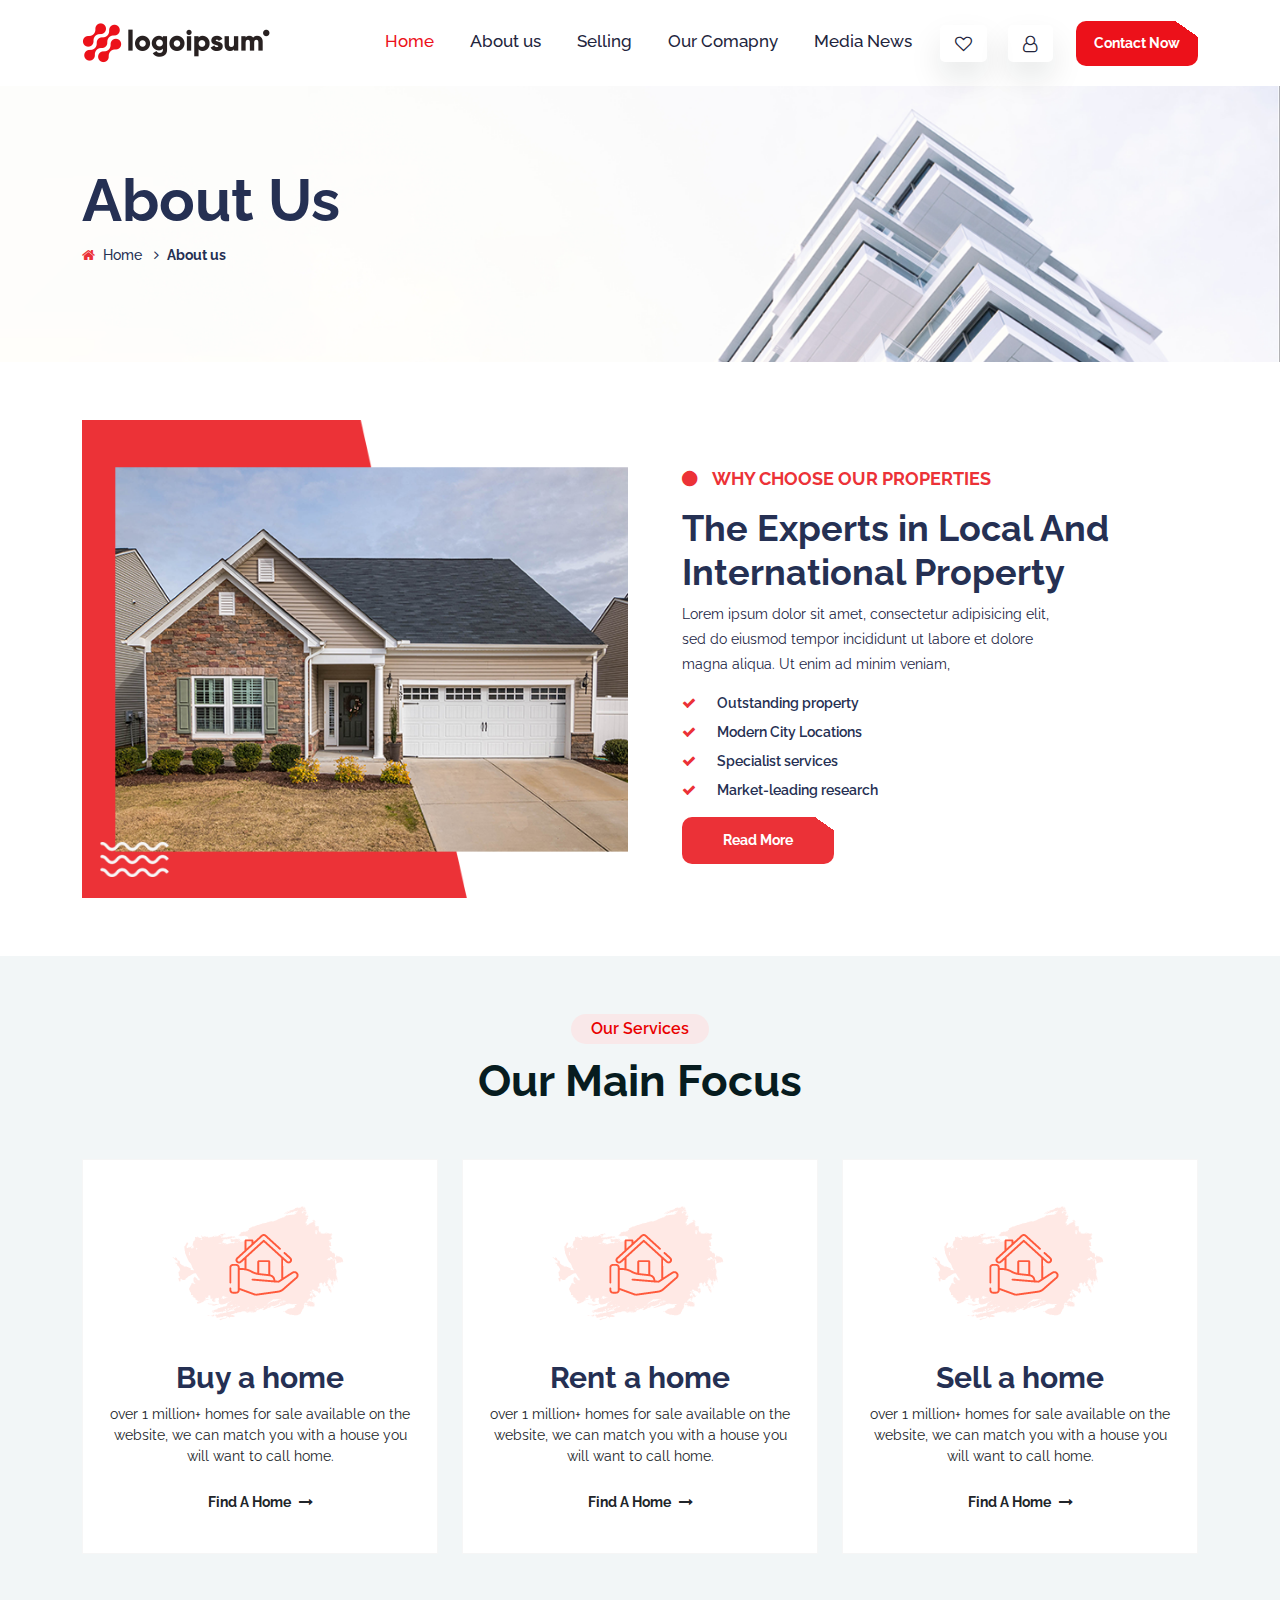
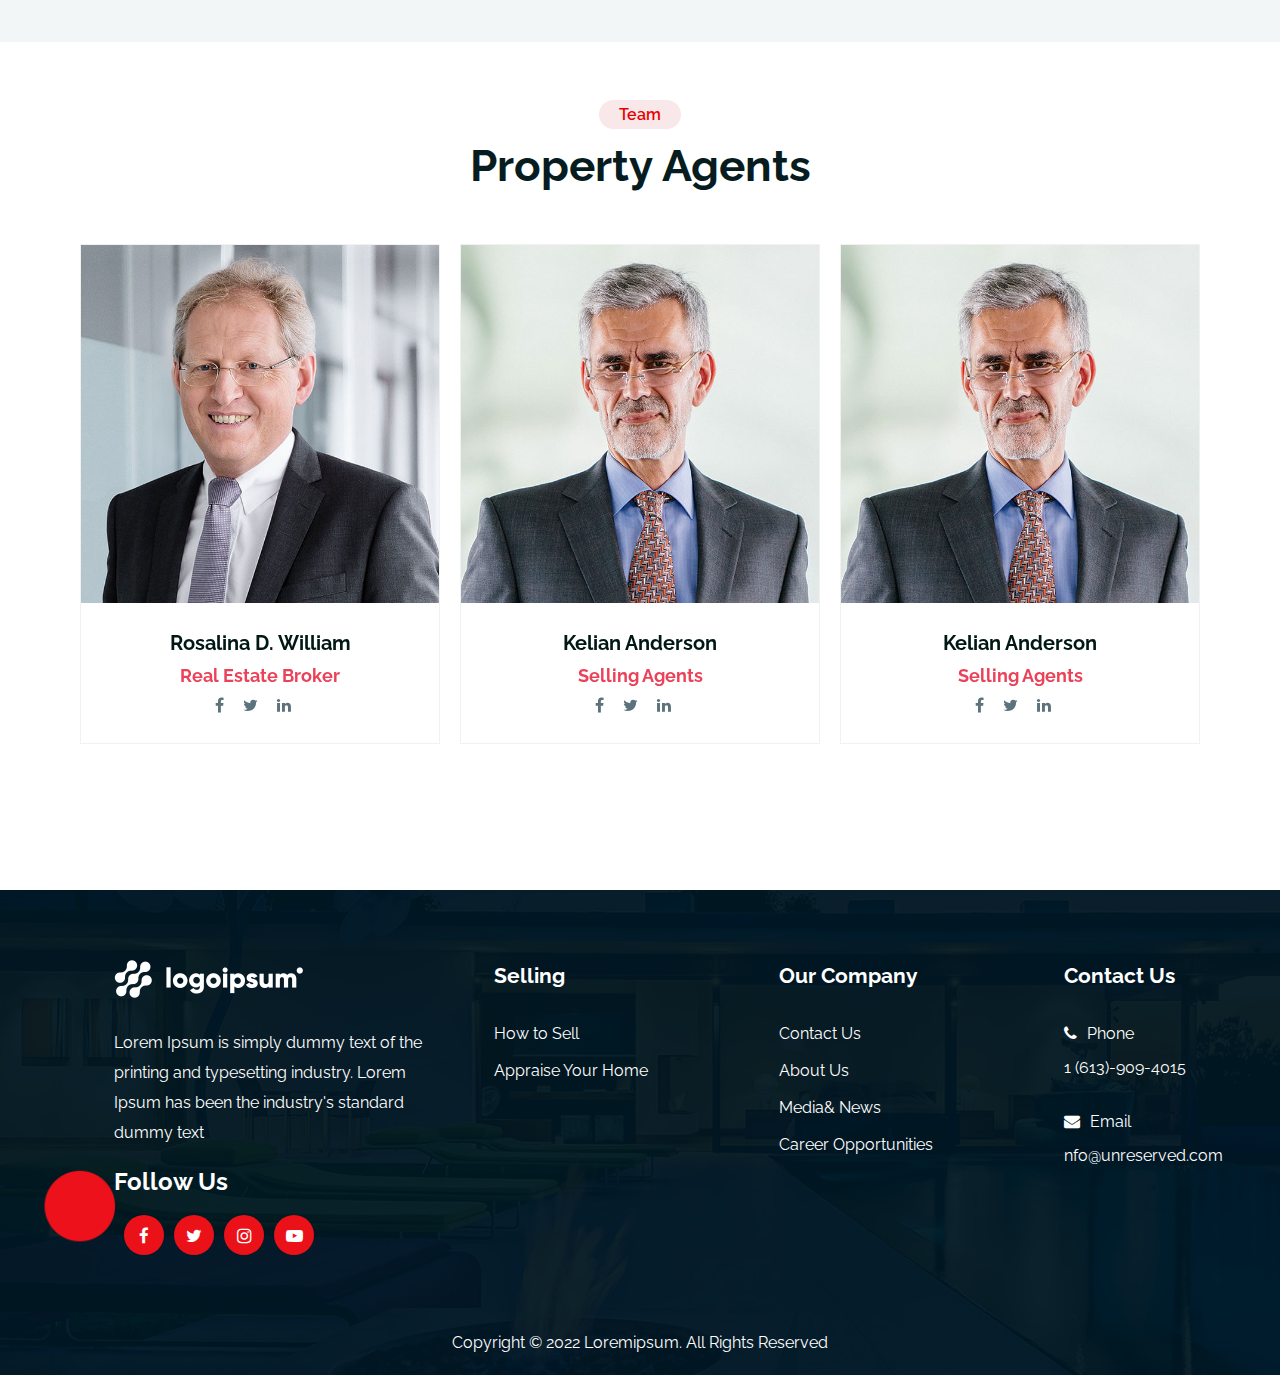
<file: about.html>
<!DOCTYPE html>
<html lang="en">
  <head>
    <meta charset="UTF-8" />
    <meta http-equiv="X-UA-Compatible" content="IE=edge" />
    <meta name="viewport" content="width=device-width, initial-scale=1.0" />
    <title>Document</title>
    <link rel="stylesheet" href="./style.css" />
    <!-- bootstrap cdn link css -->
    <link href="./Assets/css/bootstrap.min.css" rel="stylesheet" />
    <link rel="stylesheet" href="./Assets/slick-master/slick/slick.css" />
    <!-- W3school icon link -->
    <link
      rel="stylesheet"
      href="https://cdnjs.cloudflare.com/ajax/libs/font-awesome/4.7.0/css/font-awesome.min.css"
    />
    <script
      src="https://cdnjs.cloudflare.com/ajax/libs/jquery/3.6.0/jquery.min.js"
      integrity="sha512-894YE6QWD5I59HgZOGReFYm4dnWc1Qt5NtvYSaNcOP+u1T9qYdvdihz0PPSiiqn/+/3e7Jo4EaG7TubfWGUrMQ=="
      crossorigin="anonymous"
      referrerpolicy="no-referrer"
    ></script>
    <script
      src="https://cdnjs.cloudflare.com/ajax/libs/jquery/3.6.0/jquery.js"
      integrity="sha512-n/4gHW3atM3QqRcbCn6ewmpxcLAHGaDjpEBu4xZd47N0W2oQ+6q7oc3PXstrJYXcbNU1OHdQ1T7pAP+gi5Yu8g=="
      crossorigin="anonymous"
      referrerpolicy="no-referrer"
    ></script>
  </head>
  <body>
    <!-- header start  -->
    <nav class="navbar navbar-expand-lg navbar-light sticky-top bg-white">
      <div class="container navbar-Sapce">
        <a class="navbar-brand" href="index.html"
          ><img src="./images/Untitled-13.png" alt="Logo"
        /></a>
        <button
          class="navbar-toggler"
          type="button"
          data-bs-toggle="collapse"
          data-bs-target="#navbarSupportedContent"
          aria-controls="navbarSupportedContent"
          aria-expanded="false"
          aria-label="Toggle navigation"
        >
          <span class="navbar-toggler-icon"></span>
        </button>
        <div class="collapse navbar-collapse" id="navbarSupportedContent">
          <ul class="navbar-nav mb-2 mb-lg-0 Navbar_padding">
            <li class="nav-item">
              <a class="nav-link active" aria-current="page" href="index.html"
                >Home</a
              >
            </li>
            <li class="nav-item">
              <a class="nav-link" href="Pages/Card.html">About us</a>
            </li>
            <li class="nav-item">
              <a class="nav-link" href="#">Selling</a>
            </li>
            <li class="nav-item">
              <a class="nav-link" href="#">Our Comapny</a>
            </li>
            <li class="nav-item">
              <a class="nav-link" href="/Pages/media.html">Media News</a>
            </li>
            <div class="icon_center">
              <i class="fa fa-heart-o icon_center_i icon_center_i_hover"></i>
              <i class="fa fa-user-o icon_center_i"></i>
            </div>
            <li>
              <button
                class="btn-style theme-btn-1 btn_hover_effect"
                type="button"
              >
                <a href="" class="eff-1"> Contact Now</a>
              </button>
            </li>
          </ul>
        </div>
      </div>
    </nav>
    <!-- header end -->

    <div class="About_page_bg">
      <div class="container">
        <div class="About_page_bg_flex">
          <h2 class="About_page_bg_h2">About Us</h2>
          <p class="About_page_bg_p">
            <i class="fa fa-home About_page_bg_i"></i>Home
            <i class="fa fa-angle-right About_page_bg_i_color"></i
            ><span class="About_page_bg_span">About us</span>
          </p>
        </div>
      </div>
    </div>

    <div class="container New_section_Second_style_bottom">
      <div class="row">
        <div class="col-lg-6">
          <img src="./images/colum.png" alt="img" class="img-fluid" />
        </div>
        <div class="col-lg-6">
          <div class="New_section_Second_style">
            <h4 class="New_section_Second_h4">
              <i class="fa fa-circle New_section_Second_i"></i> WHY CHOOSE OUR
              PROPERTIES
            </h4>
            <h2 class="New_section_Second_h2">
              The Experts in Local And International Property
            </h2>
            <p class="New_section_Second_p">
              Lorem ipsum dolor sit amet, consectetur adipisicing elit, sed do
              eiusmod tempor incididunt ut labore et dolore magna aliqua. Ut
              enim ad minim veniam,
            </p>
            <ul class="New_section_Second_ul">
              <li>
                <i class="fa fa-check New_section_Second_ul_i"></i> Outstanding
                property
              </li>
              <li>
                <i class="fa fa-check New_section_Second_ul_i"></i> Modern City
                Locations
              </li>
              <li>
                <i class="fa fa-check New_section_Second_ul_i"></i> Specialist
                services
              </li>
              <li>
                <i class="fa fa-check New_section_Second_ul_i"></i>
                Market-leading research
              </li>
            </ul>
            <button type="button" class="New_section_Second_btn">
              Read More
            </button>
          </div>
        </div>
      </div>
    </div>

    <div class="ltn__feature-area section-bg-1 pt-120 pb-90 mb-120---">
      <div class="container">
        <div class="row">
          <div class="col-lg-12">
            <div class="section-title-area ltn__section-title-2--- text-center">
              <h6
                class="section-subtitle section-subtitle-2 ltn__secondary-color"
              >
                Our Services
              </h6>
              <h1 class="section-title">Our Main Focus</h1>
            </div>
          </div>
        </div>
        <div class="row ltn__custom-gutter---">
          <div class="col-lg-4 col-sm-6 col-12">
            <div
              class="ltn__feature-item ltn__feature-item-6 text-center bg-white box-shadow-1"
            >
              <div class="ltn__feature-icon">
                <!-- <span><i class="flaticon-house"></i></span> -->
                <img src="./images/21.png" alt="#" />
              </div>
              <div class="ltn__feature-info">
                <h3 class="animated fadeIn">
                  <a href="service-details.html" class="style_animated"
                    >Buy a home</a
                  >
                </h3>
                <p>
                  over 1 million+ homes for sale available on the website, we
                  can match you with a house you will want to call home.
                </p>
                <a class="ltn__service-btn" href="service-details.html"
                  >Find A Home <i class="fa fa-long-arrow-right ms-2"></i
                ></a>
              </div>
            </div>
          </div>
          <div class="col-lg-4 col-sm-6 col-12">
            <div
              class="ltn__feature-item ltn__feature-item-6 text-center bg-white box-shadow-1"
            >
              <div class="ltn__feature-icon">
                <!-- <span><i class="flaticon-house-3"></i></span> -->
                <img src="./images/21.png" alt="#" />
              </div>
              <div class="ltn__feature-info">
                <h3 class="animated fadeIn">
                  <a href="service-details.html" class="style_animated"
                    >Rent a home</a
                  >
                </h3>
                <p>
                  over 1 million+ homes for sale available on the website, we
                  can match you with a house you will want to call home.
                </p>
                <a class="ltn__service-btn" href="service-details.html"
                  >Find A Home <i class="fa fa-long-arrow-right ms-2"></i
                ></a>
              </div>
            </div>
          </div>
          <div class="col-lg-4 col-sm-6 col-12">
            <div
              class="ltn__feature-item ltn__feature-item-6 text-center bg-white box-shadow-1"
            >
              <div class="ltn__feature-icon">
                <!-- <span><i class="flaticon-deal-1"></i></span> -->
                <img src="./images/21.png" alt="#" />
              </div>
              <div class="ltn__feature-info">
                <h3 class="animated fadeIn">
                  <a href="service-details.html" class="style_animated"
                    >Sell a home</a
                  >
                </h3>
                <p>
                  over 1 million+ homes for sale available on the website, we
                  can match you with a house you will want to call home.
                </p>
                <a class="ltn__service-btn" href="service-details.html"
                  >Find A Home <i class="fa fa-long-arrow-right ms-2"></i
                ></a>
              </div>
            </div>
          </div>
        </div>
      </div>
    </div>


    <div class="ltn__team-area pt-115 pb-90">
        <div class="container">
            <div class="row">
                <div class="col-lg-12">
                    <div class="section-title-area ltn__section-title-2--- text-center">
                        <h6 class="section-subtitle section-subtitle-2 ltn__secondary-color">Team</h6>
                        <h1 class="section-title">Property Agents</h1>
                    </div>
                </div>
            </div>
            <div class="wrapper">
            <div class="SlickSlider3 row">
                <div class="col-lg-4 col-sm-6">
                    <div class="ltn__team-item ltn__team-item-3---">
                        <div class="team-img">
                            <img src="./images/4.jpg" alt="Image">
                        </div>
                        <div class="team-info">
                            <h4><a href="team-details.html" class="About_card_hover_effect">Rosalina D. William</a></h4>
                            <h6 class="ltn__secondary-color1">Real Estate Broker</h6>
                            <div class="ltn__social-media">
                                <ul>
                                    <li><a href="#"><i class="_about_page_i_color fa fa-facebook-f"></i></a></li>
                                    <li><a href="#"><i class="_about_page_i_color fa fa-twitter"></i></a></li>
                                    <li><a href="#"><i class="_about_page_i_color fa fa-linkedin"></i></a></li>
                                </ul>
                            </div>
                        </div>
                    </div>
                </div>
                <div class="col-lg-4 col-sm-6">
                    <div class="ltn__team-item ltn__team-item-3---">
                        <div class="team-img">
                            <img src="./images/2.jpg" alt="Image">
                        </div>
                        <div class="team-info">
                            <h4><a href="team-details.html" class="About_card_hover_effect">Kelian Anderson</a></h4>
                            <h6 class="ltn__secondary-color1">Selling Agents</h6>
                            <div class="ltn__social-media">
                                <ul>
                                    <li><a href="#"><i class="_about_page_i_color fa fa-facebook-f"></i></a></li>
                                    <li><a href="#"><i class="_about_page_i_color fa fa-twitter"></i></a></li>
                                    <li><a href="#"><i class="_about_page_i_color fa fa-linkedin"></i></a></li>
                                </ul>
                            </div>
                        </div>
                    </div>
                </div>

                <div class="col-lg-4 col-sm-6">
                  <div class="ltn__team-item ltn__team-item-3---">
                      <div class="team-img">
                          <img src="./images/2.jpg" alt="Image">
                      </div>
                      <div class="team-info">
                          <h4><a href="team-details.html" class="About_card_hover_effect">Kelian Anderson</a></h4>
                          <h6 class="ltn__secondary-color1">Selling Agents</h6>
                          <div class="ltn__social-media">
                              <ul>
                                  <li><a href="#"><i class="_about_page_i_color fa fa-facebook-f"></i></a></li>
                                  <li><a href="#"><i class="_about_page_i_color fa fa-twitter"></i></a></li>
                                  <li><a href="#"><i class="_about_page_i_color fa fa-linkedin"></i></a></li>
                              </ul>
                          </div>
                      </div>
                  </div>
              </div>

              <div class="col-lg-4 col-sm-6">
                <div class="ltn__team-item ltn__team-item-3---">
                    <div class="team-img">
                        <img src="./images/2.jpg" alt="Image">
                    </div>
                    <div class="team-info">
                        <h4><a href="team-details.html" class="About_card_hover_effect">Kelian Anderson</a></h4>
                        <h6 class="ltn__secondary-color1">Selling Agents</h6>
                        <div class="ltn__social-media">
                            <ul>
                                <li><a href="#"><i class="_about_page_i_color fa fa-facebook-f"></i></a></li>
                                <li><a href="#"><i class="_about_page_i_color fa fa-twitter"></i></a></li>
                                <li><a href="#"><i class="_about_page_i_color fa fa-linkedin"></i></a></li>
                            </ul>
                        </div>
                    </div>
                </div>
            </div>

            <div class="col-lg-4 col-sm-6">
              <div class="ltn__team-item ltn__team-item-3---">
                  <div class="team-img">
                      <img src="./images/2.jpg" alt="Image">
                  </div>
                  <div class="team-info">
                      <h4><a href="team-details.html" class="About_card_hover_effect">Kelian Anderson</a></h4>
                      <h6 class="ltn__secondary-color1">Selling Agents</h6>
                      <div class="ltn__social-media">
                          <ul>
                              <li><a href="#"><i class="_about_page_i_color fa fa-facebook-f"></i></a></li>
                              <li><a href="#"><i class="_about_page_i_color fa fa-twitter"></i></a></li>
                              <li><a href="#"><i class="_about_page_i_color fa fa-linkedin"></i></a></li>
                          </ul>
                      </div>
                  </div>
              </div>
          </div>



                <div class="col-lg-4 col-sm-6">
                    <div class="ltn__team-item ltn__team-item-3---">
                        <div class="team-img">
                            <img src="./images/5.jpg" alt="Image">
                        </div>
                        <div class="team-info">
                            <h4><a href="team-details.html" class="About_card_hover_effect">Miranda H. Halim</a></h4>
                            <h6 class="ltn__secondary-color1">Property Seller</h6>
                            <div class="ltn__social-media">
                                <ul>
                                    <li><a href="#"><i class="_about_page_i_color fa fa-facebook-f"></i></a></li>
                                    <li><a href="#"><i class="_about_page_i_color fa fa-twitter"></i></a></li>
                                    <li><a href="#"><i class="_about_page_i_color fa fa-linkedin"></i></a></li>
                                </ul>
                            </div>
                        </div>
                    </div>
                </div>
            </div>
            </div>
        </div>
    </div>

  

   















    <!-- footer start -->
    <div class="Section_six">
      <div class="Section_six_Sapce">
        <div class="container">
          <div class="row">
            <div class="col-lg-4 col-md-6 col-sm-6">
              <ul class="Section_six_Heading_ul">
                <li class="Section_six_Heading">
                  <a href="/index.html">
                    <img src="./images/lofo-f.png" alt="img"
                  /></a>
                </li>
                <li>
                  <p class="Section_six_p">
                    Lorem Ipsum is simply dummy text of the printing and
                    typesetting industry. Lorem Ipsum has been the industry's
                    standard dummy text
                  </p>
                </li>
                <li class="Section_five_li">
                  Follow Us
                  <div class="Section_five_li_margin">
                    <a href="https://www.facebook.com/" target="_blank">
                      <i class="fa fa-facebook-f Section_six_i"></i
                    ></a>
                    <a href="https://twitter.com/i/flow/login" target="_blank">
                      <i
                        class="fa fa-twitter Section_six_i"
                        id="hover_effect"
                      ></i
                    ></a>
                    <a href="https://www.instagram.com/" target="_blank">
                      <i
                        class="fa fa-instagram Section_six_i"
                        id="hover_effect1"
                      ></i
                    ></a>
                    <a href="https://www.youtube.com/" target="_blank">
                      <i
                        class="fa fa-youtube-play Section_six_i"
                        id="hover_effect2"
                      ></i
                    ></a>
                  </div>
                </li>
              </ul>
            </div>
            <div class="col-lg-3 col-md-6 col-sm-6">
              <ul class="Section_six_Heading_ul">
                <li class="Section_six_Heading"><a href=""> Selling</a></li>
                <li class="Section_six_Heading_li">
                  <a href=""> How to Sell</a>
                </li>
                <li class="Section_six_Heading_li1">
                  <a href=""> Appraise Your Home</a>
                </li>
              </ul>
            </div>
            <div class="col-lg-3 col-md-6 col-sm-6">
              <ul class="Section_six_Heading_ul">
                <li class="Section_six_Heading"><a href=""> Our Company</a></li>
                <li class="Section_six_Heading_li1">
                  <a href=""> Contact Us</a>
                </li>
                <li class="Section_six_Heading_li1">
                  <a href=""> About Us</a>
                </li>
                <li class="Section_six_Heading_li1">
                  <a href=""> Media&amp; News</a>
                </li>
                <li class="Section_six_Heading_li1">
                  <a href=""> Career Opportunities</a>
                </li>
              </ul>
            </div>
            <div class="col-lg-2 col-md-6 col-sm-6">
              <ul class="Section_six_Heading_ul">
                <li class="Section_six_Heading"><a href=""> Contact Us</a></li>
                <li>
                  <div class="Section_six_Flex">
                    <a href=""> <i class="fa fa-phone"></i> </a>
                    <p><a href=""> Phone</a></p>
                  </div>
                  <div>
                    <a href="" class="a_tag_style"> 1 (613)-909-4015</a>
                  </div>
                </li>
                <li class="Section_six_Heading_email">
                  <div class="Section_six_Flex">
                    <a href=""> <i class="fa fa-envelope"></i></a>
                    <p><a href=""> Email</a></p>
                  </div>
                  <div>
                    <a href="" class="a_tag_style"> nfo@unreserved.com</a>
                  </div>
                </li>
              </ul>
            </div>
          </div>
        </div>
      </div>
      <div>
        <p class="Section_last">
          Copyright © 2022 Loremipsum. All Rights Reserved
        </p>
      </div>
    </div>
    <!-- footer end -->
<!-- slick Carousel CDN -->
<script
type="text/javascript"
src="./Assets/slick-master/slick/slick.min.js"
></script>
<script>
    $(document).ready(function () {
      $(".SlickSlider3").slick({
        infinite: true,
        slidesToShow: 3,
        slidesToScroll: 3,
        autoplay: true,
        autoplaySpeed: 2000,
        arrows: false,
        dots: false,
        responsive: [
          {
            breakpoint: 992,
            settings: {
              slidesToShow: 2,
              slidesToScroll: 2,
            },
          },
          {
            breakpoint: 768,
            settings: {
              slidesToShow: 1,
              slidesToScroll: 1,
            },
          },
          {
            breakpoint: 470,
            settings: {
              slidesToShow: 1,
              slidesToScroll: 1,
            },
          },
        ],
      });
    });
  </script>
  </body>
</html>
</file>
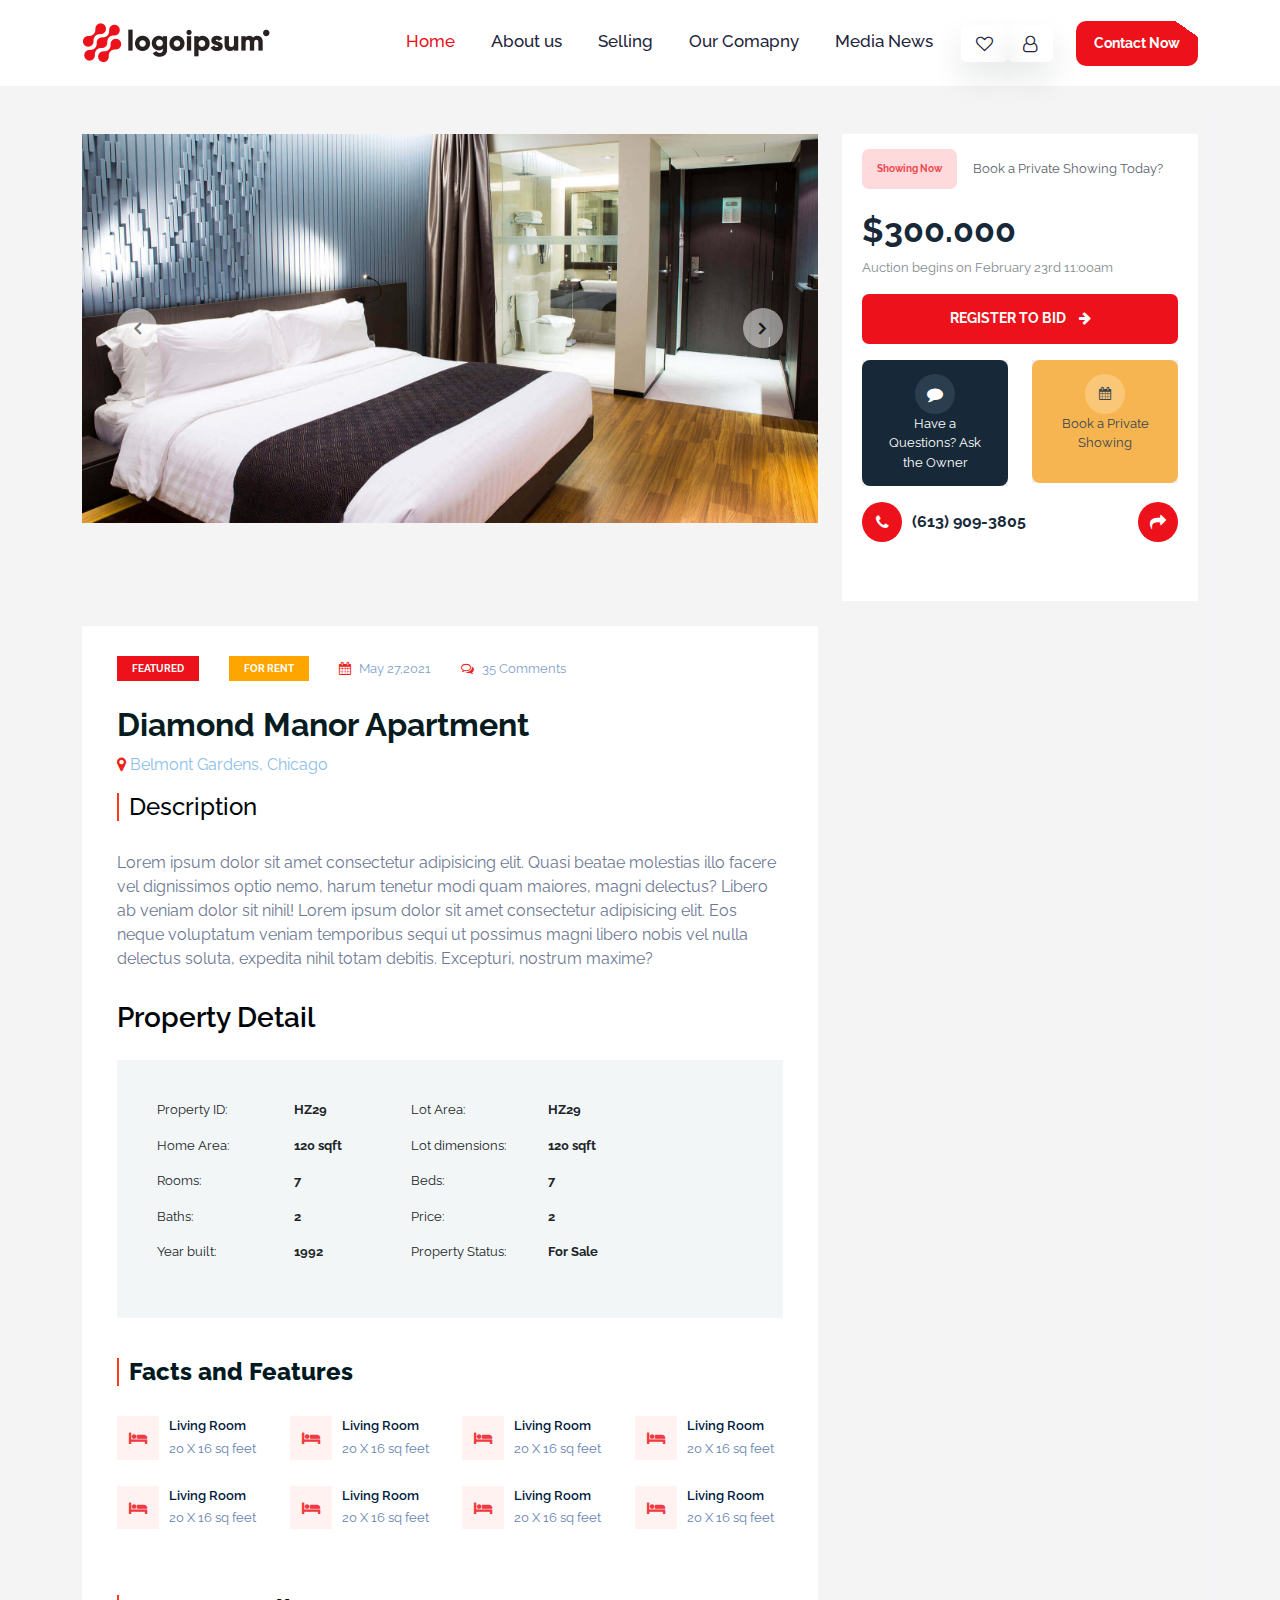
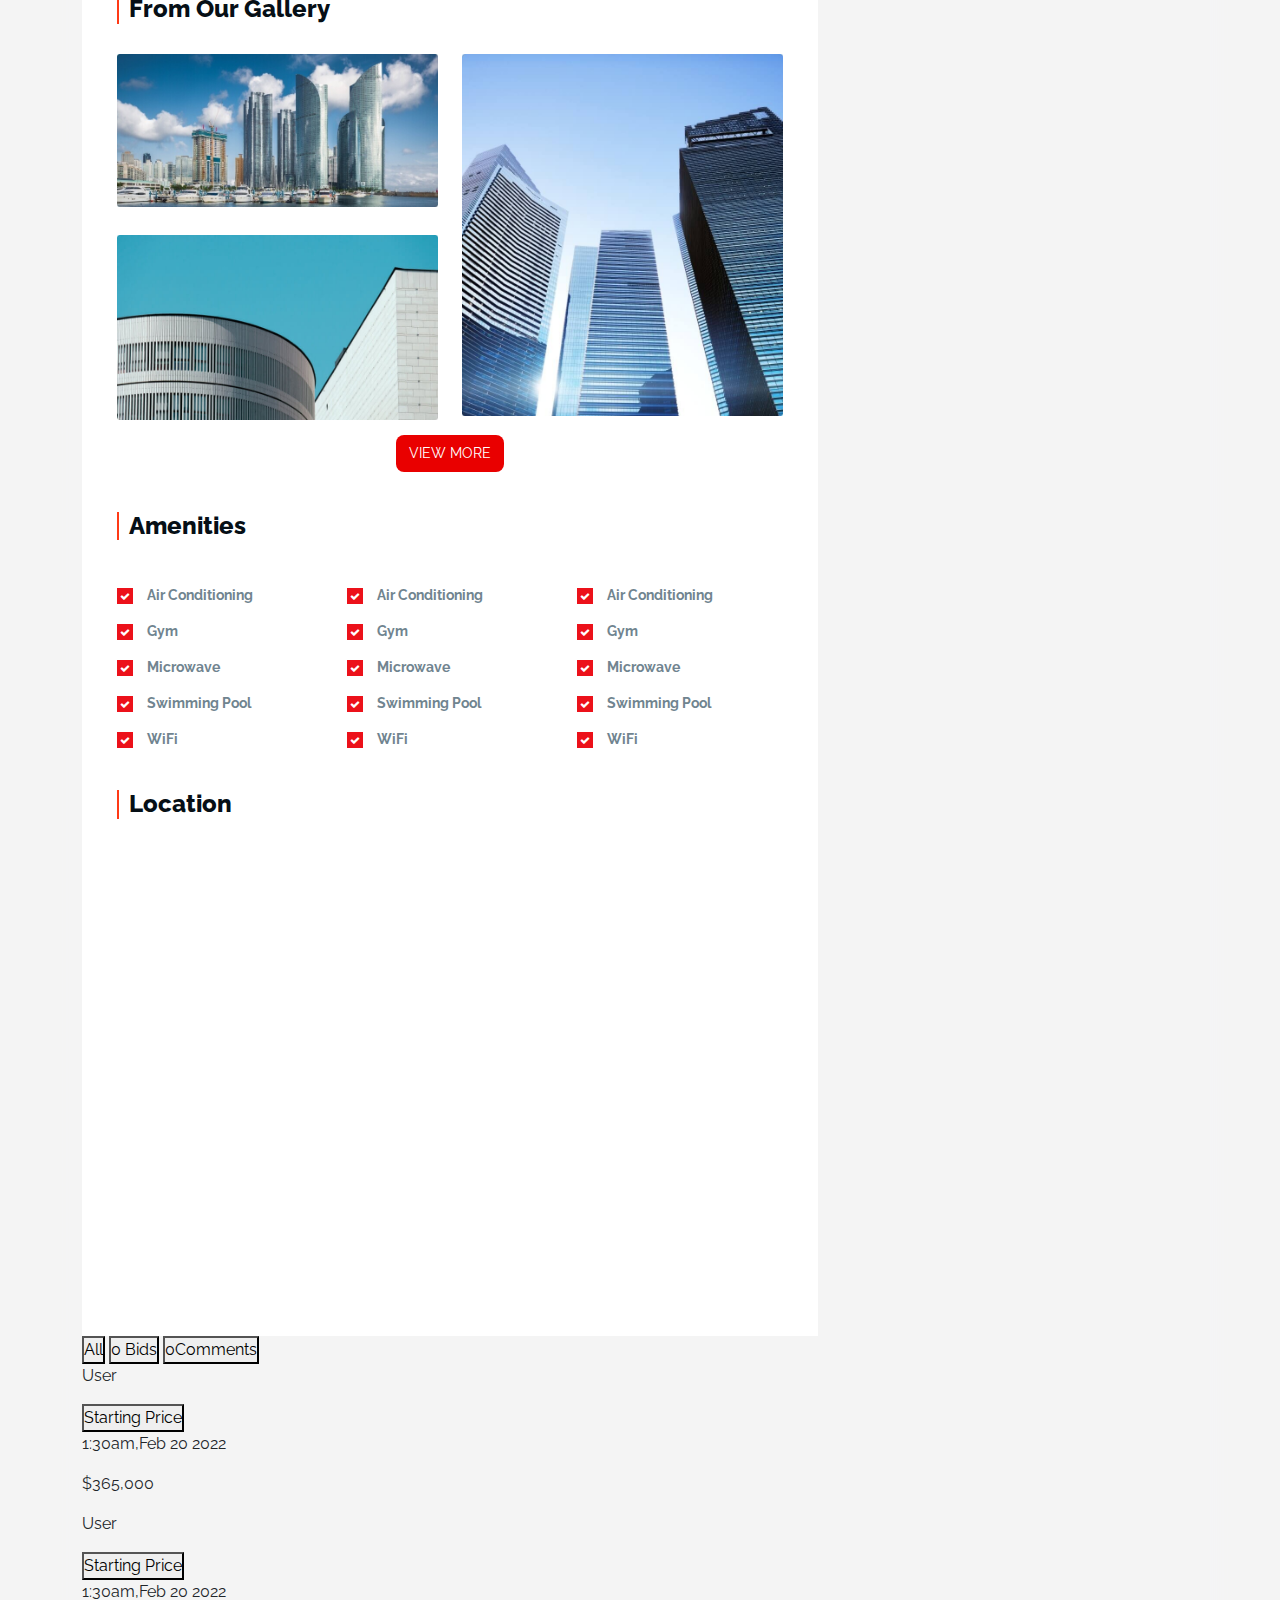
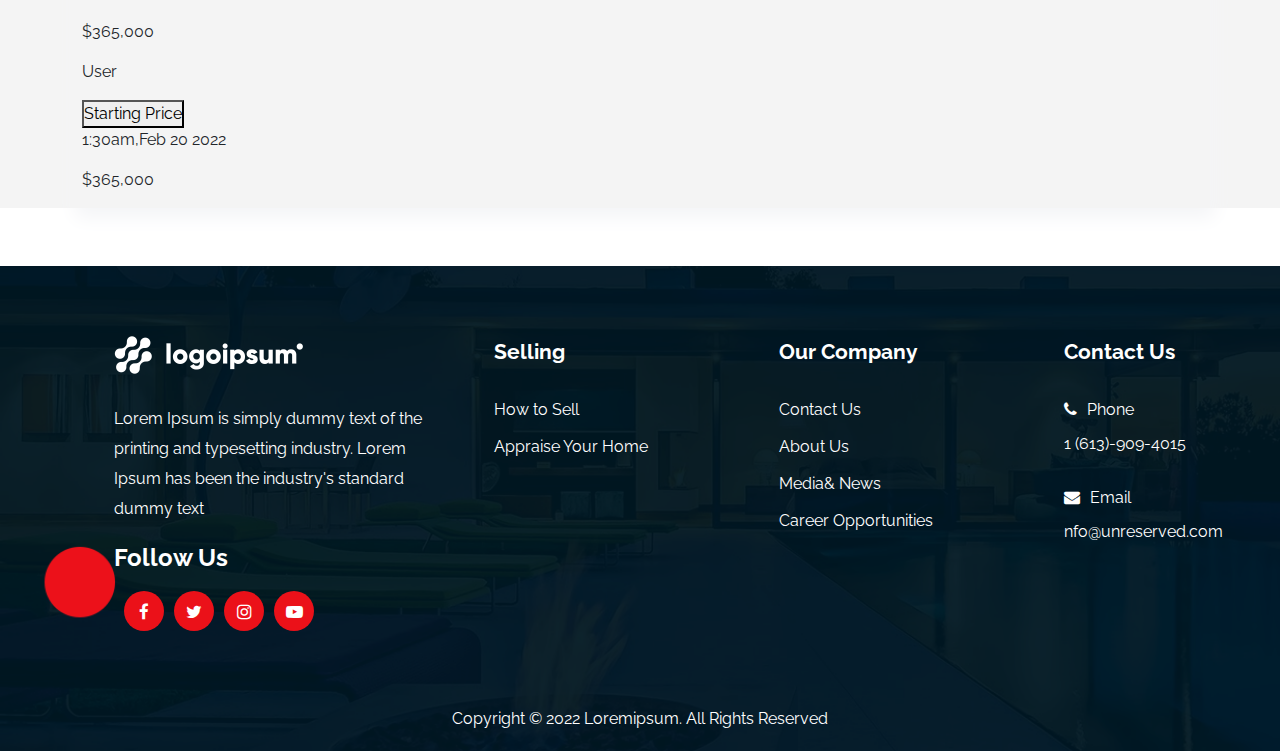
<file: Card.html>
<!DOCTYPE html>
<html lang="en">
<head>
    <meta charset="UTF-8">
    <meta http-equiv="X-UA-Compatible" content="IE=edge">
    <meta name="viewport" content="width=device-width, initial-scale=1.0">
    <title>CartPage</title>
    <link rel="stylesheet" href="./style.css">
     <!-- bootstrap cdn link css -->
     <link href="./Assets/css/bootstrap.min.css" rel="stylesheet" />
     <link rel="stylesheet" href="./Assets/slick-master/slick/slick.css" />
     <!-- W3school icon link -->
     <link
       rel="stylesheet"
       href="https://cdnjs.cloudflare.com/ajax/libs/font-awesome/4.7.0/css/font-awesome.min.css"
     />
     <script
      src="https://cdnjs.cloudflare.com/ajax/libs/jquery/3.6.0/jquery.min.js"
      integrity="sha512-894YE6QWD5I59HgZOGReFYm4dnWc1Qt5NtvYSaNcOP+u1T9qYdvdihz0PPSiiqn/+/3e7Jo4EaG7TubfWGUrMQ=="
      crossorigin="anonymous"
      referrerpolicy="no-referrer"
    ></script>
    <script
      src="https://cdnjs.cloudflare.com/ajax/libs/jquery/3.6.0/jquery.js"
      integrity="sha512-n/4gHW3atM3QqRcbCn6ewmpxcLAHGaDjpEBu4xZd47N0W2oQ+6q7oc3PXstrJYXcbNU1OHdQ1T7pAP+gi5Yu8g=="
      crossorigin="anonymous"
      referrerpolicy="no-referrer"
    ></script>
</head>
<body>

    <!-- header start  -->
    <nav class="navbar navbar-expand-lg navbar-light sticky-top bg-white">
      <div class="container navbar-Sapce">
        <a class="navbar-brand" href="/index.html"
          ><img src="./images/Untitled-13.png" alt="Logo"
        /></a>
        <button
          class="navbar-toggler"
          type="button"
          data-bs-toggle="collapse"
          data-bs-target="#navbarSupportedContent"
          aria-controls="navbarSupportedContent"
          aria-expanded="false"
          aria-label="Toggle navigation"
        >
          <span class="navbar-toggler-icon"></span>
        </button>
        <div class="collapse navbar-collapse" id="navbarSupportedContent">
          <ul class="navbar-nav mb-2 mb-lg-0 Navbar_padding">
            <li class="nav-item">
              <a class="nav-link active" aria-current="page" href="./index.html"
                >Home</a
              >
            </li>
            <li class="nav-item">
              <a class="nav-link" href="./about.html">About us</a>
            </li>
            <li class="nav-item">
              <a class="nav-link" href="./Card.html">Selling</a>
            </li>
            <li class="nav-item">
              <a class="nav-link" href="#">Our Comapny</a>
            </li>
            <li class="nav-item">
              <a class="nav-link" href="#">Media News</a>
            </li>
            <div class="icon_center">
              <i class="fa fa-heart-o icon_center_i"></i>
              <i class="fa fa-user-o icon_center_i"></i>
            </div>
            <li>
              <button class="btn-style theme-btn-1 btn_hover_effect" type="button">
                <div class="Hover_effect_div"></div>
                <a href="./contactus.html" class="eff-1"> Contact Now</a>
              </button>
            </li>
          </ul>
        </div>
      </div>
    </nav>
    <!-- header end -->
    <div class="Card_bg_color">
    <div class="container Card_bg_color_space">
        <div class="row">
            <div class="col-lg-8">
              <div id="carouselExampleControls" class="carousel slide" data-bs-ride="carousel">
                  <div class="carousel-inner">
                    <div class="carousel-item active">
                      <img src="./images/31.jpg" class="d-block w-100" alt="img">
                    </div>
                    <div class="carousel-item">
                      <img src="./images/33.jpg" class="d-block w-100" alt="img">
                    </div>
                    <div class="carousel-item">
                      <img src="./images/34.jpg" class="d-block w-100" alt="img">
                    </div>
                    <div class="carousel-item">
                      <img src="./images//35.jpg" class="d-block w-100" alt="img">
                    </div>
                  </div>
                  <button class="carousel-control-prev" type="button" data-bs-target="#carouselExampleControls" data-bs-slide="prev">
                    <span class="carousel-control-prev-icon" aria-hidden="true"></span>
                    <span class="slider_btn_style"> <i class="fa fa-angle-left"></i> </span>
                  </button>
                  <button class="carousel-control-next" type="button" data-bs-target="#carouselExampleControls" data-bs-slide="next">
                    <span class="carousel-control-next-icon" aria-hidden="true"></span>
                    <span class="slider_btn_style"><i class="fa fa-angle-right"></i></span>
                  </button>
                </div>
            </div>
            <div class="col-lg-4">
                <div class="Card_bg">
                    <div class="d-flex justify-content-between">
                        <button type="button" class="Card_btn">Showing Now</button>
                        <div><p class="Card_text">Book a Private Showing Today?</p></div>
                    </div>
                    <h1 class="Card_h1">$300.000</h1>
                    <p class="Card_p">Auction begins on February 23rd 11:00am</p>
                    <button class="Card_btn_style" type="button">
                      <a href="" class="Card_a_tag_hover"> REGISTER TO BID </a> <i class="fa fa-arrow-right Card_btn_style_i"></i></button>
                    <div class="Display_flex_between row">
                      <div class="col-md-6">
                        <!-- Button trigger modal -->
<button type="button" class="model_button_btn" data-bs-toggle="modal" data-bs-target="#exampleModal">
  <div class="Card_section_first">
    <i class="fa fa-comment Card_section_first_i"></i>
    <p>Have a Questions? Ask the Owner</p>
</div>
</button>

<!-- Modal -->
<div class="modal fade" id="exampleModal" tabindex="-1" aria-labelledby="exampleModalLabel" aria-hidden="true">
  <div class="modal-dialog">
    <div class="modal-content">
      <div class="modal-header">
        <!-- <h5 class="modal-title" id="exampleModalLabel">Detail</h5> -->
        <button type="button" class="btn-close model_input_field_bg_cross" data-bs-dismiss="modal" aria-label="Close"></button>
      </div>
      <div class="modal-body">
        <div class="">
          <div class="model_input_field_bg">
               <form class="model_form_center">
                 <div class="model_form_center_margin">
                <label for="fname">First Name</label>
               <input type="text" placeholder="Enter your name" class="model_input_field">
              </div>
              <div class="model_form_center_margin">
               <label for="fname">Email</label>
               <input type="email" placeholder="Enter your email" class="model_input_field">
              </div>

               <button type="sumbit" class="model_input_field_btn">Submit</button>
              </form>
            </div>
           </div>
      </div>
     
    </div>
  </div>
</div>
                       

                      </div>
                        <div class="col-md-6">
                   <!-- Button trigger modal -->
<button type="button" class="model_button_btn" data-bs-toggle="modal" data-bs-target="#exampleModal">
  
  <div class="Card_section_Second">
    <i class="fa fa-calendar Card_section_Second_i_sapce"></i>
    <p>Book a Private Showing</p>
</div>
</button>

<!-- Modal -->
<div class="modal fade" id="exampleModal" tabindex="-1" aria-labelledby="exampleModalLabel" aria-hidden="true">
  <div class="modal-dialog">
    <div class="modal-content">
      <div class="modal-header">
        <h5 class="modal-title" id="exampleModalLabel">Deatils</h5>
        <button type="button" class="btn-close" data-bs-dismiss="modal" aria-label="Close"></button>
      </div>
      <div class="modal-body">
        ...
      </div>
      <!-- <div class="modal-footer">
        <button type="button" class="btn btn-secondary" data-bs-dismiss="modal">Close</button>
        <button type="button" class="btn btn-primary">Save changes</button>
      </div> -->
    </div>
  </div>
</div>

                      </div>
                    </div>
                    <div class="Card_section_last">
                      <div class="d-flex">
                        <i class="fa fa-phone Card_section_Second_i_sapce_red"></i>
                        <p class="Card_section_last_p">(613) 909-3805</p>
                      </div>
                        <div class="d-flex">
                          <a href="#" class="card_share_icon_link">
                          <i class="fa fa-share card_share_icon"></i>
                        </a>
                        </div>
                    </div>
                </div>
            </div>

            <div class="col-lg-8">
                 <div class="Section_second_Card_bg">
                     <div class="Section_second_Card_bg_flex">
                         <button class="Section_second_Card_btn">FEATURED</button>
                         <button class="Section_second_Card_btn_S">FOR RENT</button>
                         <p class="Section_second_Card_p"><i class="fa fa-calendar"></i> May 27,2021</p>
                         <p class="Section_second_Card_p"><i class="fa fa-comments-o"></i> 35 Comments</p>
                         </button>
                     </div>
                     <h2 class="Section_second_Card_h2">Diamond Manor Apartment</h2>
                     <p class="Section_second_Card_p_S"><i class="fa fa-map-marker"></i> Belmont Gardens, Chicago</p>
                    
                     <h4 class="Section_second_Card_h4">Description</h4>
                    <p class="Section_second_Card_p_TH">Lorem ipsum dolor sit amet consectetur adipisicing elit. Quasi beatae molestias illo facere vel dignissimos optio nemo, harum tenetur modi quam maiores, magni delectus? Libero ab veniam dolor sit nihil! Lorem ipsum dolor sit amet consectetur adipisicing elit. Eos neque voluptatum veniam temporibus sequi ut possimus magni libero nobis vel nulla delectus soluta, expedita nihil totam debitis. Excepturi, nostrum maxime?</p>

                    <div class="">
                        <h3 class="Section_second_Card_h3">Property Detail</h3>
                        <div class="Section_Third_Card_bg">
                            <div class="row">
                                <div class="col-lg-5">
                                    <div class="">
                                        <div class="d-flex">
                                            <span class="Section_second_Card_span">Property ID:</span>
                                            <p class="Section_Third_Card_p">HZ29</p>
                                        </div>
                                        <div class="d-flex">
                                            <span class="Section_second_Card_span">Home Area:</span>
                                            <p class="Section_Third_Card_p">120 sqft</p>
                                        </div>
                                        <div class="d-flex">
                                            <span class="Section_second_Card_span">Rooms:</span>
                                            <p class="Section_Third_Card_p">7</p>
                                        </div>
                                        <div class="d-flex">
                                            <span class="Section_second_Card_span">Baths:</span>
                                            <p class="Section_Third_Card_p">2</p>
                                        </div>
                                        <div class="d-flex">
                                            <span class="Section_second_Card_span">Year built:</span>
                                            <p class="Section_Third_Card_p">1992</p>
                                        </div>
                                    </div>
                                </div>
                                    
                                    <div class="col-lg-5">
                                        <div class="">
                                        <div class="d-flex">
                                            <span class="Section_second_Card_span">Lot Area:</span>
                                            <p class="Section_Third_Card_p">HZ29</p>
                                        </div>
                                        <div class="d-flex">
                                            <span class="Section_second_Card_span">Lot dimensions:</span>
                                            <p class="Section_Third_Card_p">120 sqft</p>
                                        </div>
                                        <div class="d-flex">
                                            <span class="Section_second_Card_span">Beds:</span>
                                            <p class="Section_Third_Card_p">7</p>
                                        </div>
                                        <div class="d-flex">
                                            <span class="Section_second_Card_span">Price:</span>
                                            <p class="Section_Third_Card_p">2</p>
                                        </div>
                                        <div class="d-flex">
                                            <span class="Section_second_Card_span">Property Status:</span>
                                            <p class="Section_Third_Card_p">For Sale</p>
                                        </div>
                                    </div>
                                    </div>

                            </div>
                        </div>
                    </div>

                    <div class="">
                        <h4 class="Section_four_Card_h4">Facts and Features</h4>
                        <div class="Section_four_Card row">
                            <div class="Section_four_Card_Flex col-md-4 col-lg-4 col-xl-3">
                                <i class="fa fa-bed Section_four_Card_i"></i>
                                <div class="Section_four_Card_Div">
                                <p class="Section_four_Card_p">Living Room</p>
                                <span class="Section_four_Card_span">20 X 16 sq feet</span>
                                </div>
                            </div>
                            <div class="Section_four_Card_Flex col-md-4 col-lg-4 col-xl-3">
                                <i class="fa fa-bed Section_four_Card_i"></i>
                                <div class="Section_four_Card_Div">
                                <p class="Section_four_Card_p">Living Room</p>
                                <span class="Section_four_Card_span">20 X 16 sq feet</span>
                                </div>
                            </div>
                            <div class="Section_four_Card_Flex col-md-4 col-lg-4 col-xl-3">
                                <i class="fa fa-bed Section_four_Card_i"></i>
                                <div class="Section_four_Card_Div">
                                <p class="Section_four_Card_p">Living Room</p>
                                <span class="Section_four_Card_span">20 X 16 sq feet</span>
                                </div>
                            </div>
                            <div class="Section_four_Card_Flex col-md-4 col-lg-4 col-xl-3">
                                <i class="fa fa-bed Section_four_Card_i"></i>
                                <div class="Section_four_Card_Div">
                                <p class="Section_four_Card_p">Living Room</p>
                                <span class="Section_four_Card_span">20 X 16 sq feet</span>
                                </div>
                            </div>
                       
                            <div class="Section_four_Card_Flex col-md-4 col-lg-4 col-xl-3">
                                <i class="fa fa-bed Section_four_Card_i"></i>
                                <div class="Section_four_Card_Div">
                                <p class="Section_four_Card_p">Living Room</p>
                                <span class="Section_four_Card_span">20 X 16 sq feet</span>
                                </div>
                            </div>
                            <div class="Section_four_Card_Flex col-md-4 col-lg-4 col-xl-3">
                                <i class="fa fa-bed Section_four_Card_i"></i>
                                <div class="Section_four_Card_Div">
                                <p class="Section_four_Card_p">Living Room</p>
                                <span class="Section_four_Card_span">20 X 16 sq feet</span>
                                </div>
                            </div>
                            <div class="Section_four_Card_Flex col-md-4 col-lg-4 col-xl-3">
                                <i class="fa fa-bed Section_four_Card_i"></i>
                                <div class="Section_four_Card_Div">
                                <p class="Section_four_Card_p">Living Room</p>
                                <span class="Section_four_Card_span">20 X 16 sq feet</span>
                                </div>
                            </div>
                            <div class="Section_four_Card_Flex col-md-4 col-lg-4 col-xl-3">
                                <i class="fa fa-bed Section_four_Card_i"></i>
                                <div class="Section_four_Card_Div">
                                <p class="Section_four_Card_p">Living Room</p>
                                <span class="Section_four_Card_span">20 X 16 sq feet</span>
                                </div>
                            </div>
                        </div>
                    </div>

                    <div class="">
                        <h4 class="Section_five_Card_h4">From Our Gallery</h4>
                        <div class="row">
                            <div class="col-lg-6">
                                <div class="Section_five_Card_Margin">
                                <img src="./images/14.jpg" alt="img" class="Section_five_Card_img" data-bs-target="#exampleModal1" data-bs-toggle="modal">
                                <img src="./images/15.jpg" alt="img" class="Section_five_Card_img_s" data-bs-toggle="modal" data-bs-target="#exampleModal1">
                            </div>
                            </div>
                            <div class="col-md-6">
                                <div class="Section_five_Card_Margin">
                                <img src="./images/16.jpg" alt="img" class="Section_five_Card_img_t" data-bs-toggle="modal" data-bs-target="#exampleModal1">
                            </div>
                            </div>
                        </div>





<!-- Button trigger modal -->
<div class="Model_btn_div_center">
<button type="button" class="Model_btn_center" data-bs-toggle="modal" data-bs-target="#exampleModal1">
  VIEW MORE
</button></div>

<!-- Modal -->
<div class="modal fade" id="exampleModal1" tabindex="-1" aria-labelledby="exampleModalLabel1" aria-hidden="true">
  <div class="modal-dialog modal-lg">
    <div class="modal-content">
      <div class="modal-body">

        <!-- <div id="carouselExampleIndicators" class="carousel slide" data-bs-ride="carousel">
          <div class="carousel-indicators">
            <button type="button" data-bs-target="#carouselExampleIndicators" data-bs-slide-to="0" class="active" aria-current="true" aria-label="Slide 1"></button>
            <button type="button" data-bs-target="#carouselExampleIndicators" data-bs-slide-to="1" aria-label="Slide 2"></button>
            <button type="button" data-bs-target="#carouselExampleIndicators" data-bs-slide-to="2" aria-label="Slide 3"></button>
            <button type="button" data-bs-target="#carouselExampleIndicators" data-bs-slide-to="3" aria-label="Slide 4"></button>
            <button type="button" data-bs-target="#carouselExampleIndicators" data-bs-slide-to="4" aria-label="Slide 5"></button>
          </div>
          <div class="carousel-inner">
            <div class="carousel-item active">
              <img src="./images/product01.png" class="d-block w-100" alt="...">
            </div>
            <div class="carousel-item">
              <img src="./images/product02.png" class="d-block w-100" alt="...">
            </div>
            <div class="carousel-item">
              <img src="./images/product03.png" class="d-block w-100" alt="...">
            </div>
          </div>
          <button class="carousel-control-prev" type="button" data-bs-target="#carouselExampleIndicators" data-bs-slide="prev">
            <span class="carousel-control-prev-icon" aria-hidden="false"></span>
            <span class="visually-hidden"><i class='fas fa-angle-left'></i></span>
          </button>
          <button class="carousel-control-next" type="button" data-bs-target="#carouselExampleIndicators" data-bs-slide="next">
            <span class="carousel-control-next-icon" aria-hidden="false"></span>
            <span class="visually-hidden"><i class='fas fa-angle-right'></i></span>
          </button>
        </div> -->
           <div class="modelsilder">
             <div>
            <img src="./images/product01.png" class="d-block w-100" alt="...">
          </div>
          <div>
            <img src="./images/product02.png" class="d-block w-100" alt="...">
          </div>
          <div>
            <img src="./images/product03.png" class="d-block w-100" alt="...">
          </div>
           </div>




      </div>
    </div>
  </div>
</div>





























                    </div>

                    <div>
                        <h4 class="Section_six_Card_h4">Amenities</h4>
                        <div class="row">
                            <div class="col-lg-4 col-md-6">
                                <div class="ltn__menu-widget">
                                    <ul>
                                        <li>
                                            <label class="checkbox-item">Air Conditioning
                                                <i class="fa fa-check checkmark"></i>
                                            </label>
                                        </li>
                                        <li>
                                            <label class="checkbox-item">Gym
                                                <i class="fa fa-check checkmark"></i>

                                            </label>
                                        </li>
                                        <li>
                                            <label class="checkbox-item">Microwave
                                                <i class="fa fa-check checkmark"></i>

                                            </label>
                                        </li>
                                        <li>
                                            <label class="checkbox-item">Swimming Pool
                                                <i class="fa fa-check checkmark"></i>

                                            </label>
                                        </li>
                                        <li>
                                            <label class="checkbox-item">WiFi
                                                <i class="fa fa-check checkmark"></i>

                                            </label>
                                        </li>
                                    </ul>
                                </div>
                            </div>

                            <div class="col-lg-4 col-md-6">
                                <div class="ltn__menu-widget">
                                    <ul>
                                        <li>
                                            <label class="checkbox-item">Air Conditioning
                                                <i class="fa fa-check checkmark"></i>

                                            </label>
                                        </li>
                                        <li>
                                            <label class="checkbox-item">Gym
                                                <i class="fa fa-check checkmark"></i>

                                            </label>
                                        </li>
                                        <li>
                                            <label class="checkbox-item">Microwave
                                                <i class="fa fa-check checkmark"></i>

                                            </label>
                                        </li>
                                        <li>
                                            <label class="checkbox-item">Swimming Pool
                                                <i class="fa fa-check checkmark"></i>

                                            </label>
                                        </li>
                                        <li>
                                            <label class="checkbox-item">WiFi
                                                <i class="fa fa-check checkmark"></i>

                                            </label>
                                        </li>
                                    </ul>
                                </div>
                            </div>

                            <div class="col-lg-4 col-md-6">
                                <div class="ltn__menu-widget">
                                    <ul>
                                        <li>
                                            <label class="checkbox-item">Air Conditioning
                                                <i class="fa fa-check checkmark"></i>

                                            </label>
                                        </li>
                                        <li>
                                            <label class="checkbox-item">Gym
                                                <i class="fa fa-check checkmark"></i>

                                            </label>
                                        </li>
                                        <li>
                                            <label class="checkbox-item">Microwave
                                                <i class="fa fa-check checkmark"></i>

                                            </label>
                                        </li>
                                        <li>
                                            <label class="checkbox-item">Swimming Pool
                                                <i class="fa fa-check checkmark"></i>

                                            </label>
                                        </li>
                                        <li>
                                            <label class="checkbox-item">WiFi
                                                <i class="fa fa-check checkmark"></i>

                                            </label>
                                        </li>
                                    </ul>
                                </div>
                            </div>
                        </div>
                    </div>

                    <div class="">
                        <h4 class="Section_seven_Card_h4">Location</h4>
                        <iframe src="https://www.google.com/maps/embed?pb=!1m14!1m8!1m3!1d14231.00901291543!2d75.7327905!3d26.9113567!3m2!1i1024!2i768!4f13.1!3m3!1m2!1s0x0%3A0xc1a3a89b8a640bc9!2sEoxys%20IT%20solution%20LLP!5e0!3m2!1sen!2sin!4v1645534760395!5m2!1sen!2sin" width="100%" height="450" style="border:0;" allowfullscreen="" loading="lazy" ></iframe>
                    </div>


                    

                 </div>
                 <div class="Section_seven_bg">
                  <div class="Section_seven_bg_btn">
                   <button class="Section_seven_bg_btn_color">All</button>   
                   <button class="Section_seven_bg_btn_color1">0 Bids</button>
                   <button class="Section_seven_bg_btn_color1">0Comments</button>
                 </div>
                 <div class="Section_seven_bg_space">
                   <div class="Section_seven_bg_flex">
                     <div class="Section_seven_bg_color">
                       <p class="Section_seven_bg_color_user">User</p>
                       <button>Starting Price</button>
                       <p class="Section_seven_bg_color_time">1:30am,Feb 20 2022</p>
                     </div>
                     <div class="Section_seven_bg_color_price_flex">
                       <p class="Section_seven_bg_color_price">$365,000</p>
                     </div>
                   </div>
                 </div>
                 <div class="Section_seven_bg_space2">
                  <div class="Section_seven_bg_flex2">
                    <div class="Section_seven_bg_color2">
                      <p class="Section_seven_bg_color_user2">User</p>
                      <button>Starting Price</button>
                      <p class="Section_seven_bg_color_time2">1:30am,Feb 20 2022</p>
                    </div>
                    <div class="Section_seven_bg_color_price_flex2">
                      <p class="Section_seven_bg_color_price2">$365,000</p>
                    </div>
                  </div>
                </div>
                <div class="Section_seven_bg_space1">
                  <div class="Section_seven_bg_flex1">
                    <div class="Section_seven_bg_color1">
                      <p class="Section_seven_bg_color_user">User</p>
                      <button>Starting Price</button>
                      <p class="Section_seven_bg_color_time1">1:30am,Feb 20 2022</p>
                    </div>
                    <div class="Section_seven_bg_color_price_flex1">
                      <p class="Section_seven_bg_color_price1">$365,000</p>
                    </div>
                  </div>
                </div>
               </div>
            </div>
        </div>
  </div>
</div>
 <!-- footer start -->
 <div class="Section_six">
    <div class="Section_six_Sapce">
      <div class="container">
        <div class="row">
          <div class="col-lg-4 col-md-6 col-sm-6">
            <ul class="Section_six_Heading_ul">
              <li class="Section_six_Heading">
                <a href="/index.html">
                  <img src="/images/lofo-f.png" alt="img"
                /></a>
              </li>
              <li>
                <p class="Section_six_p">
                  Lorem Ipsum is simply dummy text of the printing and
                  typesetting industry. Lorem Ipsum has been the industry's
                  standard dummy text
                </p>
              </li>
              <li class="Section_five_li">
                Follow Us
                <div class="Section_five_li_margin">
                  <a href="https://www.facebook.com/" target="_blank">
                    <i class="fa fa-facebook-f Section_six_i"></i
                  ></a>
                  <a href="https://twitter.com/i/flow/login" target="_blank">
                    <i class="fa fa-twitter Section_six_i"></i
                  ></a>
                  <a href="https://www.instagram.com/" target="_blank">
                    <i class="fa fa-instagram Section_six_i"></i
                  ></a>
                  <a href="https://www.youtube.com/" target="_blank">
                    <i class="fa fa-youtube-play Section_six_i"></i
                  ></a>
                </div>
              </li>
            </ul>
          </div>
          <div class="col-lg-3 col-md-6 col-sm-6">
            <ul class="Section_six_Heading_ul">
              <li class="Section_six_Heading"><a href=""> Selling</a></li>
              <li class="Section_six_Heading_li">
                <a href=""> How to Sell</a>
              </li>
              <li class="Section_six_Heading_li1">
                <a href=""> Appraise Your Home</a>
              </li>
            </ul>
          </div>
          <div class="col-lg-3 col-md-6 col-sm-6">
            <ul class="Section_six_Heading_ul">
              <li class="Section_six_Heading"><a href=""> Our Company</a></li>
              <li class="Section_six_Heading_li1">
                <a href=""> Contact Us</a>
              </li>
              <li class="Section_six_Heading_li1">
                <a href=""> About Us</a>
              </li>
              <li class="Section_six_Heading_li1">
                <a href=""> Media&amp; News</a>
              </li>
              <li class="Section_six_Heading_li1">
                <a href=""> Career Opportunities</a>
              </li>
            </ul>
          </div>
          <div class="col-lg-2 col-md-6 col-sm-6">
            <ul class="Section_six_Heading_ul">
              <li class="Section_six_Heading"><a href=""> Contact Us</a></li>
              <li>
                <div class="Section_six_Flex">
                  <a href=""> <i class="fa fa-phone"></i> </a>
                  <p><a href=""> Phone</a></p>
                </div>
                <div><a href="" class="a_tag_style"> 1 (613)-909-4015</a></div>
              </li>
              <li class="Section_six_Heading_email">
                <div class="Section_six_Flex">
                  <a href=""> <i class="fa fa-envelope"></i></a>
                  <p><a href=""> Email</a></p>
                </div>
                <div><a href="" class="a_tag_style"> nfo@unreserved.com</a></div>
              </li>
            </ul>
          </div>
        </div>
      </div>
    </div>
    <div>
      <p class="Section_last">
        Copyright © 2022 Loremipsum. All Rights Reserved
      </p>
    </div>
  </div>
  <!-- footer end -->
  <!-- slick Carousel CDN -->
  <script
    type="text/javascript"
    src="./Assets/slick-master/slick/slick.min.js"
  ></script>
  <script>
    $(document).ready(function () {
      $(".modelsilder").slick({
        infinite: true,
        slidesToShow: 1,
        slidesToScroll: 1,
        arrows: true,
        autoplay: true,
        autoplaySpeed: 2000,
        dots: false,
        nextArrow:
          '<div class="slick-custom-arrow slick-custom-arrow-right"><i class="fa fa-arrow-right"></i></div>',
        prevArrow:
          '<div class="slick-custom-arrow slick-custom-arrow-left"><i class="fa fa-arrow-left"></i></div>',
        responsive: [
          {
            breakpoint: 992,
            settings: {
              slidesToShow: 2,
              slidesToScroll: 2,
            },
          },
          {
            breakpoint: 768,
            settings: {
              slidesToShow: 1,
              slidesToScroll: 1,
            },
          },
          {
            breakpoint: 470,
            settings: {
              slidesToShow: 1,
              slidesToScroll: 1,
            },
          },
        ],
      });
    });

    
  </script>
   <!-- bootstrap js cdn link -->
   <script
   src="https://cdn.jsdelivr.net/npm/bootstrap@5.0.2/dist/js/bootstrap.bundle.min.js"
   integrity="sha384-MrcW6ZMFYlzcLA8Nl+NtUVF0sA7MsXsP1UyJoMp4YLEuNSfAP+JcXn/tWtIaxVXM"
   crossorigin="anonymous"
 ></script>
</body>
</html>
</file>
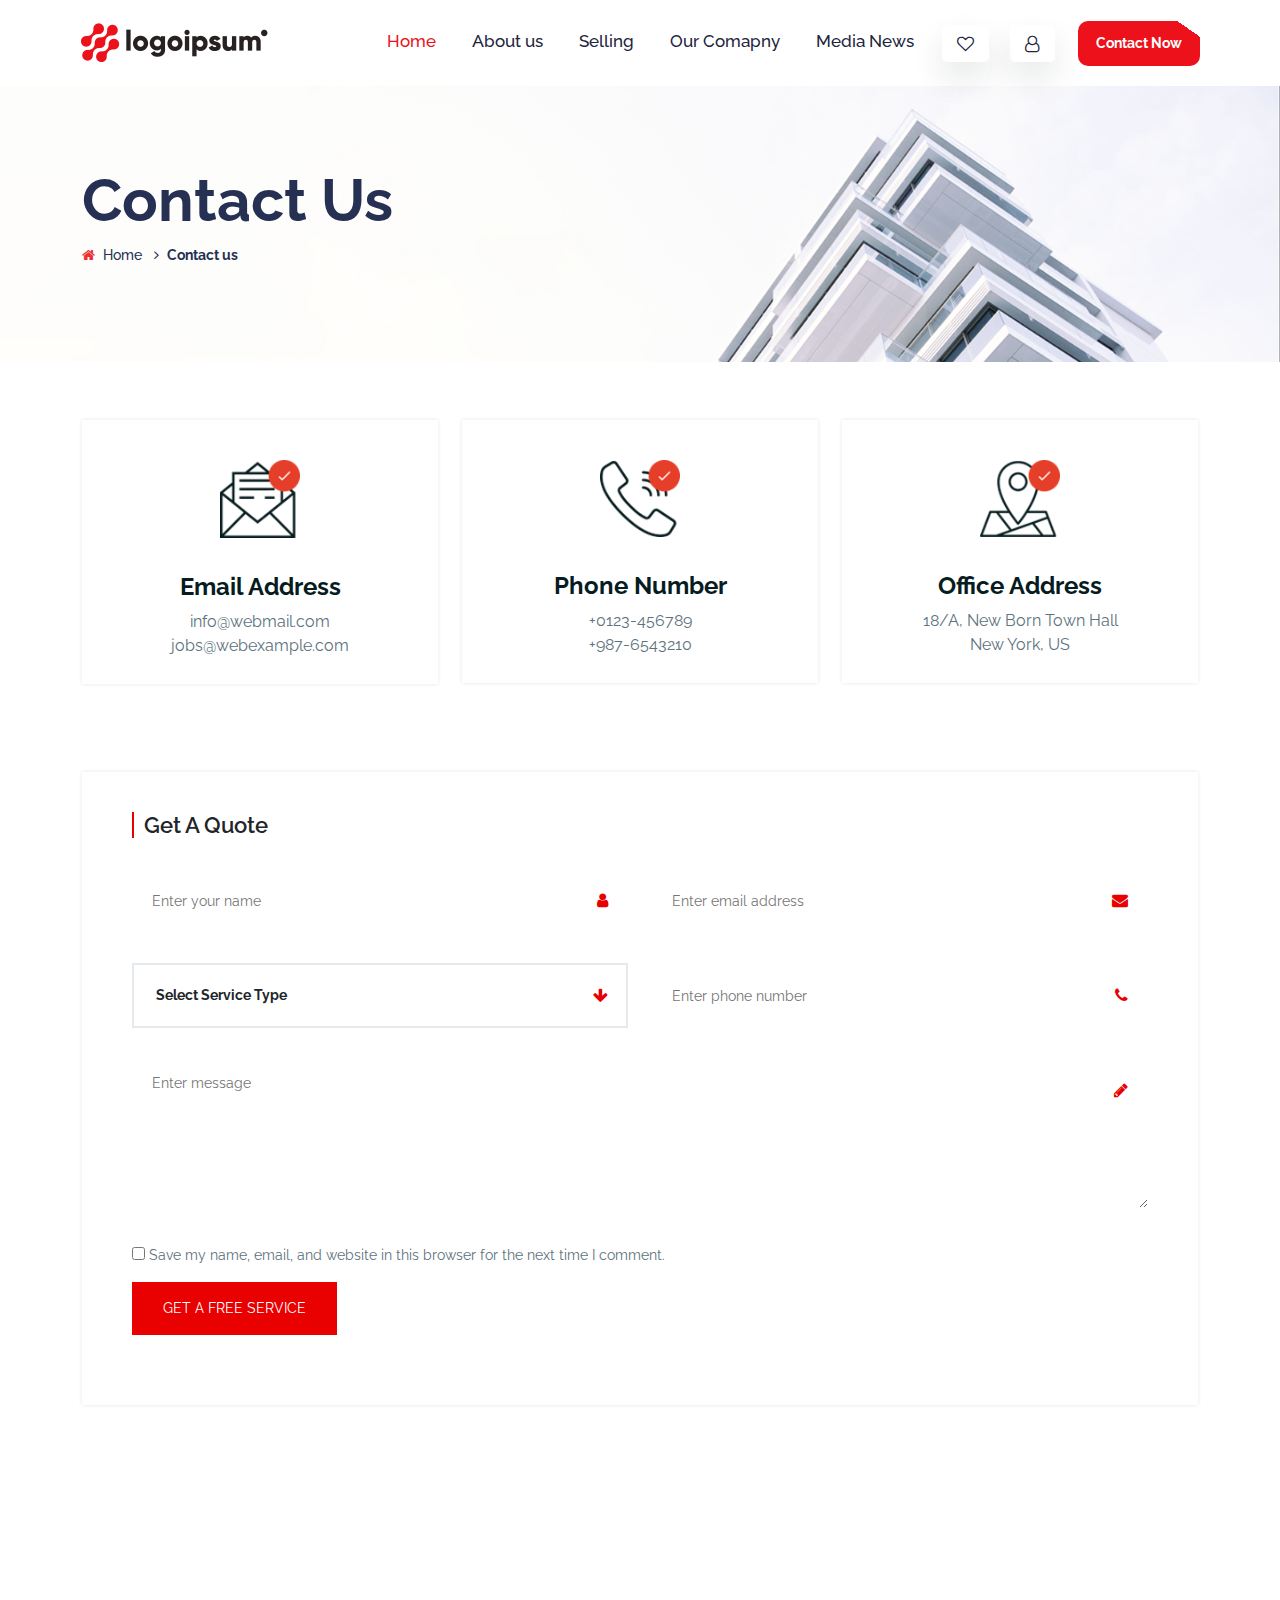
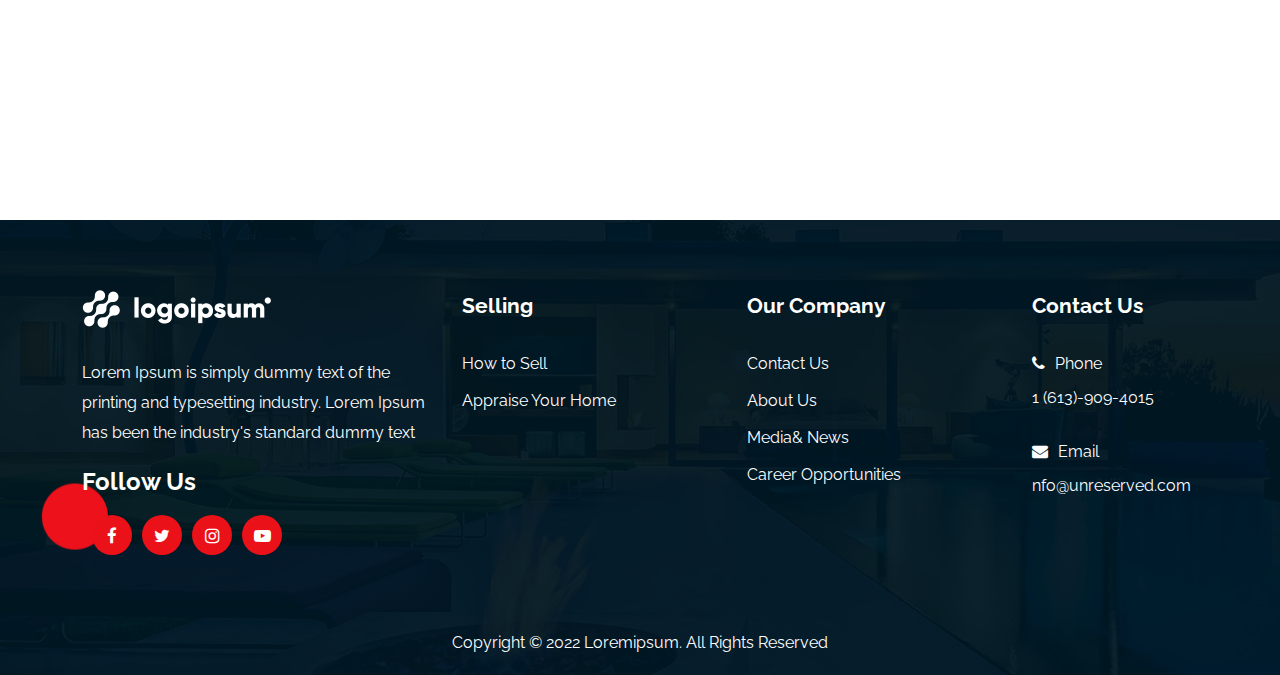
<file: contactus.html>
<!DOCTYPE html>
<html lang="en">
  <head>
    <meta charset="UTF-8" />
    <meta http-equiv="X-UA-Compatible" content="IE=edge" />
    <meta name="viewport" content="width=device-width, initial-scale=1.0" />
    <title>Document</title>
    <!-- bootstrap cdn link css -->
    <link href="./Assets/css/bootstrap.min.css" rel="stylesheet" />
    <link
      rel="stylesheet"
      href="https://cdnjs.cloudflare.com/ajax/libs/font-awesome/4.7.0/css/font-awesome.min.css"
    />
    <link rel="stylesheet" href="style.css" />
  </head>
  <body>
    <!-- header start  -->
    <nav class="navbar navbar-expand-lg navbar-light sticky-top bg-white">
      <div class="container navbar-Sapce">
        <a class="navbar-brand" href="index.html"
          ><img src="./images/Untitled-13.png" alt="Logo"
        /></a>
        <button
          class="navbar-toggler"
          type="button"
          data-bs-toggle="collapse"
          data-bs-target="#navbarSupportedContent"
          aria-controls="navbarSupportedContent"
          aria-expanded="false"
          aria-label="Toggle navigation"
        >
          <span class="navbar-toggler-icon"></span>
        </button>
        <div class="collapse navbar-collapse" id="navbarSupportedContent">
          <ul class="navbar-nav mb-2 mb-lg-0 Navbar_padding">
            <li class="nav-item">
              <a class="nav-link active" aria-current="page" href="index.html"
                >Home</a
              >
            </li>
            <li class="nav-item">
              <a class="nav-link" href="Pages/Card.html">About us</a>
            </li>
            <li class="nav-item">
              <a class="nav-link" href="./about.html">Selling</a>
            </li>
            <li class="nav-item">
              <a class="nav-link" href="#">Our Comapny</a>
            </li>
            <li class="nav-item">
              <a class="nav-link" href="/Pages/media.html">Media News</a>
            </li>
            <div class="icon_center">
              <i class="fa fa-heart-o icon_center_i icon_center_i_hover"></i>
              <i class="fa fa-user-o icon_center_i"></i>
            </div>
            <li>
              <button
                class="btn-style theme-btn-1 btn_hover_effect"
                type="button"
              >
                <a href="" class="eff-1"> Contact Now</a>
              </button>
            </li>
          </ul>
        </div>
      </div>
    </nav>

    <div class="About_page_bg">
      <div class="container">
        <div class="About_page_bg_flex">
          <h2 class="About_page_bg_h2">Contact Us</h2>
          <p class="About_page_bg_p">
            <i class="fa fa-home About_page_bg_i"></i>Home
            <i class="fa fa-angle-right About_page_bg_i_color"></i
            ><span class="About_page_bg_span">Contact us</span>
          </p>
        </div>
      </div>
    </div>

    <div class="ltn__contact-address-area mb-90">
      <div class="container">
        <div class="row">
          <div class="col-lg-4">
            <div
              class="ltn__contact-address-item ltn__contact-address-item-3 box-shadow"
            >
              <div class="ltn__contact-address-icon">
                <img src="./images/10.png" alt="Icon Image" />
              </div>
              <h3 class="animated fadeIn Contact_us_h3">Email Address</h3>
              <p class="Contact_us_p">
                info@webmail.com <br />
                jobs@webexample.com
              </p>
            </div>
          </div>
          <div class="col-lg-4">
            <div
              class="ltn__contact-address-item ltn__contact-address-item-3 box-shadow"
            >
              <div class="ltn__contact-address-icon">
                <img src="./images/11.png" alt="Icon Image" />
              </div>
              <h3 class="animated fadeIn Contact_us_h3">Phone Number</h3>
              <p class="Contact_us_p">
                +0123-456789 <br />
                +987-6543210
              </p>
            </div>
          </div>
          <div class="col-lg-4">
            <div
              class="ltn__contact-address-item ltn__contact-address-item-3 box-shadow"
            >
              <div class="ltn__contact-address-icon">
                <img src="./images/12.png" alt="Icon Image" />
              </div>
              <h3 class="animated fadeIn Contact_us_h3">Office Address</h3>
              <p class="Contact_us_p">
                18/A, New Born Town Hall <br />
                New York, US
              </p>
            </div>
          </div>
        </div>
      </div>
    </div>

    <div class="ltn__contact-message-area mb-120 mb--100">
      <div class="container">
        <div class="content-wrapper">
          <div class="row">
            <div class="col-lg-12">
              <div class="ltn__form-box contact-form-box box-shadow white-bg">
                <h4 class="title-2">Get A Quote</h4>
                <form>
                  <div class="row">
                    <div class="col-md-6">
                      <div class="input-item input-item-name ltn__custom-icon">
                        <input
                          type="text"
                          name="name"
                          placeholder="Enter your name"
                          class="contact_filed_input_style"
                        />
                        <i class="fa fa-user ltn__custom-icon_i"></i>
                      </div>
                    </div>
                    <div class="col-md-6">
                      <div class="input-item input-item-email ltn__custom-icon">
                        <input
                          type="email"
                          name="email"
                          placeholder="Enter email address"
                          class="contact_filed_input_style"
                        />
                        <i class="fa fa-envelope ltn__custom-icon_i"></i>
                      </div>
                    </div>
                    <div class="col-md-6">
                      <div class="input-item">
                        <!-- <select class="nice-select" style="display: none">
                          <option>Select Service Type</option>
                          <option>Property Management</option>
                          <option>Mortgage Service</option>
                          <option>Consulting Service</option>
                          <option>Home Buying</option>
                          <option>Home Selling</option>
                          <option>Escrow Services</option>
                        </select> -->
                        <div class="nice-select" onclick="btnToggle()">
                          <span class="current">Select Service Type</span>
                          <ul class="list ul_show_toggle">
                            <li
                              data-value="Select Service Type"
                              class="option selected focus"
                            >
                              Select Service Type
                            </li>
                            <li class="option">Property Management</li>
                            <li class="option">Mortgage Service</li>
                            <li class="option">Consulting Service</li>
                            <li class="option">Home Buying</li>
                            <li class="option">Home Selling</li>
                            <li class="option">Escrow Services</li>
                          </ul>
                        </div>
                        <i class="fa fa-arrow-down ltn__custom-icon_i"></i>
                      </div>
                    </div>
                    <div class="col-md-6">
                      <div class="input-item input-item-phone ltn__custom-icon">
                        <input
                          type="text"
                          name="phone"
                          placeholder="Enter phone number"
                          class="contact_filed_input_style"
                        />
                        <i class="fa fa-phone ltn__custom-icon_i"></i>
                      </div>
                    </div>
                  </div>
                  <div class="input-item input-item-textarea ltn__custom-icon">
                    <textarea
                      name="message"
                      placeholder="Enter message"
                    ></textarea>
                    <i class="fa fa-pencil ltn__custom-icon_i"></i>
                  </div>
                  <p class="contact_us_page_p">
                    <label class="input-info-save mb-0"
                      ><input type="checkbox" name="agree" /> Save my name,
                      email, and website in this browser for the next time I
                      comment.</label
                    >
                  </p>
                  <div class="btn-wrapper mt-0">
                    <button
                      class="btn theme-btn-1 btn-effect-1 text-uppercase"
                      type="submit"
                      class="contact_filed_input_style"
                    >
                      get a free service
                    </button>
                  </div>
                  <p class="form-messege mb-0 mt-20"></p>
                </form>
              </div>
            </div>
          </div>
        </div>
      </div>
      <iframe
        src="https://www.google.com/maps/embed?pb=!1m18!1m12!1m3!1d3557.755704954359!2d75.7296539147816!3d26.911247183128243!2m3!1f0!2f0!3f0!3m2!1i1024!2i768!4f13.1!3m3!1m2!1s0x396db3b4c3cfffff%3A0xc1a3a89b8a640bc9!2sEoxys%20IT%20solution%20LLP!5e0!3m2!1sen!2sin!4v1646113543048!5m2!1sen!2sin"
        width="100%"
        height="450"
        style="border: 0"
        allowfullscreen=""
        loading="lazy"
        class="contact_us_iframe"
      ></iframe>
    </div>

    <!-- footer start -->
    <div class="Section_six">
      <div class="Section_six_Sapce">
        <div class="container">
          <div class="row">
            <div class="col-lg-4 col-md-6 col-sm-6">
              <ul class="Section_six_Heading_ul">
                <li class="Section_six_Heading">
                  <a href="/index.html">
                    <img src="./images/lofo-f.png" alt="img"
                  /></a>
                </li>
                <li>
                  <p class="Section_six_p">
                    Lorem Ipsum is simply dummy text of the printing and
                    typesetting industry. Lorem Ipsum has been the industry's
                    standard dummy text
                  </p>
                </li>
                <li class="Section_five_li">
                  Follow Us
                  <div class="Section_five_li_margin">
                    <a href="https://www.facebook.com/" target="_blank">
                      <i class="fa fa-facebook-f Section_six_i"></i
                    ></a>
                    <a href="https://twitter.com/i/flow/login" target="_blank">
                      <i
                        class="fa fa-twitter Section_six_i"
                        id="hover_effect"
                      ></i
                    ></a>
                    <a href="https://www.instagram.com/" target="_blank">
                      <i
                        class="fa fa-instagram Section_six_i"
                        id="hover_effect1"
                      ></i
                    ></a>
                    <a href="https://www.youtube.com/" target="_blank">
                      <i
                        class="fa fa-youtube-play Section_six_i"
                        id="hover_effect2"
                      ></i
                    ></a>
                  </div>
                </li>
              </ul>
            </div>
            <div class="col-lg-3 col-md-6 col-sm-6">
              <ul class="Section_six_Heading_ul">
                <li class="Section_six_Heading"><a href=""> Selling</a></li>
                <li class="Section_six_Heading_li">
                  <a href=""> How to Sell</a>
                </li>
                <li class="Section_six_Heading_li1">
                  <a href=""> Appraise Your Home</a>
                </li>
              </ul>
            </div>
            <div class="col-lg-3 col-md-6 col-sm-6">
              <ul class="Section_six_Heading_ul">
                <li class="Section_six_Heading"><a href=""> Our Company</a></li>
                <li class="Section_six_Heading_li1">
                  <a href=""> Contact Us</a>
                </li>
                <li class="Section_six_Heading_li1">
                  <a href=""> About Us</a>
                </li>
                <li class="Section_six_Heading_li1">
                  <a href=""> Media&amp; News</a>
                </li>
                <li class="Section_six_Heading_li1">
                  <a href=""> Career Opportunities</a>
                </li>
              </ul>
            </div>
            <div class="col-lg-2 col-md-6 col-sm-6">
              <ul class="Section_six_Heading_ul">
                <li class="Section_six_Heading"><a href=""> Contact Us</a></li>
                <li>
                  <div class="Section_six_Flex">
                    <a href=""> <i class="fa fa-phone"></i> </a>
                    <p><a href=""> Phone</a></p>
                  </div>
                  <div>
                    <a href="" class="a_tag_style"> 1 (613)-909-4015</a>
                  </div>
                </li>
                <li class="Section_six_Heading_email">
                  <div class="Section_six_Flex">
                    <a href=""> <i class="fa fa-envelope"></i></a>
                    <p><a href=""> Email</a></p>
                  </div>
                  <div>
                    <a href="" class="a_tag_style"> nfo@unreserved.com</a>
                  </div>
                </li>
              </ul>
            </div>
          </div>
        </div>
      </div>
      <div>
        <p class="Section_last">
          Copyright © 2022 Loremipsum. All Rights Reserved
        </p>
      </div>
    </div>
    <!-- footer end -->

    <script src="./Js/index.js"></script>
  </body>
</html>
</file>
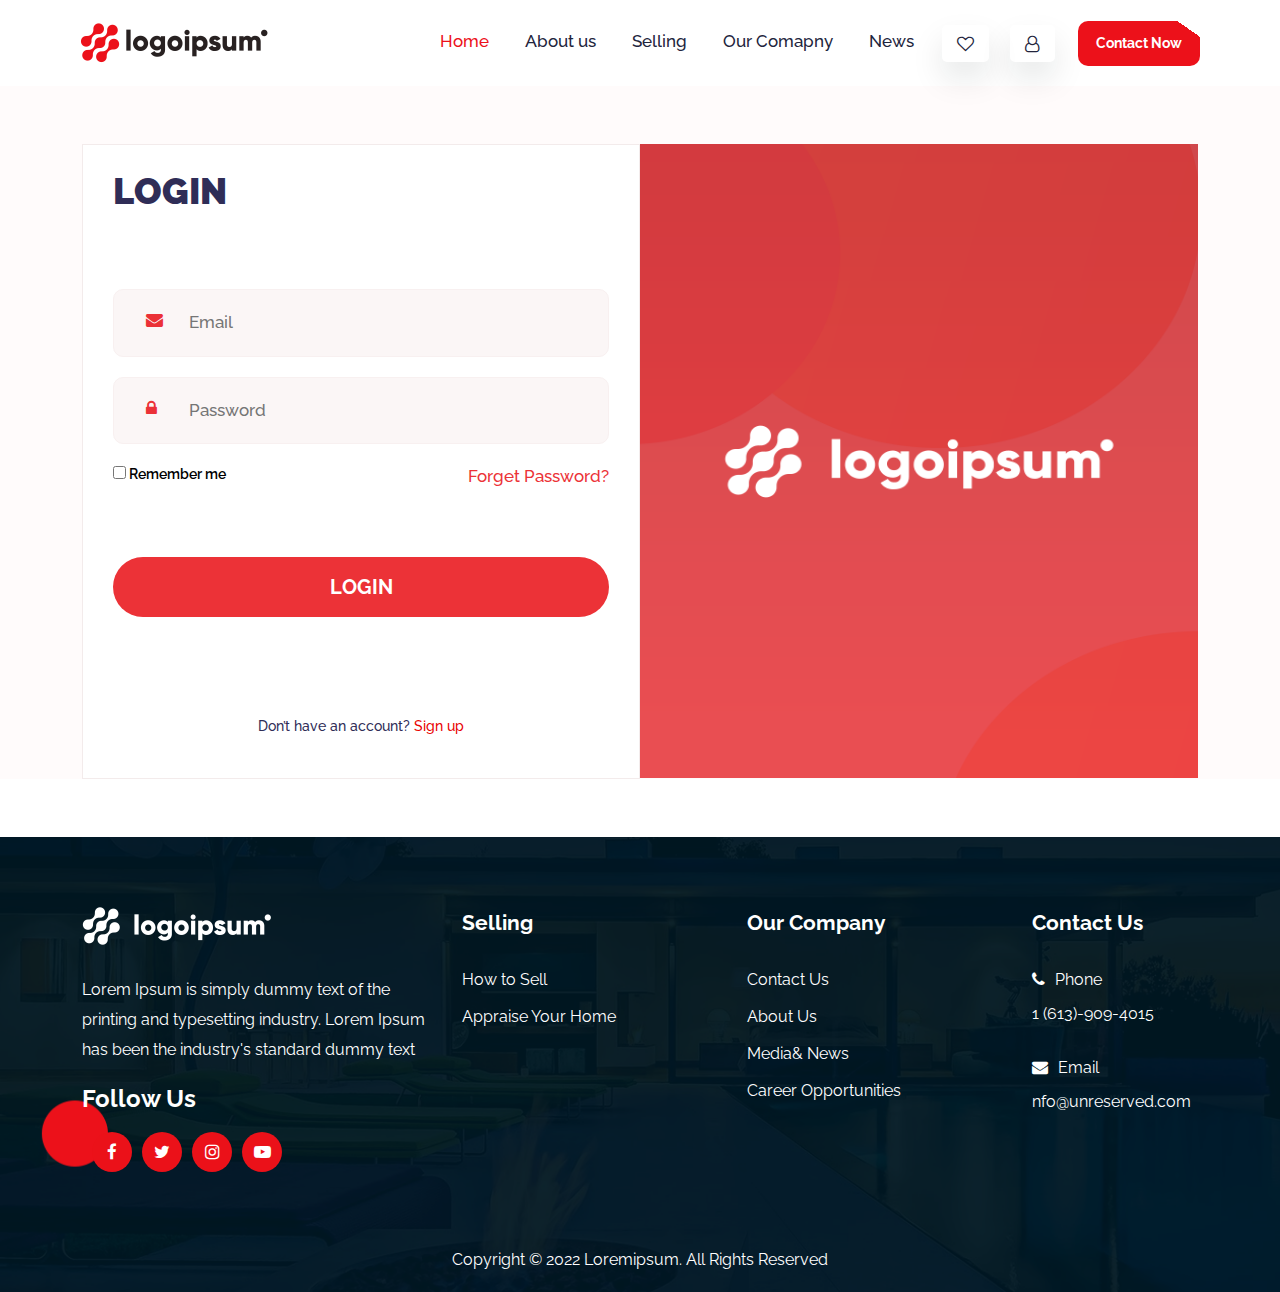
<file: login.html>
<!DOCTYPE html>
<html lang="en">
  <head>
    <meta charset="UTF-8" />
    <meta http-equiv="X-UA-Compatible" content="IE=edge" />
    <meta name="viewport" content="width=device-width, initial-scale=1.0" />
    <title>Login</title>
    <link href="./Assets/css/bootstrap.min.css" rel="stylesheet" />
    <link rel="stylesheet" href="./style.css" />
    <!-- W3school icon link -->
    <link
      rel="stylesheet"
      href="https://cdnjs.cloudflare.com/ajax/libs/font-awesome/4.7.0/css/font-awesome.min.css"
    />
  </head>
  <body>
    <!-- header start  -->
    <nav class="navbar navbar-expand-lg navbar-light sticky-top bg-white">
      <div class="container navbar-Sapce">
        <a class="navbar-brand" href="index.html"
          ><img src="./images/Untitled-13.png" alt="Logo"
        /></a>
        <button
          class="navbar-toggler"
          type="button"
          data-bs-toggle="collapse"
          data-bs-target="#navbarSupportedContent"
          aria-controls="navbarSupportedContent"
          aria-expanded="false"
          aria-label="Toggle navigation"
        >
          <span class="navbar-toggler-icon"></span>
        </button>
        <div class="collapse navbar-collapse" id="navbarSupportedContent">
          <ul class="navbar-nav mb-2 mb-lg-0 Navbar_padding">
            <li class="nav-item">
              <a class="nav-link active" aria-current="page" href="index.html"
                >Home</a
              >
            </li>
            <li class="nav-item">
              <a class="nav-link" href="./about.html">About us</a>
            </li>
            <li class="nav-item">
              <a class="nav-link" href="./Card.html">Selling</a>
            </li>
            <li class="nav-item">
              <a class="nav-link" href="#">Our Comapny</a>
            </li>
            <li class="nav-item">
              <a class="nav-link" href="./news.html"> News</a>
            </li>
            <div class="icon_center">
              <a href="./login.html">
                <i class="fa fa-heart-o icon_center_i icon_center_i_hover"></i
              ></a>
              <a href=""> <i class="fa fa-user-o icon_center_i"></i></a>
            </div>
            <li>
              <button
                class="btn-style theme-btn-1 btn_hover_effect"
                type="button"
              >
                <a href="./contactus.html" class="eff-1"> Contact Now</a>
              </button>
            </li>
          </ul>
        </div>
      </div>
    </nav>

    <div class="Login_bg">
      <div class="container">
        <div class="form-wrapperds">
          <div class="form-section-wrpp">
            <div class="login_page_bg">
              <h1 class="login_page_bg_h1">LOGIN</h1>
              <div class="login_page_bg_position">
                <i class="fa fa-envelope login_page_bg_i"></i>
                <input
                  type="email"
                  placeholder="Email"
                  class="login_page_bg_input"
                />
              </div>
              <div class="login_page_bg_position">
                <i class="fa fa-lock login_page_bg_i"></i>
                <input
                  type="text"
                  placeholder="Password"
                  class="login_page_bg_input"
                />
              </div>
              <div class="login_page_bg_position_flex">
                <div class="login_page_bg_remeber_color">
                  <input type="checkbox" class="login_page_bg_checkbox" />
                  Remember me
                </div>
                <p class="login_page_bg_forget">Forget Password?</p>
              </div>
              <button
                type="button"
                class="login_page_bg_btn login_page_bg_btn_space"
              >
                LOGIN
              </button>

              <a href="./signup.html">
                <p class="login_page_bg_p">
                  Don’t have an account?
                  <span class="login_page_bg_p_span">Sign up</span>
                </p></a
              >
            </div>
          </div>
          <div class="login_img_space">
            <img
              src="./images/Untitled-1.png"
              alt="banner_img"
              class="login_img_space_img"
            />
          </div>
        </div>
      </div>
    </div>

    <!-- footer start -->
    <div class="Section_six">
      <div class="Section_six_Sapce">
        <div class="container">
          <div class="row">
            <div class="col-lg-4 col-md-6 col-sm-6">
              <ul class="Section_six_Heading_ul">
                <li class="Section_six_Heading">
                  <a href="/index.html">
                    <img src="./images/lofo-f.png" alt="img"
                  /></a>
                </li>
                <li>
                  <p class="Section_six_p">
                    Lorem Ipsum is simply dummy text of the printing and
                    typesetting industry. Lorem Ipsum has been the industry's
                    standard dummy text
                  </p>
                </li>
                <li class="Section_five_li">
                  Follow Us
                  <div class="Section_five_li_margin">
                    <a href="https://www.facebook.com/" target="_blank">
                      <i class="fa fa-facebook-f Section_six_i"></i
                    ></a>
                    <a href="https://twitter.com/i/flow/login" target="_blank">
                      <i
                        class="fa fa-twitter Section_six_i"
                        id="hover_effect"
                      ></i
                    ></a>
                    <a href="https://www.instagram.com/" target="_blank">
                      <i
                        class="fa fa-instagram Section_six_i"
                        id="hover_effect1"
                      ></i
                    ></a>
                    <a href="https://www.youtube.com/" target="_blank">
                      <i
                        class="fa fa-youtube-play Section_six_i"
                        id="hover_effect2"
                      ></i
                    ></a>
                  </div>
                </li>
              </ul>
            </div>
            <div class="col-lg-3 col-md-6 col-sm-6">
              <ul class="Section_six_Heading_ul">
                <li class="Section_six_Heading"><a href=""> Selling</a></li>
                <li class="Section_six_Heading_li">
                  <a href=""> How to Sell</a>
                </li>
                <li class="Section_six_Heading_li1">
                  <a href=""> Appraise Your Home</a>
                </li>
              </ul>
            </div>
            <div class="col-lg-3 col-md-6 col-sm-6">
              <ul class="Section_six_Heading_ul">
                <li class="Section_six_Heading"><a href=""> Our Company</a></li>
                <li class="Section_six_Heading_li1">
                  <a href=""> Contact Us</a>
                </li>
                <li class="Section_six_Heading_li1">
                  <a href=""> About Us</a>
                </li>
                <li class="Section_six_Heading_li1">
                  <a href=""> Media&amp; News</a>
                </li>
                <li class="Section_six_Heading_li1">
                  <a href=""> Career Opportunities</a>
                </li>
              </ul>
            </div>
            <div class="col-lg-2 col-md-6 col-sm-6">
              <ul class="Section_six_Heading_ul">
                <li class="Section_six_Heading"><a href=""> Contact Us</a></li>
                <li>
                  <div class="Section_six_Flex">
                    <a href=""> <i class="fa fa-phone"></i> </a>
                    <p><a href=""> Phone</a></p>
                  </div>
                  <div>
                    <a href="" class="a_tag_style"> 1 (613)-909-4015</a>
                  </div>
                </li>
                <li class="Section_six_Heading_email">
                  <div class="Section_six_Flex">
                    <a href=""> <i class="fa fa-envelope"></i></a>
                    <p><a href=""> Email</a></p>
                  </div>
                  <div>
                    <a href="" class="a_tag_style"> nfo@unreserved.com</a>
                  </div>
                </li>
              </ul>
            </div>
          </div>
        </div>
      </div>
      <div>
        <p class="Section_last">
          Copyright © 2022 Loremipsum. All Rights Reserved
        </p>
      </div>
    </div>
    <!-- footer end -->

    <!-- bootstrap js cdn link -->
    <script src="./Assets/js/bootstrap.bundle.min.js"></script>
  </body>
</html>
</file>
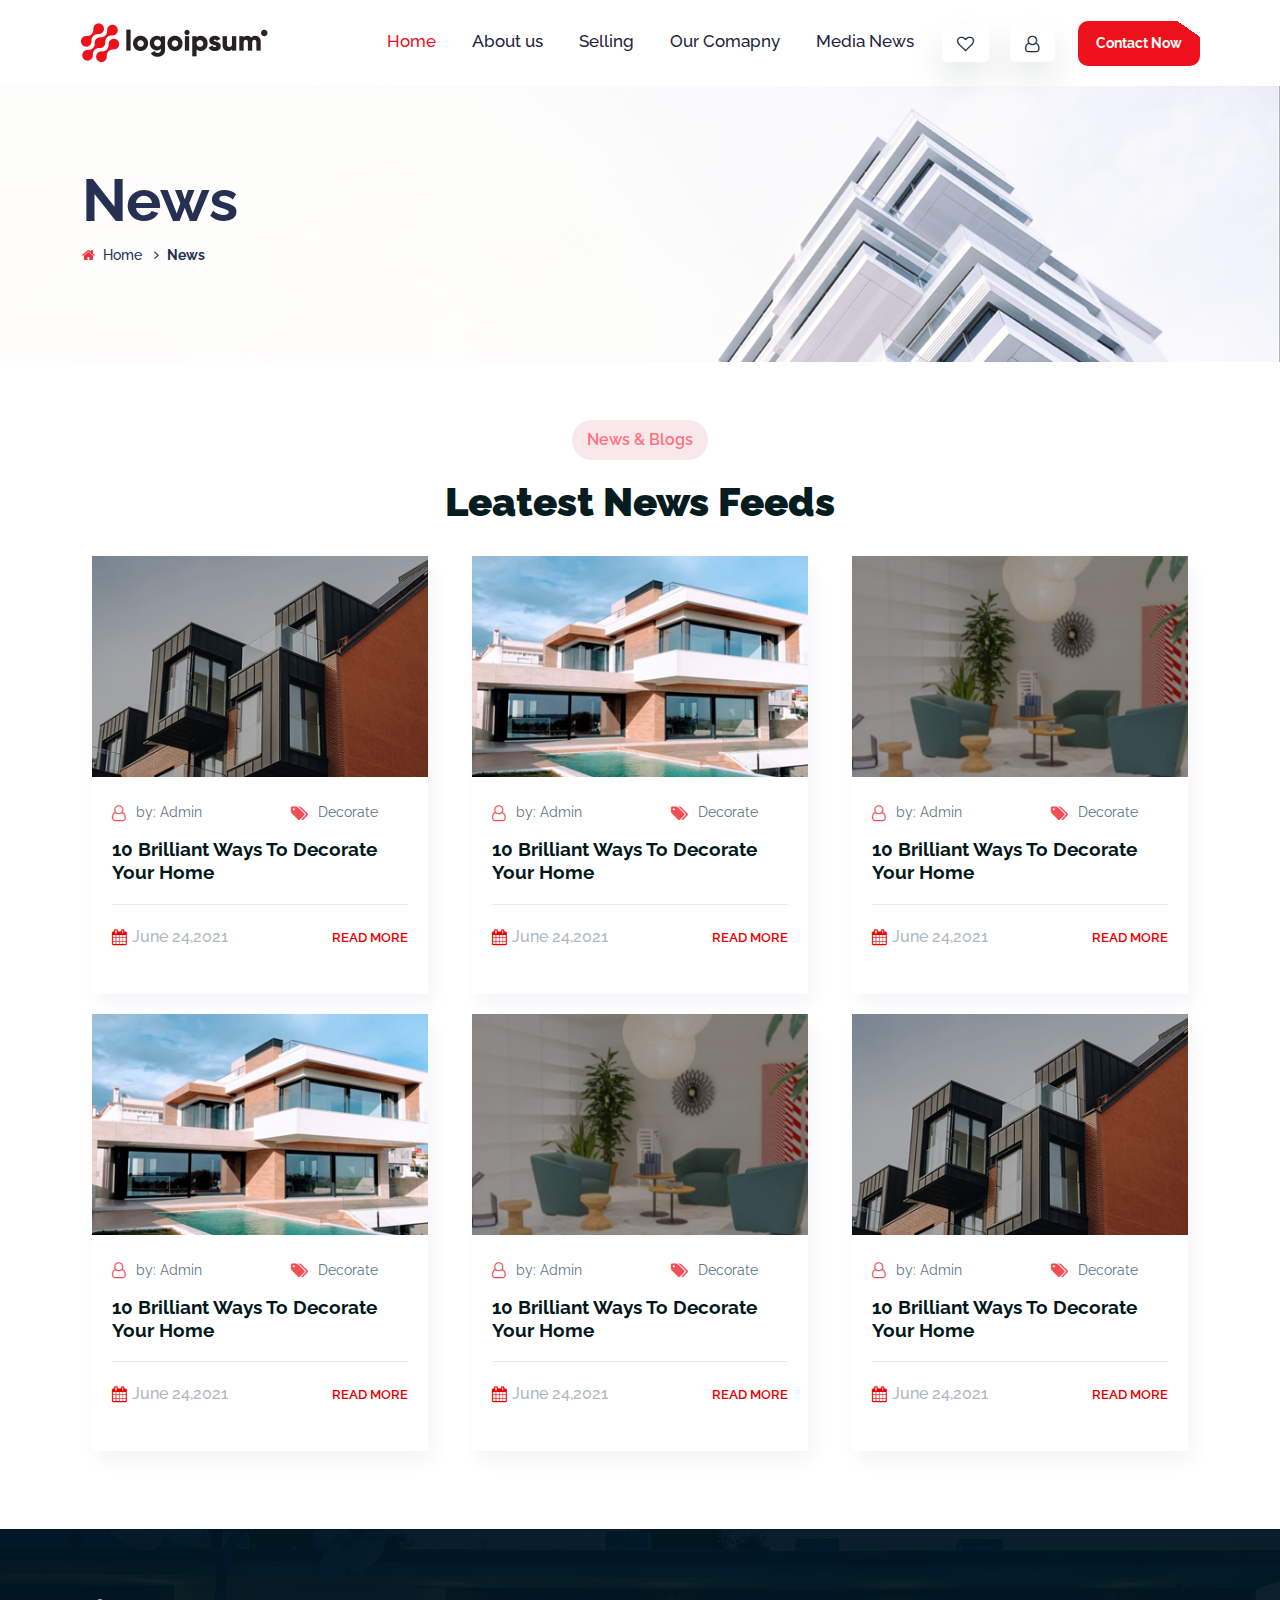
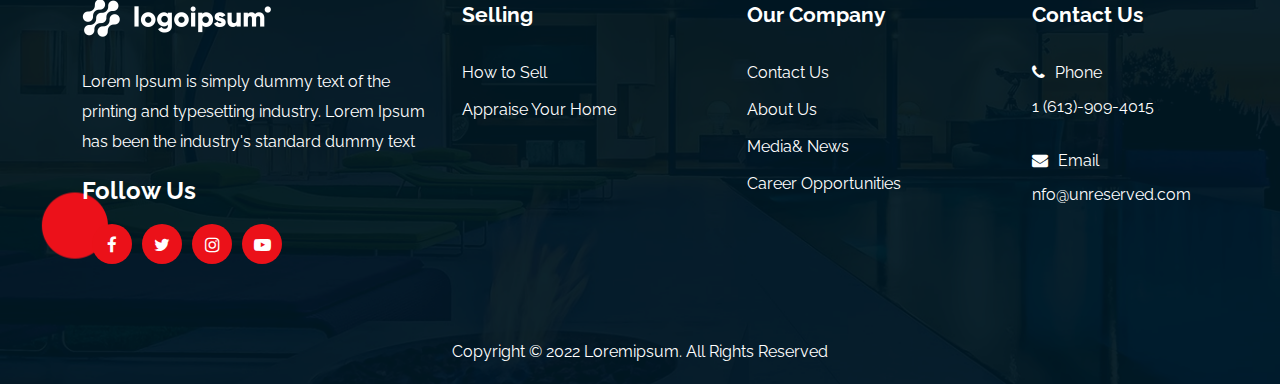
<file: news.html>
<!DOCTYPE html>
<html lang="en">
  <head>
    <meta charset="UTF-8" />
    <meta http-equiv="X-UA-Compatible" content="IE=edge" />
    <meta name="viewport" content="width=device-width, initial-scale=1.0" />
    <title>Document</title>
    <!-- bootstrap cdn link css -->
    <link href="./Assets/css/bootstrap.min.css" rel="stylesheet" />
    <!-- W3school icon link -->
    <link
      rel="stylesheet"
      href="https://cdnjs.cloudflare.com/ajax/libs/font-awesome/4.7.0/css/font-awesome.min.css"
    />
    <link rel="stylesheet" href="style.css" />
  </head>
  <body>
    <!-- header start  -->
    <nav class="navbar navbar-expand-lg navbar-light sticky-top bg-white">
      <div class="container navbar-Sapce">
        <a class="navbar-brand" href="index.html"
          ><img src="./images/Untitled-13.png" alt="Logo"
        /></a>
        <button
          class="navbar-toggler"
          type="button"
          data-bs-toggle="collapse"
          data-bs-target="#navbarSupportedContent"
          aria-controls="navbarSupportedContent"
          aria-expanded="false"
          aria-label="Toggle navigation"
        >
          <span class="navbar-toggler-icon"></span>
        </button>
        <div class="collapse navbar-collapse" id="navbarSupportedContent">
          <ul class="navbar-nav mb-2 mb-lg-0 Navbar_padding">
            <li class="nav-item">
              <a class="nav-link active" aria-current="page" href="index.html"
                >Home</a
              >
            </li>
            <li class="nav-item">
              <a class="nav-link" href="Pages/Card.html">About us</a>
            </li>
            <li class="nav-item">
              <a class="nav-link" href="./about.html">Selling</a>
            </li>
            <li class="nav-item">
              <a class="nav-link" href="#">Our Comapny</a>
            </li>
            <li class="nav-item">
              <a class="nav-link" href="/Pages/media.html">Media News</a>
            </li>
            <div class="icon_center">
              <i class="fa fa-heart-o icon_center_i icon_center_i_hover"></i>
              <i class="fa fa-user-o icon_center_i"></i>
            </div>
            <li>
              <button
                class="btn-style theme-btn-1 btn_hover_effect"
                type="button"
              >
                <a href="" class="eff-1"> Contact Now</a>
              </button>
            </li>
          </ul>
        </div>
      </div>
    </nav>
    <!-- header end -->

    <div class="About_page_bg">
      <div class="container">
        <div class="About_page_bg_flex">
          <h2 class="About_page_bg_h2">News</h2>
          <p class="About_page_bg_p">
            <i class="fa fa-home About_page_bg_i"></i>Home
            <i class="fa fa-angle-right About_page_bg_i_color"></i
            ><span class="About_page_bg_span">News</span>
          </p>
        </div>
      </div>
    </div>

    <div class="container">
      <div class="Section_four_P2">
        <p class="Section_four_p">News &amp; Blogs</p>
      </div>
      <h1 class="Section_four_h1">Leatest News Feeds</h1>
      <div class="row">
        <div class="col-lg-4 col-md-6">
          <div class="Section_five">
            <div class="img_hover_effect">
              <div class="Section_third">
                <img
                  src="./images/product03.png"
                  alt="img"
                  class="Section_five_img"
                />
              </div>
            </div>
            <div class="Section_five_padding">
              <div class="d-flex justify-content-between">
                <div class="d-flex">
                  <i class="fa fa-user-o Section_five_i"></i>
                  <p class="Section_five_p">by: Admin</p>
                </div>
                <div class="d-flex">
                  <i class="fa fa-tags Section_five_i"></i>
                  <p class="Section_five_p">Decorate</p>
                </div>
              </div>

              <h1 class="Section_five_h1">
                10 Brilliant Ways To Decorate Your Home
              </h1>
              <div class="Section_five_border">
                <div class="d-flex">
                  <i class="fa fa-calendar Section_five_calender"></i>
                  <p class="Section_five_p1">June 24,2021</p>
                </div>
                <div>
                  <span class="Section_five_span">READ MORE</span>
                </div>
              </div>
            </div>
          </div>
        </div>

        <div class="col-lg-4 col-md-6">
          <div class="Section_five">
            <div class="img_hover_effect">
              <div class="Section_third">
                <img
                  src="./images/product04.png"
                  alt="img"
                  class="Section_five_img"
                />
              </div>
            </div>
            <div class="Section_five_padding">
              <div class="d-flex justify-content-between">
                <div class="d-flex">
                  <i class="fa fa-user-o Section_five_i"></i>
                  <p class="Section_five_p">by: Admin</p>
                </div>
                <div class="d-flex">
                  <i class="fa fa-tags Section_five_i"></i>
                  <p class="Section_five_p">Decorate</p>
                </div>
              </div>

              <h1 class="Section_five_h1">
                10 Brilliant Ways To Decorate Your Home
              </h1>
              <div class="Section_five_border">
                <div class="d-flex">
                  <i class="fa fa-calendar Section_five_calender"></i>
                  <p class="Section_five_p1">June 24,2021</p>
                </div>
                <div>
                  <span class="Section_five_span">READ MORE</span>
                </div>
              </div>
            </div>
          </div>
        </div>

        <div class="col-lg-4 col-md-6">
          <div class="Section_five">
            <div class="img_hover_effect">
              <div class="Section_third">
                <img
                  src="./images/product02.png"
                  alt="img"
                  class="Section_five_img"
                />
              </div>
            </div>
            <div class="Section_five_padding">
              <div class="d-flex justify-content-between">
                <div class="d-flex">
                  <i class="fa fa-user-o Section_five_i"></i>
                  <p class="Section_five_p">by: Admin</p>
                </div>
                <div class="d-flex">
                  <i class="fa fa-tags Section_five_i"></i>
                  <p class="Section_five_p">Decorate</p>
                </div>
              </div>

              <h1 class="Section_five_h1">
                10 Brilliant Ways To Decorate Your Home
              </h1>
              <div class="Section_five_border">
                <div class="d-flex">
                  <i class="fa fa-calendar Section_five_calender"></i>
                  <p class="Section_five_p1">June 24,2021</p>
                </div>
                <div>
                  <span class="Section_five_span">READ MORE</span>
                </div>
              </div>
            </div>
          </div>
        </div>

        <div class="col-lg-4 col-md-6">
          <div class="Section_five">
            <div class="img_hover_effect">
              <div class="Section_third">
                <img
                  src="./images/product04.png"
                  alt="img"
                  class="Section_five_img"
                />
              </div>
            </div>
            <div class="Section_five_padding">
              <div class="d-flex justify-content-between">
                <div class="d-flex">
                  <i class="fa fa-user-o Section_five_i"></i>
                  <p class="Section_five_p">by: Admin</p>
                </div>
                <div class="d-flex">
                  <i class="fa fa-tags Section_five_i"></i>
                  <p class="Section_five_p">Decorate</p>
                </div>
              </div>

              <h1 class="Section_five_h1">
                10 Brilliant Ways To Decorate Your Home
              </h1>
              <div class="Section_five_border">
                <div class="d-flex">
                  <i class="fa fa-calendar Section_five_calender"></i>
                  <p class="Section_five_p1">June 24,2021</p>
                </div>
                <div>
                  <span class="Section_five_span">READ MORE</span>
                </div>
              </div>
            </div>
          </div>
        </div>

        <div class="col-lg-4 col-md-6">
          <div class="Section_five">
            <div class="img_hover_effect">
              <div class="Section_third">
                <img
                  src="./images/product02.png"
                  alt="img"
                  class="Section_five_img"
                />
              </div>
            </div>
            <div class="Section_five_padding">
              <div class="d-flex justify-content-between">
                <div class="d-flex">
                  <i class="fa fa-user-o Section_five_i"></i>
                  <p class="Section_five_p">by: Admin</p>
                </div>
                <div class="d-flex">
                  <i class="fa fa-tags Section_five_i"></i>
                  <p class="Section_five_p">Decorate</p>
                </div>
              </div>

              <h1 class="Section_five_h1">
                10 Brilliant Ways To Decorate Your Home
              </h1>
              <div class="Section_five_border">
                <div class="d-flex">
                  <i class="fa fa-calendar Section_five_calender"></i>
                  <p class="Section_five_p1">June 24,2021</p>
                </div>
                <div>
                  <span class="Section_five_span">READ MORE</span>
                </div>
              </div>
            </div>
          </div>
        </div>

        <div class="col-lg-4 col-md-6">
          <div class="Section_five">
            <div class="img_hover_effect">
              <div class="Section_third">
                <img
                  src="./images/product03.png"
                  alt="img"
                  class="Section_five_img"
                />
              </div>
            </div>
            <div class="Section_five_padding">
              <div class="d-flex justify-content-between">
                <div class="d-flex">
                  <i class="fa fa-user-o Section_five_i"></i>
                  <p class="Section_five_p">by: Admin</p>
                </div>
                <div class="d-flex">
                  <i class="fa fa-tags Section_five_i"></i>
                  <p class="Section_five_p">Decorate</p>
                </div>
              </div>

              <h1 class="Section_five_h1">
                10 Brilliant Ways To Decorate Your Home
              </h1>
              <div class="Section_five_border">
                <div class="d-flex">
                  <i class="fa fa-calendar Section_five_calender"></i>
                  <p class="Section_five_p1">June 24,2021</p>
                </div>
                <div>
                  <span class="Section_five_span">READ MORE</span>
                </div>
              </div>
            </div>
          </div>
        </div>
      </div>
    </div>

    <!-- footer start -->
    <div class="Section_six">
      <div class="Section_six_Sapce">
        <div class="container">
          <div class="row">
            <div class="col-lg-4 col-md-6 col-sm-6">
              <ul class="Section_six_Heading_ul">
                <li class="Section_six_Heading">
                  <a href="/index.html">
                    <img src="./images/lofo-f.png" alt="img"
                  /></a>
                </li>
                <li>
                  <p class="Section_six_p">
                    Lorem Ipsum is simply dummy text of the printing and
                    typesetting industry. Lorem Ipsum has been the industry's
                    standard dummy text
                  </p>
                </li>
                <li class="Section_five_li">
                  Follow Us
                  <div class="Section_five_li_margin">
                    <a href="https://www.facebook.com/" target="_blank">
                      <i class="fa fa-facebook-f Section_six_i"></i
                    ></a>
                    <a href="https://twitter.com/i/flow/login" target="_blank">
                      <i
                        class="fa fa-twitter Section_six_i"
                        id="hover_effect"
                      ></i
                    ></a>
                    <a href="https://www.instagram.com/" target="_blank">
                      <i
                        class="fa fa-instagram Section_six_i"
                        id="hover_effect1"
                      ></i
                    ></a>
                    <a href="https://www.youtube.com/" target="_blank">
                      <i
                        class="fa fa-youtube-play Section_six_i"
                        id="hover_effect2"
                      ></i
                    ></a>
                  </div>
                </li>
              </ul>
            </div>
            <div class="col-lg-3 col-md-6 col-sm-6">
              <ul class="Section_six_Heading_ul">
                <li class="Section_six_Heading"><a href=""> Selling</a></li>
                <li class="Section_six_Heading_li">
                  <a href=""> How to Sell</a>
                </li>
                <li class="Section_six_Heading_li1">
                  <a href=""> Appraise Your Home</a>
                </li>
              </ul>
            </div>
            <div class="col-lg-3 col-md-6 col-sm-6">
              <ul class="Section_six_Heading_ul">
                <li class="Section_six_Heading"><a href=""> Our Company</a></li>
                <li class="Section_six_Heading_li1">
                  <a href=""> Contact Us</a>
                </li>
                <li class="Section_six_Heading_li1">
                  <a href=""> About Us</a>
                </li>
                <li class="Section_six_Heading_li1">
                  <a href=""> Media&amp; News</a>
                </li>
                <li class="Section_six_Heading_li1">
                  <a href=""> Career Opportunities</a>
                </li>
              </ul>
            </div>
            <div class="col-lg-2 col-md-6 col-sm-6">
              <ul class="Section_six_Heading_ul">
                <li class="Section_six_Heading"><a href=""> Contact Us</a></li>
                <li>
                  <div class="Section_six_Flex">
                    <a href=""> <i class="fa fa-phone"></i> </a>
                    <p><a href=""> Phone</a></p>
                  </div>
                  <div>
                    <a href="" class="a_tag_style"> 1 (613)-909-4015</a>
                  </div>
                </li>
                <li class="Section_six_Heading_email">
                  <div class="Section_six_Flex">
                    <a href=""> <i class="fa fa-envelope"></i></a>
                    <p><a href=""> Email</a></p>
                  </div>
                  <div>
                    <a href="" class="a_tag_style"> nfo@unreserved.com</a>
                  </div>
                </li>
              </ul>
            </div>
          </div>
        </div>
      </div>
      <div>
        <p class="Section_last">
          Copyright © 2022 Loremipsum. All Rights Reserved
        </p>
      </div>
    </div>
    <!-- footer end -->
  </body>
</html>
</file>
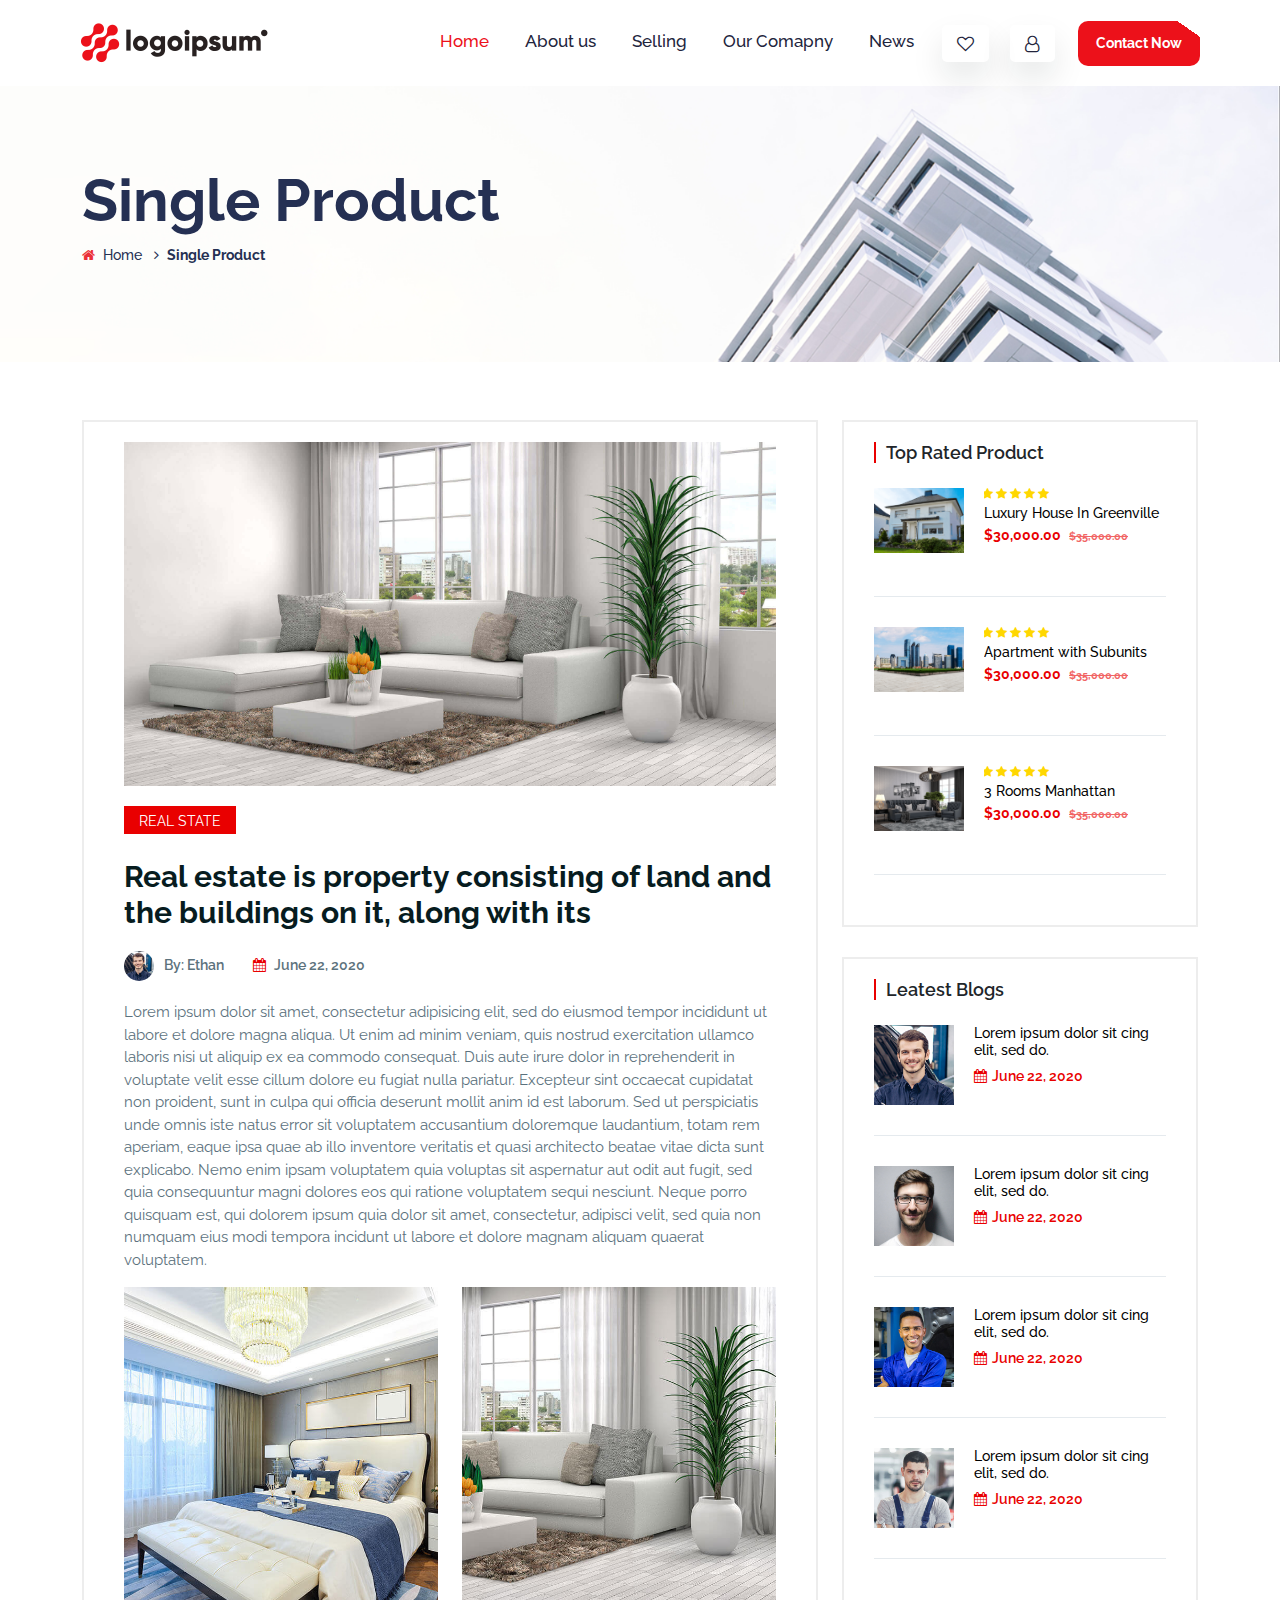
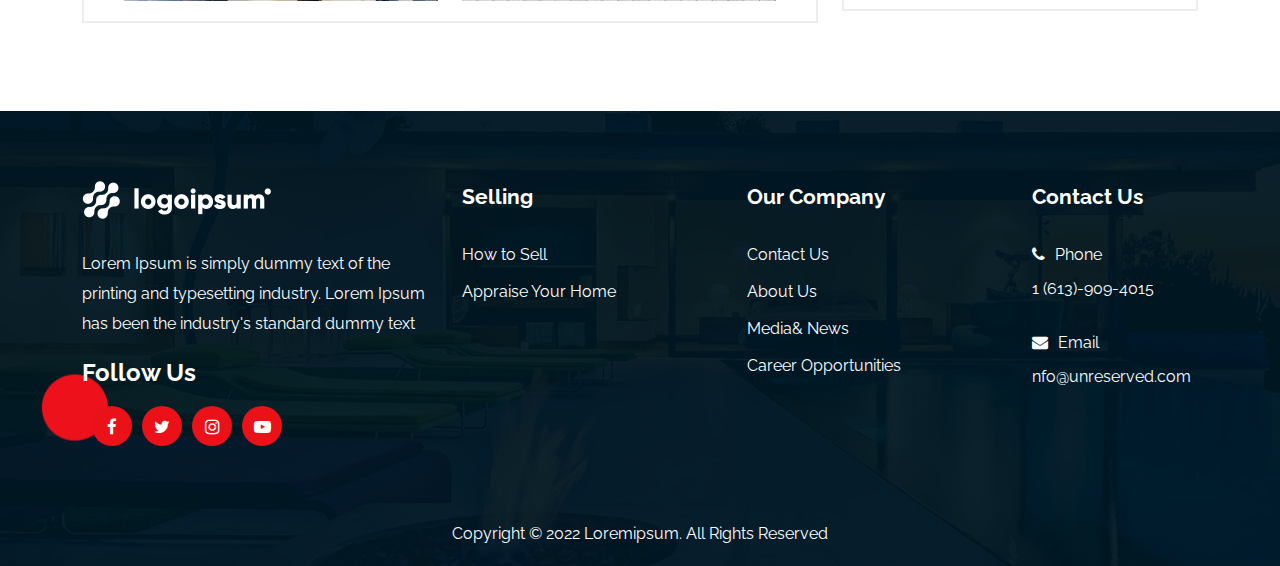
<file: properties.html>
<!DOCTYPE html>
<html lang="en">
  <head>
    <meta charset="UTF-8" />
    <meta http-equiv="X-UA-Compatible" content="IE=edge" />
    <meta name="viewport" content="width=device-width, initial-scale=1.0" />
    <title>logoipsum</title>
    <!-- bootstrap cdn link css -->
    <link href="./Assets/css/bootstrap.min.css" rel="stylesheet" />
    <link rel="stylesheet" href="./Assets/slick-master/slick/slick.css" />
    <!-- W3school icon link -->
    <link
      rel="stylesheet"
      href="https://cdnjs.cloudflare.com/ajax/libs/font-awesome/4.7.0/css/font-awesome.min.css"
    />
    <link rel="stylesheet" href="style.css" />
  </head>
<body>
     <!-- header start  -->
     <nav class="navbar navbar-expand-lg navbar-light sticky-top bg-white">
        <div class="container navbar-Sapce">
          <a class="navbar-brand" href="index.html"
            ><img src="./images/Untitled-13.png" alt="Logo"
          /></a>
          <button
            class="navbar-toggler"
            type="button"
            data-bs-toggle="collapse"
            data-bs-target="#navbarSupportedContent"
            aria-controls="navbarSupportedContent"
            aria-expanded="false"
            aria-label="Toggle navigation"
          >
            <span class="navbar-toggler-icon"></span>
          </button>
          <div class="collapse navbar-collapse" id="navbarSupportedContent">
            <ul class="navbar-nav mb-2 mb-lg-0 Navbar_padding">
              <li class="nav-item">
                <a class="nav-link active " aria-current="page" href="index.html"
                  >Home</a
                >
              </li>
              <li class="nav-item">
                <a class="nav-link" href="./about.html">About us</a>
              </li>
              <li class="nav-item">
                <a class="nav-link" href="./Card.html">Selling</a>
              </li>
              <li class="nav-item">
                <a class="nav-link" href="#">Our Comapny</a>
              </li>
              <li class="nav-item">
                <a class="nav-link" href="./news.html"> News</a>
              </li>
              <div class="icon_center">
              <a href="#"> <i class="fa fa-heart-o icon_center_i icon_center_i_hover"></i></a> 
              <a href="./login.html"> <i class="fa fa-user-o icon_center_i"></i></a> 
              </div>
              <li>
                <button
                  class="btn-style theme-btn-1 btn_hover_effect"
                  type="button"
                >
                  <a href="./contactus.html" class="eff-1"> Contact Now</a>
                </button>
              </li>
            </ul>
          </div>
        </div>
      </nav>

      <div class="About_page_bg">
        <div class="container">
          <div class="About_page_bg_flex">
            <h2 class="About_page_bg_h2">Single Product</h2>
            <p class="About_page_bg_p">
              <i class="fa fa-home About_page_bg_i"></i>Home
              <i class="fa fa-angle-right About_page_bg_i_color"></i
              ><span class="About_page_bg_span">Single Product</span>
            </p>
          </div>
        </div>
      </div>  


      <div class="property_bg_space">
          <div class="container">
              <div class="row">
                  <div class="col-lg-8">
                      <div class="property_bg_border">
                          <img src="./images/35.jpg" alt="img">
                          <button type="button" class="property_bg_btn">REAL STATE</button>
                          <h2 class="property_bg_h2">Real estate is property consisting of land and the buildings on it, 
                            along with its
                        </h2>
                        <ul class="ltn__blog-meta">
                            <li class="ltn__blog-author">
                                <a href="#"><img src="./images/author.jpg" alt="#">By: Ethan</a>
                            </li>
                            <li class="ltn__blog-date">
                              <i class="fa fa-calendar"></i>  June 22, 2020
                          </li>
                        </ul>
                        <p>Lorem ipsum dolor sit amet, consectetur adipisicing elit, sed do eiusmod tempor incididunt ut labore et dolore magna aliqua. Ut enim ad minim veniam, quis nostrud exercitation ullamco laboris nisi ut aliquip ex ea commodo consequat. Duis aute irure dolor in reprehenderit in voluptate velit esse cillum dolore eu fugiat nulla pariatur. Excepteur sint occaecat cupidatat non proident, sunt in culpa qui officia deserunt mollit anim id est laborum. Sed ut perspiciatis unde omnis iste natus error sit voluptatem accusantium doloremque laudantium, totam rem aperiam, eaque ipsa quae ab illo inventore veritatis et quasi architecto beatae vitae dicta sunt explicabo. Nemo enim ipsam voluptatem quia voluptas sit aspernatur aut odit aut fugit, sed quia consequuntur magni dolores eos qui ratione voluptatem sequi nesciunt. Neque porro quisquam est, qui dolorem ipsum quia dolor sit amet, consectetur, adipisci velit, sed quia non numquam eius modi tempora incidunt ut labore et dolore magnam aliquam quaerat voluptatem.</p>
                        <div class="row">
                          <div class="col-lg-6">
                            <div class="ltn__blog-date_img">
                              <img src="./images/31 (1).jpg" alt="img">
                            </div>
                          </div>
                          <div class="col-lg-6">
                            <div class="ltn__blog-date_img">
                              <img src="./images/32.jpg" alt="img">
                            </div>
                          </div>
                        </div>
                      </div>
                  </div>





                  <div class="col-lg-4">
                      <div class="property_bg_border1">
                           <h4 class="property_bg_h4">
                             Top Rated Product
                           </h4>
                           <ul>
                            <li class="property_bg_border_li">
                                <div class="top-rated-product-item clearfix">
                                    <div class="top-rated-product-img">
                                        <a href="product-details.html"><img src="./images/1.png" alt="#"></a>
                                    </div>
                                    <div class="top-rated-product-info">
                                        <div class="product-ratting">
                                            <ul>
                                                <li ><a href="#"><i class="fa fa-star"></i></a></li>
                                                <li ><a href="#"><i class="fa fa-star"></i></a></li>
                                                <li ><a href="#"><i class="fa fa-star"></i></a></li>
                                                <li ><a href="#"><i class="fa fa-star"></i></a></li>
                                                <li ><a href="#"><i class="fa fa-star"></i></a></li>
                                            </ul>
                                        </div>
                                        <h6><a href="">Luxury House In Greenville </a></h6>
                                        <div class="product-price">
                                            <span>$30,000.00</span>
                                            <del>$35,000.00</del>
                                        </div>
                                    </div>
                                </div>
                            </li>
                            <li class="property_bg_border_li">
                                <div class="top-rated-product-item clearfix">
                                    <div class="top-rated-product-img">
                                        <a href=""><img src="./images/2.png" alt="#"></a>
                                    </div>
                                    <div class="top-rated-product-info">
                                        <div class="product-ratting">
                                            <ul>
                                                <li ><a href="#"><i class="fa fa-star"></i></a></li>
                                                <li ><a href="#"><i class="fa fa-star"></i></a></li>
                                                <li ><a href="#"><i class="fa fa-star"></i></a></li>
                                                <li ><a href="#"><i class="fa fa-star"></i></a></li>
                                                <li ><a href="#"><i class="fa fa-star"></i></a></li>
                                            </ul>
                                        </div>
                                        <h6><a href="">Apartment with Subunits</a></h6>
                                        <div class="product-price">
                                            <span>$30,000.00</span>
                                            <del>$35,000.00</del>
                                        </div>
                                    </div>
                                </div>
                            </li>
                            <li class="property_bg_border_li">
                                <div class="top-rated-product-item clearfix">
                                    <div class="top-rated-product-img">
                                        <a href=""><img src="./images/3.png" alt="#"></a>
                                    </div>
                                    <div class="top-rated-product-info">
                                        <div class="product-ratting">
                                            <ul>
                                                <li ><a href="#"><i class="fa fa-star"></i></a></li>
                                                <li ><a href="#"><i class="fa fa-star"></i></a></li>
                                                <li ><a href="#"><i class="fa fa-star"></i></a></li>
                                                <li ><a href="#"><i class="fa fa-star"></i></a></li>
                                                <li ><a href="#"><i class="fa fa-star"></i></a></li>
                                            </ul>
                                        </div>
                                        <h6><a href="">3 Rooms Manhattan</a></h6>
                                        <div class="product-price">
                                            <span>$30,000.00</span>
                                            <del>$35,000.00</del>
                                        </div>
                                    </div>
                                </div>
                            </li>
                        </ul>
                      </div>


                      <div class="property_bg_border1">
                        <h4 class="ltn__widget-title ltn__widget-title-border-2">Leatest Blogs</h4>
                        <ul>
                            <li class="property_bg_border_li">
                                <div class="popular-post-widget-item clearfix">
                                    <div class="popular-post-widget-img">
                                        <a href="#"><img src="./images/5 (1).jpg" alt="#"></a>
                                    </div>
                                    <div class="popular-post-widget-brief">
                                        <h6><a href="#">Lorem ipsum dolor sit
                                            cing elit, sed do.</a></h6>
                                        <div class="ltn__blog-meta">
                                            <ul>
                                                <li class="ltn__blog-date">
                                                    <a href="#"><i class="fa fa-calendar"></i>June 22, 2020</a>
                                                </li>
                                            </ul>
                                        </div>
                                    </div>
                                </div>
                            </li>
                            <li class="property_bg_border_li">
                                <div class="popular-post-widget-item clearfix">
                                    <div class="popular-post-widget-img">
                                        <a href="#"><img src="./images/6.jpg" alt="#"></a>
                                    </div>
                                    <div class="popular-post-widget-brief">
                                        <h6><a href="#">Lorem ipsum dolor sit
                                            cing elit, sed do.</a></h6>
                                        <div class="ltn__blog-meta">
                                            <ul>
                                                <li class="ltn__blog-date">
                                                    <a href="#"><i class="fa fa-calendar"></i>June 22, 2020</a>
                                                </li>
                                            </ul>
                                        </div>
                                    </div>
                                </div>
                            </li>
                            <li class="property_bg_border_li">
                                <div class="popular-post-widget-item clearfix">
                                    <div class="popular-post-widget-img">
                                        <a href="#"><img src="./images/7.jpg" alt="#"></a>
                                    </div>
                                    <div class="popular-post-widget-brief">
                                        <h6><a href="#">Lorem ipsum dolor sit
                                            cing elit, sed do.</a></h6>
                                        <div class="ltn__blog-meta">
                                            <ul>
                                                <li class="ltn__blog-date">
                                                    <a href="#"><i class="fa fa-calendar"></i>June 22, 2020</a>
                                                </li>
                                            </ul>
                                        </div>
                                    </div>
                                </div>
                            </li>
                            <li class="property_bg_border_li">
                                <div class="popular-post-widget-item clearfix">
                                    <div class="popular-post-widget-img">
                                        <a href="#"><img src="./images/8.jpg" alt="#"></a>
                                    </div>
                                    <div class="popular-post-widget-brief">
                                        <h6><a href="#">Lorem ipsum dolor sit
                                            cing elit, sed do.</a></h6>
                                        <div class="ltn__blog-meta">
                                            <ul>
                                                <li class="ltn__blog-date">
                                                    <a href="#"><i class="fa fa-calendar"></i>June 22, 2020</a>
                                                </li>
                                            </ul>
                                        </div>
                                    </div>
                                </div>
                            </li>
                        </ul>
                    </div>
                  </div>
              </div>
          </div>
      </div>






       <!-- footer start -->
    <div class="Section_six">
      <div class="Section_six_Sapce">
        <div class="container">
          <div class="row">
            <div class="col-lg-4 col-md-6 col-sm-6">
              <ul class="Section_six_Heading_ul">
                <li class="Section_six_Heading">
                  <a href="/index.html">
                    <img src="./images/lofo-f.png" alt="img"
                  /></a>
                </li>
                <li>
                  <p class="Section_six_p">
                    Lorem Ipsum is simply dummy text of the printing and
                    typesetting industry. Lorem Ipsum has been the industry's
                    standard dummy text
                  </p>
                </li>
                <li class="Section_five_li">
                  Follow Us
                  <div class="Section_five_li_margin">
                    <a href="https://www.facebook.com/" target="_blank">
                      <i class="fa fa-facebook-f Section_six_i"></i
                    ></a>
                    <a href="https://twitter.com/i/flow/login" target="_blank">
                      <i
                        class="fa fa-twitter Section_six_i"
                        id="hover_effect"
                      ></i
                    ></a>
                    <a href="https://www.instagram.com/" target="_blank">
                      <i
                        class="fa fa-instagram Section_six_i"
                        id="hover_effect1"
                      ></i
                    ></a>
                    <a href="https://www.youtube.com/" target="_blank">
                      <i
                        class="fa fa-youtube-play Section_six_i"
                        id="hover_effect2"
                      ></i
                    ></a>
                  </div>
                </li>
              </ul>
            </div>
            <div class="col-lg-3 col-md-6 col-sm-6">
              <ul class="Section_six_Heading_ul">
                <li class="Section_six_Heading"><a href=""> Selling</a></li>
                <li class="Section_six_Heading_li">
                  <a href=""> How to Sell</a>
                </li>
                <li class="Section_six_Heading_li1">
                  <a href=""> Appraise Your Home</a>
                </li>
              </ul>
            </div>
            <div class="col-lg-3 col-md-6 col-sm-6">
              <ul class="Section_six_Heading_ul">
                <li class="Section_six_Heading"><a href=""> Our Company</a></li>
                <li class="Section_six_Heading_li1">
                  <a href=""> Contact Us</a>
                </li>
                <li class="Section_six_Heading_li1">
                  <a href=""> About Us</a>
                </li>
                <li class="Section_six_Heading_li1">
                  <a href=""> Media&amp; News</a>
                </li>
                <li class="Section_six_Heading_li1">
                  <a href=""> Career Opportunities</a>
                </li>
              </ul>
            </div>
            <div class="col-lg-2 col-md-6 col-sm-6">
              <ul class="Section_six_Heading_ul">
                <li class="Section_six_Heading"><a href=""> Contact Us</a></li>
                <li>
                  <div class="Section_six_Flex">
                    <a href=""> <i class="fa fa-phone"></i> </a>
                    <p><a href=""> Phone</a></p>
                  </div>
                  <div>
                    <a href="" class="a_tag_style"> 1 (613)-909-4015</a>
                  </div>
                </li>
                <li class="Section_six_Heading_email">
                  <div class="Section_six_Flex">
                    <a href=""> <i class="fa fa-envelope"></i></a>
                    <p><a href=""> Email</a></p>
                  </div>
                  <div>
                    <a href="" class="a_tag_style"> nfo@unreserved.com</a>
                  </div>
                </li>
              </ul>
            </div>
          </div>
        </div>
      </div>
      <div>
        <p class="Section_last">
          Copyright © 2022 Loremipsum. All Rights Reserved
        </p>
      </div>
    </div>
    <!-- footer end -->
        <!-- bootstrap js cdn link -->
  <script src="./Assets/js/bootstrap.bundle.min.js"></script>
</body>
</html>
</file>
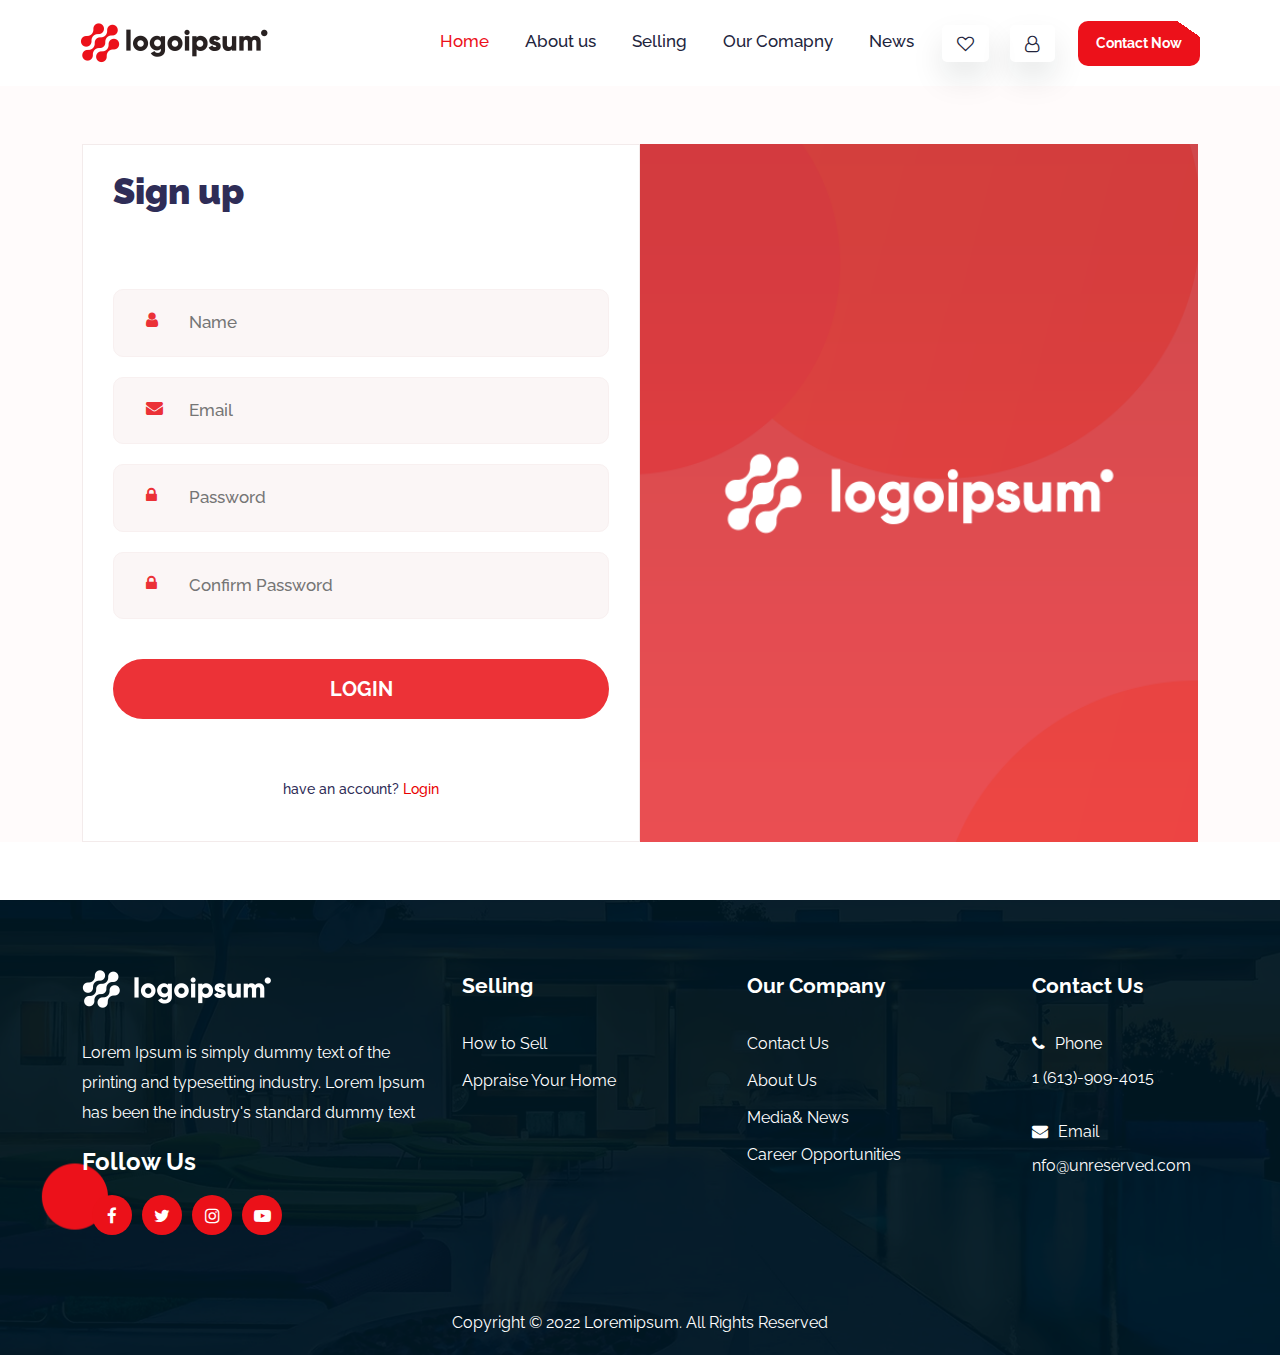
<file: signup.html>
<!DOCTYPE html>
<html lang="en">
  <head>
    <meta charset="UTF-8" />
    <meta http-equiv="X-UA-Compatible" content="IE=edge" />
    <meta name="viewport" content="width=device-width, initial-scale=1.0" />
    <title>Login</title>
    <link href="./Assets/css/bootstrap.min.css" rel="stylesheet" />
    <link rel="stylesheet" href="./style.css" />
    <!-- W3school icon link -->
    <link
      rel="stylesheet"
      href="https://cdnjs.cloudflare.com/ajax/libs/font-awesome/4.7.0/css/font-awesome.min.css"
    />
  </head>
  <body>
    <!-- header start  -->
    <nav class="navbar navbar-expand-lg navbar-light sticky-top bg-white">
      <div class="container navbar-Sapce">
        <a class="navbar-brand" href="index.html"
          ><img src="./images/Untitled-13.png" alt="Logo"
        /></a>
        <button
          class="navbar-toggler"
          type="button"
          data-bs-toggle="collapse"
          data-bs-target="#navbarSupportedContent"
          aria-controls="navbarSupportedContent"
          aria-expanded="false"
          aria-label="Toggle navigation"
        >
          <span class="navbar-toggler-icon"></span>
        </button>
        <div class="collapse navbar-collapse" id="navbarSupportedContent">
          <ul class="navbar-nav mb-2 mb-lg-0 Navbar_padding">
            <li class="nav-item">
              <a class="nav-link active" aria-current="page" href="index.html"
                >Home</a
              >
            </li>
            <li class="nav-item">
              <a class="nav-link" href="./about.html">About us</a>
            </li>
            <li class="nav-item">
              <a class="nav-link" href="./Card.html">Selling</a>
            </li>
            <li class="nav-item">
              <a class="nav-link" href="#">Our Comapny</a>
            </li>
            <li class="nav-item">
              <a class="nav-link" href="./news.html"> News</a>
            </li>
            <div class="icon_center">
              <a href="./login.html">
                <i class="fa fa-heart-o icon_center_i icon_center_i_hover"></i
              ></a>
              <a href=""> <i class="fa fa-user-o icon_center_i"></i></a>
            </div>
            <li>
              <button
                class="btn-style theme-btn-1 btn_hover_effect"
                type="button"
              >
                <a href="./contactus.html" class="eff-1"> Contact Now</a>
              </button>
            </li>
          </ul>
        </div>
      </div>
    </nav>

    <div class="Login_bg">
      <div class="container">
        <div class="form-wrapperds">
          <div class="form-section-wrpp">
            <div class="login_page_bg">
              <h1 class="login_page_bg_h1">Sign up</h1>
              <div class="login_page_bg_position">
                <i class="fa fa-user login_page_bg_i"></i>
                <input
                  type="text"
                  placeholder="Name"
                  class="login_page_bg_input"
                />
              </div>
              <div class="login_page_bg_position">
                <i class="fa fa-envelope login_page_bg_i"></i>
                <input
                  type="email"
                  placeholder="Email"
                  class="login_page_bg_input"
                />
              </div>
              <div class="login_page_bg_position">
                <i class="fa fa-lock login_page_bg_i"></i>
                <input
                  type="text"
                  placeholder="Password"
                  class="login_page_bg_input"
                />
              </div>
              <div class="login_page_bg_position">
                <i class="fa fa-lock login_page_bg_i"></i>
                <input
                  type="text"
                  placeholder="Confirm Password"
                  class="login_page_bg_input"
                />
              </div>

              <button type="button" class="login_page_bg_btn">LOGIN</button>

              <a href="./login.html">
                <p class="login_page_bg_p">
                  have an account?
                  <span class="login_page_bg_p_span">Login</span>
                </p></a
              >
            </div>
          </div>
          <div class="login_img_space">
            <img
              src="./images/Untitled-1.png"
              alt="banner_img"
              class="login_img_space_img1"
            />
          </div>
        </div>
      </div>
    </div>

    <!-- footer start -->
    <div class="Section_six">
      <div class="Section_six_Sapce">
        <div class="container">
          <div class="row">
            <div class="col-lg-4 col-md-6 col-sm-6">
              <ul class="Section_six_Heading_ul">
                <li class="Section_six_Heading">
                  <a href="/index.html">
                    <img src="./images/lofo-f.png" alt="img"
                  /></a>
                </li>
                <li>
                  <p class="Section_six_p">
                    Lorem Ipsum is simply dummy text of the printing and
                    typesetting industry. Lorem Ipsum has been the industry's
                    standard dummy text
                  </p>
                </li>
                <li class="Section_five_li">
                  Follow Us
                  <div class="Section_five_li_margin">
                    <a href="https://www.facebook.com/" target="_blank">
                      <i class="fa fa-facebook-f Section_six_i"></i
                    ></a>
                    <a href="https://twitter.com/i/flow/login" target="_blank">
                      <i
                        class="fa fa-twitter Section_six_i"
                        id="hover_effect"
                      ></i
                    ></a>
                    <a href="https://www.instagram.com/" target="_blank">
                      <i
                        class="fa fa-instagram Section_six_i"
                        id="hover_effect1"
                      ></i
                    ></a>
                    <a href="https://www.youtube.com/" target="_blank">
                      <i
                        class="fa fa-youtube-play Section_six_i"
                        id="hover_effect2"
                      ></i
                    ></a>
                  </div>
                </li>
              </ul>
            </div>
            <div class="col-lg-3 col-md-6 col-sm-6">
              <ul class="Section_six_Heading_ul">
                <li class="Section_six_Heading"><a href=""> Selling</a></li>
                <li class="Section_six_Heading_li">
                  <a href=""> How to Sell</a>
                </li>
                <li class="Section_six_Heading_li1">
                  <a href=""> Appraise Your Home</a>
                </li>
              </ul>
            </div>
            <div class="col-lg-3 col-md-6 col-sm-6">
              <ul class="Section_six_Heading_ul">
                <li class="Section_six_Heading"><a href=""> Our Company</a></li>
                <li class="Section_six_Heading_li1">
                  <a href=""> Contact Us</a>
                </li>
                <li class="Section_six_Heading_li1">
                  <a href=""> About Us</a>
                </li>
                <li class="Section_six_Heading_li1">
                  <a href=""> Media&amp; News</a>
                </li>
                <li class="Section_six_Heading_li1">
                  <a href=""> Career Opportunities</a>
                </li>
              </ul>
            </div>
            <div class="col-lg-2 col-md-6 col-sm-6">
              <ul class="Section_six_Heading_ul">
                <li class="Section_six_Heading"><a href=""> Contact Us</a></li>
                <li>
                  <div class="Section_six_Flex">
                    <a href=""> <i class="fa fa-phone"></i> </a>
                    <p><a href=""> Phone</a></p>
                  </div>
                  <div>
                    <a href="" class="a_tag_style"> 1 (613)-909-4015</a>
                  </div>
                </li>
                <li class="Section_six_Heading_email">
                  <div class="Section_six_Flex">
                    <a href=""> <i class="fa fa-envelope"></i></a>
                    <p><a href=""> Email</a></p>
                  </div>
                  <div>
                    <a href="" class="a_tag_style"> nfo@unreserved.com</a>
                  </div>
                </li>
              </ul>
            </div>
          </div>
        </div>
      </div>
      <div>
        <p class="Section_last">
          Copyright © 2022 Loremipsum. All Rights Reserved
        </p>
      </div>
    </div>
    <!-- footer end -->

    <!-- bootstrap js cdn link -->
    <script src="./Assets/js/bootstrap.bundle.min.js"></script>
  </body>
</html>
</file>
<file: style.css>
@import url("https://fonts.googleapis.com/css2?family=Poppins:ital,wght@0,300;0,400;0,500;0,600;0,800;1,300;1,400;1,500;1,700&family=Raleway:ital,wght@0,200;0,300;0,400;0,500;0,600;0,700;0,800;0,900;1,900&display=swap");

* {
  margin: 0;
  padding: 0;
  box-sizing: border-box;
  font-family: "Raleway", sans-serif;
}
ul {
  padding-left: 0px;
}
a {
  text-decoration: none;
}
a:hover {
  cursor: pointer;
  color: #fff;
}
.navbar-nav,
.mr-auto {
  margin: 0px 0px 0px auto;
  display: flex;
  align-items: center;
}
.nav-item a {
  font-size: 17px;
  font-weight: 500;
  color: #22243c !important;
}
.nav-link.active {
  color: #ec111a !important;
}
ul.Navbar_padding li a {
  padding: 0px 18px !important;
}
.icon_center {
  margin-right: 23px;
  margin-left: 10px;
}
.btn-style {
  color: #fff;
  font-weight: bold;
  width: 100%;
  border-radius: 10px;
  height: 45px;
  border: none;
  text-align: center;
  cursor: pointer;
  position: relative;
  overflow: hidden;
  font-size: 16px;
  background: #ec111a;
  background: linear-gradient(215deg, transparent 13px, #ec111a 5px);
}
.btn-style a {
  color: #fff;
  text-decoration: none;
  transition: all 0.5s ease;
  z-index: 2;
  position: relative;
  font-size: 14px;
}
.btn-style:hover a {
  color: #fff;
}
.btn-style:hover {
  background-color: #ff5a3c;
  background: linear-gradient(215deg, transparent 13px, #ff5a3c 5px);
}
.navbar-Sapce {
  padding: 10px;
}
.icon_center {
  display: flex;
  align-items: center;
  font-size: 17px;
}
.icon_center_i {
  padding: 10px 15px;
  color: #22243c;
  transition: all 0.5s ease;
  box-shadow: 0 16px 32px 0 rgba(7, 28, 31, 0.1);
  border-radius: 5px;
}
.icon_center_i_hover {
  margin-right: 21px;
}
.icon_center_i:hover {
  color: #ec111a;
}
.bg-img {
  background-image: url("./images/bannerere.png");
  background-repeat: no-repeat;
  background-size: cover;
}
.section_bg_set {
  display: flex;
  flex-direction: column;
  justify-content: center;
  align-items: center;
  padding: 100px 48px 100px 48px;
}
.section_bg_set_h1 {
  font-size: 54px;
  color: #fff;
}
.section_bg_set_h2 {
  font-size: 87px;
  color: #fff;
  font-weight: bold;
  text-transform: uppercase;
  margin-bottom: -17px;
  padding-bottom: 10px;
}
.section_bg_set_p {
  font-size: 16px;
  color: #fff;
  width: 75%;
  text-align: center;
  line-height: 30px;
}
.section_bg_set_btn {
  background-color: #ec111a;
  color: #fff;
  font-size: 15px;
  border-radius: 30px;
  font-weight: bold;
  width: 214px;
  height: 50px;
  border: 2px solid #ec111a;
  text-align: center;
  cursor: pointer;
  position: relative;
  overflow: hidden;
}
.section_bg_set_img {
  display: flex;
  justify-content: end;
}
.Section_second_first {
  display: flex;
  background-color: #f2f0f8;
  justify-content: space-evenly;
  align-items: center;
  border-right: 1px solid #f2f0f8;
  position: relative;
}
.Section_second {
  margin: 58px 0px 58px 0px;
}
.Section_second_Second {
  padding: 28px 57px;
  background-color: #f8f7fc;
  border-right: 1px solid #bfc4c8;
}
/* .Section_second_Second::before{
  content: "";
  position: relative;
} */
.Section_second_Thrid {
  background-color: #f8f7fc;
  padding: 28px 57px;
  position: relative;
}
.Section_second_first_h1 {
  width: 55%;
  color: #1b4161;
  font-weight: bold;
  font-size: 31px;
  text-align: center;
}
.Section_second_Thrid::before {
  background-image: url("./images/shape-aa.png");
  background-repeat: no-repeat;
  background-size: cover;
  content: "";
  width: 107px;
  height: 113px;
  top: 0;
  right: 0;
  position: absolute;
}
.Section_second_first::after {
  background-image: url(./images/shapebbb.png);
  background-repeat: no-repeat;
  background-size: cover;
  position: absolute;
  content: "";
  width: 78px;
  height: 81px;
  left: 0;
  bottom: 0;
}
.Section_second_first_h4 {
  color: #1b4161;
  font-size: 17px;
  font-weight: bold;
}
.Section_second_first_p {
  font-size: 15px;
  color: #1b4161;
  margin-bottom: 10px;
  font-weight: 400;
  z-index: 1;
}
.Section_second_first_btn {
  background-color: #4f5054;
  color: #fff;
  padding: 7px 15px;
  font-size: 15px;
}
.Section_second_Second_btn {
  background-color: #efa73b;
  color: #000;
  padding: 7px 15px;
  font-size: 15px;
}
.Section_second_Thrid_btn {
  background-color: #1b4161;
  color: #fff;
  padding: 7px 15px;
  font-size: 15px;
}
.Section_third {
  position: absolute;
  top: 0;
  left: 0;
}
.img_hover_effect:hover .Section_third img {
  -webkit-transform: scale(1.08);
  transform: scale(1.08);
}
.Section_third img {
  -webkit-transition: 0.4s ease;
  transition: 0.4s ease;
}

.img_hover_effect {
  position: relative;
  width: 100%;
  margin: 0 auto;
  overflow: hidden;
  -webkit-transition: 0.4s ease;
  transition: 1s ease;
}
.img_blur_effect {
  filter: blur(0.8px);
  filter: brightness(64%);
}
.Section_third_btn {
  background-color: #ffffff;
  color: #ec111a;
  font-size: 14px;
  padding: 8px 15px;
  border-radius: 5px;
  font-weight: 500;
  border: none;
  font-weight: bold;
}
.Section_third_text_btn {
  position: absolute;
  bottom: -3px;
  left: 24px;
}
.Section_third_text_btn_p {
  color: #fff;
  font-size: 24px;
  font-weight: bold;
}
.Section_third_h5 {
  color: #222944;
  font-size: 18px;
  font-weight: bold;
  margin-top: 16px;
  cursor: pointer;
  text-decoration: none;
}
.Section_third_h5:hover {
  color: #eb1119;
}
.Section_third_p {
  color: #4f4f4f;
  font-size: 15px;
}
.Section_third_p i {
  color: #eb1119;
  padding-right: 8px;
}
.Section_third_p1 {
  color: #adadad;
  font-size: 14px;
  margin-bottom: 0rem;
}
.Section_third_span {
  color: #868686;
}
.Section_third_i {
  color: #eb1119;
  background-color: #ffeced;
  padding: 10px 16px;
  border-radius: 6px;
  cursor: pointer;
}
.actived,
.Section_third_i:hover {
  background-color: #ec111a !important;
  color: #fff !important;
}
.active {
  color: #ec111a !important;
}
.Section_third {
  position: relative;
  cursor: pointer;
}
.Section_third_img {
  position: absolute;
  top: 0px;
  left: 20px;
}
.Section_third_img_right_side {
  top: 20px;
  right: 20px;
  position: absolute;
}
.Section_third_img_right_side_btn {
  background-color: #ff9642;
  border-radius: 5px;
  border: none;
  padding: 4px 14px;
  color: #fff;
  font-size: 11px;
  font-weight: bold;
}
.Section_third_img_right_side_button {
  background-color: #17a2b8;
  border-radius: 5px;
  border: none;
  padding: 4px 14px;
  color: #fff;
  font-size: 11px;
  font-weight: bold;
}
.Section_third_img_btn {
  background-color: #00c194;
  border-radius: 5px;
  border: none;
  padding: 8px 18px;
  color: #fff;
  font-size: 11px;
  font-weight: bold;
}
.Section_third_img_right_side {
  position: absolute;
}
/* .icon_center1 {
  background-color: #fff;
  width: 40px;
  height: 40px;
  border-radius: 50%;
  display: flex;
  justify-content: center;
  align-items: center;
} */
.Section_third_Padding {
  padding: 19px 26px;
}
.Section_third_flex {
  display: flex;
  justify-content: space-between;
}
.card_share_icon {
  display: flex !important;
  justify-content: center;
  align-items: center;
  width: 40px;
  height: 40px;
  color: #fff;
  background-color: #ec111a;
  border-radius: 50%;
}
.card_share_icon:hover {
  background-color: #ff5a3c;
  color: #fff;
}
.card_share_icon_link {
  text-decoration: none;
  color: #fff;
}
.Section_third_Space {
  padding-bottom: 58px;
  background-color: #f8f7fc;
}
.Section_four_p {
  background-color: #f9e8e9;
  color: #ff7281;
  padding: 8px 15px;
  border-radius: 20px;
  text-align: center;
  margin-bottom: 0rem;
  font-size: 16px;
  font-weight: 600;
}
.Section_four_h1 {
  color: #071c1f;
  text-align: center;
  margin-top: 18px;
  font-size: 40px;
  font-weight: 900;
  margin-bottom: 30px;
}
.Section_five {
  background-color: #fff;
  box-shadow: 5px 10px 18px #f4f5f7;
  margin-left: 10px;
  margin-right: 10px;
  margin-bottom: 20px;
}
.Section_five_i {
  color: #f14f56;
  display: flex;
  justify-content: center;
  align-items: center;
}
.Section_five_p {
  color: #5e747f;
  margin-bottom: 0rem;
  padding-left: 10px;
  padding-right: 30px;
  font-size: 14px;
}
.Section_five_padding {
  padding: 25px 20px;
}
.Section_five_h1 {
  color: #02181b;
  font-size: 19px;
  font-weight: 700;
  margin-top: 15px;
  padding-bottom: 10px;
  cursor: pointer;
}
.Section_five_border {
  border-top: 1px solid #e6ebef;
  display: flex;
  justify-content: space-between;
  margin-top: 10px;
  padding: 20px 0px 20px 0px;
}
.Section_five_img {
  width: 100%;
}
.Section_five_calender {
  color: #e90000;
  padding-right: 5px;
  display: flex;
  justify-content: center;
  align-items: center;
  cursor: pointer;
}
.Section_five_p1 {
  margin-bottom: 0rem;
  color: #adb8be;
  font-weight: 500;
  cursor: pointer;
}
.Section_five_span {
  color: #e90000;
  cursor: pointer;
  font-size: 13px;
  cursor: pointer;
  position: relative;
  font-weight: 600;
}
.Section_five_span:hover::before {
  width: 100%;
  opacity: 1;
  visibility: visible;
}
.Section_five_span::before {
  position: absolute;
  content: "";
  left: 0;
  bottom: 0;
  width: 0%;
  height: 1px;
  background-color: red;
  -webkit-transition: all 0.5s ease 0s;
  -o-transition: all 0.5s ease 0s;
  transition: all 0.5s ease 0s;
  opacity: 0;
  visibility: hidden;
}

.Section_six_i {
  background-color: #eb1119;
  color: #fff;
  height: 40px;
  width: 40px;
  display: flex !important;
  align-items: center;
  justify-content: center;
  margin-left: 10px;
  border-radius: 50%;
  cursor: pointer;
  font-size: 17px !important;
}

.Section_five_li_margin a {
  text-decoration: none;
}
.Section_six_Heading {
  font-size: 21px;
  font-weight: bold;
  margin-bottom: 30px;
  cursor: pointer;
  color: #fff;
}
.Section_six_Heading a {
  text-decoration: none;
  color: #fff;
}
.Section_six {
  margin-top: 58px;
  background-image: url("./images/footer-bg.png");
  background-repeat: no-repeat;
  background-size: cover;
  padding: 0px 20px;
}
.Section_six_Sapce {
  padding-top: 70px;
}
ul {
  list-style: none;
}
.Section_five_li {
  font-weight: bold;
  font-size: 24px;
}
.Section_five_li_margin {
  margin-top: 15px;
  display: flex;
}
.Section_six_p {
  line-height: 30px;
}
.Section_six_Heading_li {
  padding-bottom: 13px;
  cursor: pointer;
}
.Section_six_Heading_li1 {
  padding-bottom: 13px;
}
.Section_six_Heading_email {
  padding-bottom: 20px;
  padding-top: 30px;
}
.Section_six_Heading_li1 a {
  cursor: pointer;
  text-decoration: none;
  color: #fff;
}
.Section_six_Heading_li1 a:hover {
  color: #eb1119;
  text-decoration: underline;
}
.Section_six_Heading_li a {
  color: #fff;
  text-decoration: none;
}
.Section_six_Heading_li a:hover {
  color: #eb1119;
  text-decoration: underline;
}
.Section_six_Flex a {
  text-decoration: none;
  color: #fff;
}
.Section_six_Flex p {
  margin-bottom: 0rem;
  padding-left: 10px;
}
.Section_six_Flex a:hover {
  text-decoration: underline;
  color: #eb1119;
}
.a_tag_style {
  text-decoration: none;
  color: #ffff;
}
.a_tag_style:hover {
  color: #eb1119;
  text-decoration: underline;
}
.Section_six_Flex {
  display: flex;
  align-items: center;
  margin-bottom: 10px;
}
.Section_last {
  text-align: center;
  margin-bottom: 0rem;
  padding: 60px 0px 20px 0px;
  color: #fff;
}
.Section_four_p1 {
  color: #70848e;
  font-size: 14px;
  line-height: 31px;
}
.Section_four_space_h5 {
  color: #0d2225;
  font-size: 18px;
  font-weight: 700;
}
.Section_four_space_p {
  color: #a4b0b6;
  font-size: 14px;
  font-weight: 400;
}
.Section_four_space_img {
  width: 78%;
}
.Section_four_space {
  margin-left: 10px;
}
.Section_four_bg {
  background-size: auto;
  background-position: top center;
  background-repeat: no-repeat;
  background-image: url("./images/20.jpg");
  padding-top: 58px;
}
.Section_four_CArd {
  position: relative;
  padding: 40px 35px;
  background-color: #fff;
  box-shadow: 5px 10px 18px #f4f5f7;
  border-radius: 11px;
  margin-right: 15px;
  margin-bottom: 20px;
  margin-left: 15px;
  /* border-bottom: 4px solid #ff5a3c; */
}

.Section_four_CArd::before {
  position: absolute;
  content: "";
  left: 0;
  bottom: 0;
  width: 0%;
  height: 4px;
  background-color: red;
  -webkit-transition: all 0.5s ease 0s;
  -o-transition: all 0.5s ease 0s;
  transition: all 0.5s ease 0s;
  opacity: 0;
  visibility: hidden;
}
.Section_four_CArd:hover::before {
  width: 100%;
  opacity: 1;
  visibility: visible;
}
.Section_four_bg {
  margin-bottom: 58px;
}

.Section_third_bg {
  box-shadow: 5px 10px 18px #f4f5f7;
  margin-bottom: 30px;
}

.section_bg_set_h2 {
  background-image: url("./images/line.png");
  background-repeat: no-repeat;
  background-position: bottom right;
  margin-bottom: 10px;
}
.Section_four_P2 {
  display: flex;
  justify-content: center;
}

.slick-carousel {
  margin: 0 auto;
  width: 1000px;
}

/* The width of each slide */
.slick-slide {
  width: 350px;
}

/* Color of the arrows */
.slick-next::before,
.slick-prev::before {
  color: blue;
}

.wrapper {
  position: relative;
}
.slick-prev.slick-arrow {
  display: none !important;
}
.slick-next.slick-arrow {
  display: none !important;
}
.slick-custom-arrow-left {
  position: absolute;
  top: 42%;
  left: 0;
  z-index: 1;
  padding: 10px 16px;
  transform: translateY(-50%);
  border-radius: 50%;
  border: 1px solid #edf1f4;
  width: auto;
  background-color: #fff;
  visibility: hidden;
  transition: all 0.3s linear 0s;
  opacity: 0.7;
}
.slick-custom-arrow-right {
  position: absolute;
  right: 0;
  transform: translateY(-50%);
  top: 42%;
  z-index: 1;
  padding: 10px 16px;
  border-radius: 50%;
  border: 1px solid #edf1f4;
  width: auto;
  background-color: #fff;
  visibility: hidden;
  transition: all 0.3s linear 0s;
  opacity: 0.7;
}
.slick-custom-arrow-right:hover {
  background-color: #ff5a3c;
  border-color: #ff5a3c;
  color: #fff !important;
  transition: all 0.4s ease 0s;
}
.slick-custom-arrow-left:hover {
  background-color: #ff5a3c;
  border-color: #ff5a3c;
  color: #fff !important;
  transition: all 0.4s ease 0s;
}
.Section_five_h1:hover {
  color: #ff5a3c;
  transition: all 0.4s ease 0s;
}
.SlickSlider2:hover .slick-custom-arrow-left {
  left: -67px;
  right: auto;
  opacity: 1;
  visibility: visible;
}
.SlickSlider2:hover .slick-custom-arrow-right {
  left: auto;
  right: -67px;
  opacity: 1;
  visibility: visible;
}
.SlickSlider:hover .slick-custom-arrow-left {
  left: -67px;
  right: auto;
  opacity: 1;
  visibility: visible;
}
.SlickSlider:hover .slick-custom-arrow-right {
  left: auto;
  right: -67px;
  opacity: 1;
  visibility: visible;
}
.SlickSlider {
  cursor: pointer;
}
.Section_six_Heading_ul {
  color: #fff;
}
.Section_five_img:hover {
  transition: all 0.4s ease 0s;
}
.nav-link:hover {
  color: #ec111a !important;
}
.Section_five_img {
  cursor: pointer;
}
.a_underline {
  font-size: 16px;
  color: #fff;
  text-decoration: none;
  transition: all 0.5s ease;
  z-index: 2;
  position: relative;
}
.btn_hover_effect1 {
  width: 214px;
  height: 50px;
  top: -2px;
  right: -215px;
  background: #34495e;
  position: absolute;
  transition: all 0.5s ease;
  z-index: 1;
  color: #fff;
}
.a_underline {
  color: #fff !important;
}
.btn_hover_effect:hover {
  border-color: #34495e;
}
.btn-danger:hover {
  border-color: #34495e;
}
.section_bg_set_btn:hover .btn_hover_effect1 {
  right: 0;
}
.section_bg_set_btn:hover a_underline {
  color: #fff;
}

.Card_bg {
  background-color: #fff;
  padding: 15px 20px;
  padding-bottom: 59px;
}
.Card_btn {
  background-color: #ffdadc;
  color: #f1474e;
  padding: 10px 15px;
  font-size: 10px;
  font-weight: 700;
  border: none;
  border-radius: 7px;
}
.Card_text {
  font-size: 13px;
  margin-bottom: 0rem;
  padding: 10px 15px;
  color: #5a636b;
}
.Card_h1 {
  font-size: 34px;
  font-weight: bold;
  margin-top: 21px;
  color: #172939;
}
.Card_bg_color {
  background-color: #f4f4f4;
}
.Card_bg_color_space {
  padding-top: 48px;
  box-shadow: 5px 10px 18px #f4f5f7;
}
.carousel-control-prev-icon {
  display: none !important;
}
.carousel-control-next-icon {
  display: none !important;
}
.Card_p {
  color: #848a90;
  font-size: 13px;
}
.Card_btn_style {
  background-color: #ec111a;
  color: #fff;
  font-weight: bold;
  font-size: 14px;
  margin-bottom: 16px;
  border-radius: 7px;
  width: 100%;
  height: 50px;
  border: none;
  text-align: center;
  cursor: pointer;
  position: relative;
  overflow: hidden;
}
.Card_btn_style:hover {
  border-color: #34495e;
}
.Card_btn_style:hover a {
  color: #fff;
}
.Card_btn_style:hover {
  background-color: #ff5a3c;
}
.Card_btn_style a {
  color: #fff;
  text-decoration: none;
  text-decoration: none;
  transition: all 0.5s ease;
  z-index: 2;
  position: relative;
}
.Card_btn_style_i {
  padding-left: 10px;
}
.Card_section_first p {
  font-size: 13px;
  margin-bottom: 0rem;
}
.Card_section_first {
  background-color: #172939;
  color: #fff;
  border-radius: 8px;
  text-align: center;
  display: flex;
  flex-direction: column;
  align-items: center;
  justify-content: center;
  padding: 14px 26px;
  cursor: pointer;
}
.Card_section_Second_i_sapce {
  background-color: #fac778;
  border-radius: 50%;
  height: 40px;
  width: 40px;
  display: flex !important;
  align-items: center;
  justify-content: center;
}
.Card_section_Second_i_sapce_red {
  background-color: #ec111a;
  border-radius: 50%;
  height: 40px;
  width: 40px;
  display: flex !important;
  align-items: center;
  justify-content: center;
  color: #ffff;
  cursor: pointer;
}
.Card_section_Second_i_sapce_red:hover {
  background-color: #ff5a3c;
  color: #fff;
}
.Card_section_Second {
  border-radius: 8px;
  text-align: center;
  background-color: #f6b551;
  color: #39464f;
  display: flex;
  flex-direction: column;
  align-items: center;
  cursor: pointer;
  /* justify-content: center; */
  padding: 14px 26px;
}
/* .icon_center1:hover{
  background-color: #ec111a;
  color: #fff;
} */
.Card_section_Second {
  padding-bottom: 0rem;
  font-size: 13px;
}
.Card_section_first_i {
  background-color: #2b3e4f;
  border-radius: 50%;
  height: 40px;
  width: 40px;
  display: flex !important;
  align-items: center;
  justify-content: center;
}
.Card_section_Second_i {
  background-color: #fac778;
  border-radius: 50%;
  padding: 10px 15px;
  margin-top: 16px;
}
.Card_section_last {
  display: flex;
  margin-top: 16px;
  justify-content: space-between;
}
.Card_section_last_i {
  background-color: #ec111a;
  color: #fff;
  border-radius: 50%;
  padding: 10px 15px;
}
.Card_section_last_p {
  margin-bottom: 0rem;
  display: flex;
  justify-content: center;
  align-items: center;
  padding-left: 10px;
  color: #172939;
  font-size: 16px;
  font-weight: bold;
}
.Section_second_Card_bg {
  background-color: #fff;
  padding: 30px 35px;
  margin-top: 25px;
}
.slider_btn_style {
  display: flex;
}
.slider_btn_style i {
  background-color: #fff;
  color: #000000;
  height: 40px;
  width: 40px;
  border-radius: 50%;
  font-size: 20px;
  font-weight: bold;
  display: flex;
  justify-content: center;
  align-items: center;
}
.slider_btn_style i:hover {
  background-color: #ec111a;
  color: #fff;
}
.Section_second_Card_btn {
  background-color: #ec111a;
  color: #fff;
  padding: 5px 15px;
  border: none;
  font-size: 10px;
  font-weight: bold;
}
.Section_second_Card_btn_S {
  background-color: #ffa500;
  color: #fff;
  padding: 5px 15px;
  border: none;
  font-size: 10px;
  font-weight: bold;
  margin-left: 30px;
}
.Section_second_Card_p {
  color: #7f9fcb;
  margin-bottom: 0rem;
  display: flex;
  justify-content: center;
  align-items: center;
  margin-left: 30px;
  font-size: 13px;
  cursor: pointer;
}
.Section_second_Card_p i {
  color: #ed231a;
  padding-right: 8px;
}
.Section_second_Card_h2 {
  color: #071c1f;
  font-weight: bold;
  margin-top: 25px;
}
.Section_second_Card_p_S {
  color: #8ac0e9;
}
.Section_second_Card_p_S i {
  color: #ed231a;
}
.Section_second_Card_h4 {
  color: #000408;
  border-left: 2px solid #ff3a16;
  padding-left: 10px;
}
.Section_second_Card_p_TH {
  color: #6d7893;
  margin-top: 30px;
}
.Section_Third_Card_bg {
  background-color: #f2f6f7;
  padding: 40px 40px;
}
.Section_second_Card_h3 {
  color: #00050a;
  margin-bottom: 25px;
  font-weight: 600;
  margin-top: 30px;
}
.Section_second_Card_span {
  font-size: 13px;
  width: 53%;
}
.Section_Third_Card_p {
  font-size: 13px;
  font-weight: bold;
  padding-left: 15px;
}
.Section_four_Card {
  margin-bottom: 20px;
}
.Section_four_Card_h4 {
  border-left: 2px solid #ff3a16;
  color: #001922;
  padding-left: 10px;
  margin-top: 40px;
  margin-bottom: 30px;
  font-weight: 800;
}
.nav-link::after {
  content: "";
  display: block;
  width: 0;
  height: 2px;
  background: #ff3a16;
  transition: width 0.4s ease-in;
}
.nav-link:hover::after {
  width: 100%;
}
.Section_four_Card_Flex {
  display: flex;
  margin-bottom: 26px;
}
.Section_four_Card_i {
  display: flex !important;
  justify-content: center;
  align-items: center;
  background-color: #fff2f0;
  color: #f03940;
  padding: 10px 12px;
  margin-right: 10px;
}
.Section_four_Card_p {
  margin-bottom: 0rem;
  color: #001b3f;
  font-weight: 600;
  font-size: 13px;
}
.Section_four_Card_span {
  color: #6482b1;
  font-size: 13px;
}
.Section_five_Card_h4 {
  border-left: 2px solid #ff3a16;
  color: #060f16;
  margin-top: 40px;
  padding-left: 10px;
  margin-bottom: 30px;
  font-weight: 800;
}
.Section_five_Card_img {
  width: 100%;
}
.Section_five_Card_img_s {
  width: 100%;
}
.Section_five_Card_img_t {
  width: 100%;
}
.Section_five_Card_img {
  margin-bottom: 28px;
}
.Section_six_Card_h4 {
  border-left: 2px solid #ff3a16;
  color: #060f16;
  margin-top: 40px;
  padding-left: 10px;
  margin-bottom: 30px;
  font-weight: 800;
}
.ltn__menu-widget > ul {
  padding: 0;
  margin: 0;
}
.ltn__menu-widget > ul li {
  list-style: none;
  margin-top: 15px;
  display: block;
  font-size: 14px;
  font-weight: 700;
}
.ltn__page-details-inner label {
  font-size: 14px;
}
.checkbox-item {
  display: inline-block;
  position: relative;
  padding-left: 30px;
  margin-bottom: 0;
  cursor: pointer;
  -webkit-user-select: none;
  -moz-user-select: none;
  -ms-user-select: none;
  user-select: none;
  color: #70848f;
  font-size: 14px;
}
.checkbox-item input {
  position: absolute;
  opacity: 0;
  cursor: pointer;
  height: 0;
  width: 0;
}
.checkbox-item .checkmark {
  position: absolute;
  top: 3px;
  left: 0;
  height: 16px;
  display: flex;
  justify-content: center;
  align-items: center;
  width: 16px;
  font-size: 10px;
  color: #fff;
  background-color: #ec111a;
  border: 1px solid #ec111a;
  border-color: #ec111a;
}
.checkbox-item input:checked ~ .checkmark {
  background-color: #ec111a;
  border-color: #ec111a;
}
.checkbox-item .checkmark:after {
  position: absolute;
  content: "";
  display: none;
}
.checkbox-item .checkmark:after {
  left: 4px;
  top: 0px;
  width: 5px;
  height: 10px;
  border: solid #fff;
  border-width: 0 1px 1px 0;
  -webkit-transform: rotate(45deg);
  -ms-transform: rotate(45deg);
  transform: rotate(45deg);
}
.checkbox-item input:checked ~ .checkmark:after {
  display: block;
}

.Section_seven_Card_h4 {
  border-left: 2px solid #ff3a16;
  color: #060f16;
  margin-top: 40px;
  padding-left: 10px;
  margin-bottom: 30px;
  font-weight: 800;
}
.Display_flex_between {
  display: flex;
  justify-content: space-between;
}
.Section_second_Card_bg_flex {
  display: flex;
}
.New_section_bg {
  background-image: url("./images/banner.png");
  padding-top: 100px;
  padding-bottom: 80px;
  background-repeat: no-repeat;
  background-size: cover;
  margin-bottom: 58px;
}
.New_section_bg_align {
  display: flex;
  align-items: center;
}
.New_section_bg_flex {
  display: flex;
  margin-top: 30px;
}
.New_section_bg_h1 {
  color: #253053;
  font-size: 55px;
  font-weight: 800;
  width: 58%;
}
.New_section_bg_p {
  font-size: 14px;
  color: #535a71;
  border-left: 4px solid #ec3237;
  width: 46%;
  padding-left: 20px;
  margin-top: 30px;
  line-height: 26px;
}
.New_section_bg_btn {
  background-color: #eb3137;
  color: #fff;
  padding: 10px 15px;
  border-radius: 10px;
  border: none;
  margin-top: 30px;
  font-weight: 700;
  font-size: 14px;
  background: linear-gradient(215deg, transparent 11px, #ec111a 5px);
}
.New_section_bg_btn:hover {
  background-color: #ff5a3c;
  color: #fff;
  background: linear-gradient(215deg, transparent 11px, #ff5a3c 5px);
}

.New_section_bg_flex_style p {
  color: #253053;
  font-size: 14px;
  font-weight: 500;
}
.New_section_bg_flex_style {
  margin-right: 35px;
}
.New_section_Second_h4 {
  color: #ec3237;
  font-size: 18px;
  font-weight: bold;
}
.New_section_Second_i {
  padding-right: 12px;
  font-size: 14px;
}
.New_section_Second_h2 {
  color: #253053;
  font-size: 40px;
  font-weight: 700;
  margin-top: 18px;
}
.New_section_Second_p {
  font-size: 14px;
  color: #1b2544;
  width: 75%;
  line-height: 25px;
}
.New_section_Second_ul {
  padding-left: 0rem;
}
.New_section_Second_ul li {
  color: #253053;
  font-weight: 600;
  margin-bottom: 8px;
}
.New_section_Second_ul_i {
  color: #eb3137;
  margin-right: 18px;
}
.New_section_Second_btn {
  color: #fff;
  padding: 15px 41px;
  border-radius: 10px;
  border: none;
  font-weight: 700;
  font-size: 14px;
  background: linear-gradient(215deg, transparent 11px, #eb3137 5px);
}
.New_section_Second_btn:hover {
  color: #fff;
  background: linear-gradient(215deg, transparent 11px, #ff5a3c 5px);
}
.New_section_Second_style_bottom {
  margin-bottom: 58px;
}
.New_section_Second_style {
  margin-top: 48px;
  padding-left: 30px;
}
.Section_third_second_Space {
  padding-top: 58px;
}
.Section_third_second_h4 {
  color: #071c1f;
  font-size: 26px;
  font-weight: 500;
}
.Section_third_second_color {
  background-color: #fff;
  padding: 15px 20px;
  margin-bottom: 30px;
}
.Section_third_second_p {
  font-size: 17px;
  color: #071c1f;
  font-weight: 700;
}
.Section_third_second_flex {
  display: flex;
  justify-content: space-between;
}
.Section_third_second_flex p {
  margin-bottom: 0rem;
}
.Section_third_second_select option {
  color: #071c1f;
  font-size: 15px;
  font-weight: 700;
}
.Section_third_second_Filter i {
  background-color: #ec3237;
  color: #fff;
  padding: 14px 19px;
  border-radius: 7px;
  margin-top: 24px;
}
.Section_third_second_Filter {
  display: flex;
  justify-content: center;
  align-items: center;
}
.Section_third_thrid_position {
  background-color: #fff;
  padding: 10px 15px;
  display: flex;
  align-items: center;
  justify-content: center;
  padding-top: 30px;
  padding-bottom: 20px;
  flex-direction: column;
  margin-right: 10px;
}
.Section_third_thrid_position_h4 {
  color: #1b2544;
  font-size: 31px;
  font-weight: bold;
  text-align: center;
}
.Section_third_thrid_position_p {
  font-size: 46px;
  color: #fff;
  font-weight: 600;
}
.Section_third_thrid_bg {
  padding-top: 58px;
  padding-bottom: 58px;
  background-image: url("./images/Untitled-2.png");
  background-size: cover;
  background-repeat: no-repeat;
}
.Section_third_thrid_play_button {
  position: relative;
  height: 150px;
}
.video-play-button {
  position: absolute;
  z-index: 10;
  top: 50%;
  left: 50%;
  transform: translateX(-50%) translateY(-50%);
  box-sizing: content-box;
  display: block;
  width: 32px;
  height: 44px;
  /* background: #fa183d; */
  border-radius: 50%;
  padding: 18px 20px 18px 28px;
}

.video-play-button:before {
  content: "";
  position: absolute;
  z-index: 0;
  left: 50%;
  top: 50%;
  transform: translateX(-50%) translateY(-50%);
  display: block;
  width: 80px;
  height: 80px;
  background: #ba1f24;
  border-radius: 50%;
  animation: pulse-border 1500ms ease-out infinite;
}

.video-play-button:after {
  content: "";
  position: absolute;
  z-index: 1;
  left: 50%;
  top: 50%;
  transform: translateX(-50%) translateY(-50%);
  display: block;
  width: 80px;
  height: 80px;
  background: #fa183d;
  border-radius: 50%;
  transition: all 200ms;
}

.video-play-button:hover:after {
  background-color: darken(#fa183d, 10%);
}

.video-play-button img {
  position: relative;
  z-index: 3;
  max-width: 100%;
  width: auto;
  height: auto;
}

.video-play-button span {
  display: block;
  position: relative;
  z-index: 3;
  width: 0;
  height: 0;
  border-left: 32px solid #fff;
  border-top: 22px solid transparent;
  border-bottom: 22px solid transparent;
}

@keyframes pulse-border {
  0% {
    transform: translateX(-50%) translateY(-50%) translateZ(0) scale(1);
    opacity: 1;
  }
  100% {
    transform: translateX(-50%) translateY(-50%) translateZ(0) scale(1.5);
    opacity: 0;
  }
}

.video-overlay {
  position: fixed;
  z-index: -1;
  top: 0;
  bottom: 0;
  left: 0;
  right: 0;
  background: rgba(0, 0, 0, 0.8);
  opacity: 0;
  transition: all ease 500ms;
}

.video-overlay.open {
  position: fixed;
  z-index: 1000;
  opacity: 1;
}

.video-overlay-close {
  position: absolute;
  z-index: 1000;
  top: 15px;
  right: 20px;
  font-size: 36px;
  line-height: 1;
  font-weight: 400;
  color: #fff;
  text-decoration: none;
  cursor: pointer;
  transition: all 200ms;
}

.video-overlay-close:hover {
  color: #fa183d;
}

.video-overlay iframe {
  position: absolute;
  top: 50%;
  left: 50%;
  transform: translateX(-50%) translateY(-50%);
  box-shadow: 0 0 15px rgba(0, 0, 0, 0.75);
}
.Section_third_thrid_play_button_p {
  color: #ec111a;
  font-size: 14px;
  font-weight: bold;
}
.Section_third_thrid_two_center {
  margin-right: 10px;
}
.Section_third_thrid_two_ {
  display: flex;
  align-items: center;
  justify-content: center;
}
.Section_third_second_select {
  font-size: 14px;
  padding: 10px 35px 10px 10px;
  height: 46px;
  -webkit-appearance: none;
  -moz-appearance: none;
  appearance: none;
  background: url("./images/dropdown-icon-14.jpg");
  background-repeat: no-repeat;
  background-size: 4%;
  background-position: 98% 50%;
  background-color: #f8f7fc;
  width: 349px;
  border: none;
  cursor: pointer;
  outline: none;
}
.About_page_bg {
  background-image: url("./images/banner.png");
  background-repeat: no-repeat;
  background-size: cover;
      padding-top: 80px;
    padding-bottom: 80px;
 margin-bottom: 58px;
}
.About_page_bg_flex {
  display: flex;
  flex-direction: column;
}
.About_page_bg_i_color {
  padding-right: 8px;
  padding-left: 8px;
}

.About_page_bg_h2 {
  color: #253053;
  font-weight: bolder;
  font-size: 59px;
}
.About_page_bg_p {
  color: #253053;
  font-size: 14px;
  font-weight: 500;
}
.About_page_bg_i {
  color: #eb3137;
  padding-right: 8px;
}
.About_page_bg_span {
  font-weight: bold;
  color: #253053;
}
.pb-90 {
  padding-bottom: 58px;
}
.pt-120 {
  padding-top: 58px;
}
.section-bg-1 {
  background-color: #f2f6f7;
}
.section-title-area {
  margin-bottom: 50px;
}
.section-subtitle-2 {
  display: inline-block;
  padding: 5px 20px;
  border-radius: 25px;
  position: relative;
}
.section-subtitle {
  font-weight: 600;
}
.ltn__secondary-color {
  color: #ff5341 !important;
  background-color: #f9e8e9;
}
.section-subtitle-2::before {
  position: absolute;
  content: "";
  background-color: var(--ltn__secondary-color);
  width: 100%;
  height: 100%;
  top: 50%;
  right: 50%;
  -webkit-transform: translateY(-50%) translateX(50%);
  -ms-transform: translateY(-50%) translateX(50%);
  transform: translateY(-50%) translateX(50%);
  border-radius: 25px;
  opacity: 0.1;
}
.section-title {
  font-size: 44px;
  font-weight: 700;
  line-height: 1.3;
  color: #071c1f;
}
.ltn__feature-item-6 {
  border: 1px solid #f6f6f6;
  margin-bottom: 30px;
  padding: 40px 30px 35px;
}
.ltn__feature-item {
  padding: 40px 25px 40px;
  -webkit-transition: all 0.3s ease 0s;
  -o-transition: all 0.3s ease 0s;
  transition: all 0.3s ease 0s;
  position: relative;
}
.ltn__feature-item-6:hover {
  -webkit-box-shadow: 0 16px 32px 0 rgba(7, 28, 31, 0.1);
  box-shadow: 0 16px 32px 0 rgba(7, 28, 31, 0.1);
}
.ltn__feature-icon {
  margin-bottom: 20px;
  font-size: 60px;
  line-height: 1;
}
.ltn__feature-item-6 .ltn__feature-info p {
  font-size: 14px;
  margin-bottom: 0;
}
.ltn__feature-item-6 .ltn__feature-info .ltn__service-btn {
  -webkit-transition: all 0.3s ease 0s;
  -o-transition: all 0.3s ease 0s;
  transition: all 0.3s ease 0s;
  color: var(--ltn__color-1);
  font-weight: 700;
  font-size: 14px;
  display: flex;
  -webkit-box-pack: center;
  -ms-flex-pack: center;
  justify-content: center;
  margin-top: 25px;
}
.ltn__service-btn i {
  display: -webkit-box;
  display: -ms-flexbox;
  display: flex;
  -webkit-box-align: center;
  -ms-flex-align: center;
  align-items: center;
}
.flaticon-right-arrow:before {
  content: "\f14c";
}
i[class^="flaticon-"]:before,
i[class*=" flaticon-"]:before {
  font-family: flaticon !important;
  font-style: normal;
  font-weight: normal !important;
  font-variant: normal;
  text-transform: none;
  line-height: 1;
  -webkit-font-smoothing: antialiased;
  -moz-osx-font-smoothing: grayscale;
}
.style_animated {
  color: #253053;
  text-decoration: none;
  font-size: 30px;
  font-weight: bold;
}
.style_animated:hover {
  color: #e90000;
}
.ltn__service-btn {
  color: #494d5c;
  font-size: 13px;
  text-decoration: none;
}
.ltn__feature-item::before {
  position: absolute;
  content: "";
  left: 0;
  bottom: 0;
  width: 0%;
  height: 4px;
  background-color: red;
  -webkit-transition: all 0.5s ease 0s;
  -o-transition: all 0.5s ease 0s;
  transition: all 0.5s ease 0s;
  opacity: 0;
  visibility: hidden;
}
.ltn__feature-item:hover::before {
  width: 100%;
  opacity: 1;
  visibility: visible;
}
.ltn__feature-item:hover .ltn__service-btn {
  color: #e90000;
}

.ltn__team-item {
  margin-bottom: 30px;
  border: 1px solid #f1f1f1;
  text-align: center;
  -webkit-transition: 0.3s;
  -o-transition: 0.3s;
  transition: 0.3s;
  margin-left: 10px;
  margin-right: 10px;
}
.team-img img {
  width: 100%;
}
.team-info {
  padding: 25px 15px;
}
.ltn__secondary-color {
  color: #e90000 !important;
}
.ltn__social-media ul {
  margin: 0;
  padding: 0;
}
.ltn__social-media ul li {
  list-style: none;
  display: inline-block;
  margin: 0 15px 0 0;
}
.ltn__team-item:hover {
  -webkit-box-shadow: 0 16px 32px 0 rgba(7, 28, 31, 0.1);
  box-shadow: 0 16px 32px 0 rgba(7, 28, 31, 0.1);
}
.About_card_hover_effect {
  color: #011815;
  font-size: 20px;
  text-decoration: none;
  font-weight: bold;
}
.About_card_hover_effect:hover {
  color: #e90000;
}
.ltn__secondary-color1 {
  color: #eb4259;
  font-weight: bold;
  font-size: 18px;
}
.ltn__secondary-color1:hover {
  color: #e90000;
}
._about_page_i_color {
  color: #5c727d;
}
._about_page_i_color:hover {
  color: #e90000;
}
.ltn__team-area {
  padding-top: 58px;
}
.mb-90 {
  margin-bottom: 58px;
}
.ltn__contact-address-item-3 {
  -webkit-box-shadow: none;
  box-shadow: none;
  border: 2px solid 0 0 4px rgba(0, 0, 0, 0.1);
  padding: 50px 30px 25px;
}
.ltn__contact-address-item-3 {
  -webkit-box-shadow: none;
  box-shadow: none;
  border: 2px 0 0 4px rgba(0, 0, 0, 0.1);
  padding: 50px 30px 25px;
}
.ltn__contact-address-item {
  padding: 40px 30px 10px;
  text-align: center;
  -webkit-box-shadow: 0 0 4px rgba(0, 0, 0, 0.1);
  box-shadow: 0 0 4px rgba(0, 0, 0, 0.1);
  margin-bottom: 30px;
}
.ltn__contact-address-icon {
  margin-bottom: 35px;
}
.ltn__contact-address-icon img {
  max-width: 80px;
}
.Contact_us_p {
  color: #5c727d;
}
.Contact_us_h3 {
  color: #071c1f;
  font-weight: bold;
  font-size: 24px;
}
.mb--100 {
  margin-bottom: -100px;
}
.contact-form-box {
  padding: 40px 50px 50px;
  position: relative;
  z-index: 1;
}
.box-shadow {
  -webkit-box-shadow: 0 0 4px rgba(0, 0, 0, 0.1);
  box-shadow: 0 0 4px rgba(0, 0, 0, 0.1);
}
.title-2 {
  margin-bottom: 30px;
  font-size: 22px;
  font-weight: 600;
  border-left: 2px solid;
  border-color: #e90000;
  padding-left: 10px;
}
.input-item {
  position: relative;
}
.contact_filed_input_style {
  background-color: #fff;
  border: 2px solid;
  border-color: #e4ecf2;
  height: 65px;
  -webkit-box-shadow: none;
  box-shadow: none;
  padding-left: 20px;
  font-size: 16px;
  color: #5c727d;
  width: 100%;
  margin-bottom: 30px;
  border-radius: 0;
  padding-right: 40px;
  outline: #e90000;
}
.input-item .nice-select {
  border: 2px solid;
  border-color: #e5eaee;
  border-radius: 0;
  font-size: 14px;
  font-weight: 400;
  height: 65px;
  line-height: 60px;
  width: 100%;
  margin-bottom: 30px;
}
.nice-select .current {
  font-weight: 700;
  padding-left: 22px;
}
.nice-select .list {
  min-width: 100%;
}
.nice-select .list {
  background-color: #fff;
  border-radius: 5px;
  box-shadow: 0 0 0 1px rgb(68 68 68 / 11%);
  box-sizing: border-box;
  margin-top: 4px;
  opacity: 0;
  overflow: hidden;
  padding: 0;
  pointer-events: none;
  position: absolute;
  top: 100%;
  left: 0;
  -webkit-transform-origin: 50% 0;
  -ms-transform-origin: 50% 0;
  transform-origin: 50% 0;
  -webkit-transform: scale(0.75) translateY(-21px);
  -ms-transform: scale(0.75) translateY(-21px);
  transform: scale(0.75) translateY(-21px);
  -webkit-transition: all 0.2s cubic-bezier(0.5, 0, 0, 1.25),
    opacity 0.15s ease-out;
  transition: all 0.2s cubic-bezier(0.5, 0, 0, 1.25), opacity 0.15s ease-out;
  z-index: 9;
}
.selected.focus,
.nice-select .option:hover {
  background-color: #f6f6f6;
}
.option.selected {
  font-weight: 700;
}
.nice-select .option {
  margin-top: 0;
  white-space: normal;
  padding-top: 10px;
  padding-bottom: 10px;
  line-height: 1.8;
}
.nice-select .option {
  cursor: pointer;
  font-weight: 400;
  line-height: 40px;
  list-style: none;
  min-height: 40px;
  outline: 0;
  padding-left: 18px;
  padding-right: 29px;
  text-align: left;
  -webkit-transition: all 0.2s;
  transition: all 0.2s;
}
.nice-select {
  cursor: pointer;
}
.ul_show_toggle {
  visibility: visible;
  opacity: 1;
}
textarea {
  resize: vertical;
  padding: 15px 20px;
  min-height: 150px;
}
.input-item-textarea textarea {
  background-color: #fff;
  border: 2px solid;
  border-color: #e4ecf2;
  height: 65px;
  -webkit-box-shadow: none;
  box-shadow: none;
  padding-left: 20px;
  font-size: 16px;
  color: #5c727d;
  width: 100%;
  margin-bottom: 30px;
  border-radius: 0;
  padding-right: 40px;
}
.btn.text-uppercase {
  background-color: #e90000;
  color: #fff;
  border-radius: 0;
  font-size: 14px;
  font-weight: 400;
  padding: 15px 30px;
  text-align: center;
  cursor: pointer;
  -webkit-transition: all 0.3s ease 0s;
  -o-transition: all 0.3s ease 0s;
  transition: all 0.3s ease 0s;
  position: relative;
  z-index: 1;
  margin-right: 15px;
}
.btn.text-uppercase:hover {
  color: #fff;
  background-color: #ff5a3c;
}
.mt-20 {
  margin-top: 20px !important;
}
.contact_us_page_p {
  color: #5c727d;
  font-size: 14px;
}
.ltn__custom-icon_i {
  position: absolute;
  right: 20px;
  top: 24px;
  color: #e90000;
}
.New_section_bg_flex_style_span {
  color: #1b2544;
  font-size: 30px;
  align-items: center;
  text-align: center;
  font-weight: 800;
}
.New_section_bg_flex_style {
  color: #1b2544;
  font-size: 30px;
  align-items: center;
  text-align: center;
  font-weight: 800;
}
.New_section_bg_flex_style_span1 {
  color: #ec3237;
  font-size: 30px;
}
.New_section_bg_flex_style_span2 {
  font-weight: 800;
  color: #1b2544;
  font-size: 30px;
}

/* model silder css */
.modal-body {
  padding: 0rem !important;
}
.Model_btn_center {
  padding: 8px 13px;
  border: none;
  outline: none;
  color: #fff;
  background-color: #e90000;
  text-align: center;
  border-radius: 8px;
  font-size: 14px;
  margin-top: 15px;
}
.Model_btn_div_center {
  text-align: center;
}
.modal {
  background-color: rgba(0, 0, 0, 0.8);
}
/* Login page css */
.Login_bg {
  background-color: #fffbfb;
  padding-top: 58px;
}
.login_page_bg {
  background-color: #fff;
  border: 1px solid #f3ebeb;
  padding: 25px 30px;
}
.login_page_bg_h1 {
  color: #2f2d57;
  font-size: 36px;
  font-weight: 900;
  padding-bottom: 58px;
}
.login_page_bg_input {
  background-color: #fbf6f6;
  border: 1px solid #f8f0f0;
  width: 100%;
  margin: 10px 0px;
  padding: 20px 0px 20px 75px;
  font-weight: 500;
  color: #2b2b2b;
  outline: none;
  font-size: 17px;
  border-radius: 10px;
}
.login_page_bg_position {
  position: relative;
}
.login_page_bg_i {
  position: absolute;
  top: 32px;
  left: 33px;
  color: #eb3137;
  display: flex !important;
  align-items: center;
  font-size: 17px !important;
}
.login_page_bg_checkbox {
  border: none;
  background-color: #fbf6f6;
  resize: none;
  outline: none;
}
.login_page_bg_remeber_color {
  color: #000;
  font-size: 14px;
  font-weight: 600;
}
.login_page_bg_forget {
  color: #ec3237;
  font-size: 17px;
  font-weight: 500;
}
.login_page_bg_btn {
  width: 100%;
  background-color: #ec3237;
  color: #fff;
  padding: 15px 10px;
  border: none;
  outline: none;
  font-weight: bold;
  font-size: 20px;
  border-radius: 90px;
  margin-top: 30px;
  margin-bottom: 60px;
}
.login_page_bg_p {
  text-align: center;
  color: #2f2d57;
  font-size: 14px;
  font-weight: 500;
}
.login_page_bg_p_span {
  color: #e90000;
}
.login_page_bg_position_flex {
  display: flex;
  justify-content: space-between;
  margin-top: 10px;
}
.login_page_bg_btn_space {
  margin-top: 51px;
  margin-bottom: 99px;
}
.login_img_space_img1 {
  height: 697.7px;
  width: 100%;
}
/*  */
.form-wrapperds {
  display: flex;
}
.form-section-wrpp {
  width: 50%;
  height: 100%;
}

.login_img_space {
  width: 50%;
  height: 100%;
}
.login_img_space_img {
  width: 100%;
  height: 634px;
}

/*  */
/* model btn open */
.model_button_btn {
  border: none;
  outline: none;
}
.model_input_field {
  border: none;
  background: transparent;
  border-bottom: 1px solid #f6f6f6;
  width: 100%;
  font-weight: 500;
  padding: 10px 0px;
  color: #f6f6f6;
  outline: none;
  font-weight: 400;
  font-size: 14px;
}
.model_input_field_btn {
  background-color: #ec3237;
  color: #fff;
  padding: 10px 20px;
  border: none;
  outline: none;
  font-weight: bold;
  font-size: 14px;
  border-radius: 10px;
  margin: 10px 0px;
  width: 100%;
}
.model_input_field_bg {
  background-color: #fff;
  margin-bottom: 20px;
  padding: 10px 25px;
}
.model_form_center label {
  font-size: 14px;
  color: #222944;
  font-weight: 700;
}
.model_form_center_margin {
  margin: 20px 0px;
}

.modal-header {
  border-bottom: 0px !important;
}

/* properties deatal page css */
.property_bg_border1 img{
  width: 100%;
}
.property_bg_border img{
  width: 100%;
}
.property_bg_border{
  padding: 20px 40px;
  border: 2px solid #ededed;
  margin-bottom: 30px;
}
.property_bg_btn{
  border: none;
  outline: none;
  margin-top: 20px;
  background-color: #e90000;
  color: #fff;
  padding: 5px 15px 2px;
  margin-bottom: 5px;
  margin-right: 5px;
  text-transform: uppercase;
  font-size: 14px;
}
.property_bg_h2{
  color: #071c1f;
  font-weight: 700;
  font-size: 30px;
  padding-top: 20px;
  margin-bottom: 20px;
}
.ltn__blog-meta li {
  font-weight: 600;
  display: inline-block;
  margin-right: 25px;
  position: relative;
  font-size: 14px;
  margin-top: 0;
}
.ltn__blog-meta{
  padding-left: 0px;
}
.ltn__blog-author img {
  border-radius: 100%;
  margin-right: 10px;
  max-width: 30px;
}
.ltn__blog-author a{
  color: #5C727D;
}
.ltn__blog-date{
  color: #5C727D;
}
.ltn__blog-date i{
  color: #e90000;
}
.property_bg_border p{
  color: #5C727D;
  margin-top: 20px;
  font-size: 15px;
  font-weight: 400;
}
.property_bg_border ul{
  padding-left: 0px;
}
.property_bg_h4{
  border-left: 2px solid;
    border-color: #e90000;
    padding-left: 10px;
    font-size: 18px;
    font-weight: 600;
    margin-bottom: 25px;
    text-transform: capitalize;
}
.property_bg_border1{
  padding: 20px 30px;
  border: 2px solid #ededed;
  margin-bottom: 30px;
}
.top-rated-product-img {
  max-width: 90px;
  float: left;
  margin-right: 20px;
}
.top-rated-product-info {
  overflow: hidden;
  padding-bottom: 20px;
}
.product-ratting {
  margin-bottom: 0;
}
.product-ratting ul {
  line-height: 1;
  margin-bottom: 5px;
  display: flex;
}
.product-ratting ul {
  margin: 0;
  padding: 0px;
}
.ltn__top-rated-product-widget ul li {
  list-style: none;
}

.product-ratting li {
  margin: 0 -2px;
  font-size: 12px;
  padding-right: 7px;
}
.popular-post-widget-brief h6 {
  margin-bottom: 5px;
  font-weight: 500;
  font-size: 14px;
}
.popular-post-widget-brief h6 a{
  color: #000;
}
.product-ratting li i{
  color: gold;
  
}
.top-rated-product-info h6 {
  margin-bottom: 3px;
  font-size: 14px;
  font-weight: 500;
  margin-top: 5px;
}
.top-rated-product-info h6 a{
  color: #000;
}
.product-price {
  margin-bottom: 0;
  font-size: 14px;
  color: #e90000;
  font-weight: 700;
}

.product-price del {
  opacity: 0.6;
  margin-left: 5px;
  font-size: 80%;
}
.ltn__widget-title {
  font-size: 18px;
  font-weight: 600;
  margin-bottom: 25px;
  text-transform: capitalize;
}
.ltn__widget-title-border-2 {
  border-left: 2px solid;
  border-color: #e90000;
  padding-left: 10px;
  position: relative;
}

.popular-post-widget-img img {
  max-width: 80px;
}
.property_bg_border_li {
  margin-bottom: 30px;
  border-bottom: 1px solid #e5eaee;
  padding-bottom: 30px;
}
.ltn__popular-post-widget ul {
  padding: 0;
  margin: 0;
}
.popular-post-widget-img {
  float: left;
  margin-right: 20px;
}
.ltn__blog-meta li {
  font-weight: 600;
  margin-right: 25px;
  font-size: 14px;
  margin-top: 0;
}
.ltn__blog-date a{
  color: #e90000;
}
.ltn__blog-meta li i {
  color:#e90000;
  margin-right: 5px;
}



.Propertise_title{
  margin-bottom: 30px;
  font-size: 22px;
  font-weight: 600;
  border-left: 2px solid;
  border-color: #e90000;
  margin-top: 30px;
  padding-left: 10px;
}

.ltn__comment-item {
  position: relative;
}
.ltn__commenter-img {
  float: left;
  margin-right: 30px;
  max-width: 100px;
}
.ltn__commenter-img img {
  border-radius: 100%;
}
.ltn__commenter-comment {
  overflow: hidden;
}
.ltn__commenter-comment h6 {
  margin-bottom: 5px;
  font-size: 18px;
  
}
.ltn__commenter-comment h6 a{
  font-weight: 700;
  color: #071c1f;
}

.ltn__commenter-comment .comment-date {
  margin-bottom: 10px;
  font-size: 14px;
  font-weight: 700;
  color: #e90000;
}
.ltn__comment-item p {
  font-size: 14px;
}
.ltn__comment-reply-btn {
  position: absolute;
  padding: 0 25px 0;
  border: 2px solid #ededed;
  display: inline-block;
  border-radius: 25px;
  font-size: 14px;
  font-weight: 700;
  height: 40px;
  line-height: 36px;
  top: 0;
  right: 0;
}
.ltn__comment-reply-btn:hover {
  border-color: #e90000;
  color: #e90000;
}
.ltn__comment-reply-btn i {
  margin-right: 5px;
}
.clearfix::after {
  display: block;
  clear: both;
  content: "";
}
.ltn__comment-inner ul ul {
  /* margin: 0 0 0 70px; */
  padding: 0;
}
.ltn__comment-inner li {
  list-style: none;
  /* border-top: 1px solid #e1e6ff; */
  padding-top: 30px;
  margin-top: 8px;
}
.ltn__comment-reply-btn{
  color: #5C727D;
}
.properties_form{
  padding: 50px;
  background-color: #f0f4f7;
}
.input-item {
  position: relative;
}
.ltn__comment-reply-area form textarea {
  border-color: #f0f4f7;
  background-color: #fff;
  border: 2px solid;
  font-size: 16px;
  color: #5C727D;
}

.ltn__custom-icon input {
  border-color: #f0f4f7;
  background-color: #fff;
  border: 2px solid;
  font-size: 14px;
  color: #5C727D;
  box-shadow: none;
  border: none;
  outline: none;
  color: #5c727d;
  width: 100%;
  padding: 15px 20px;
  margin-bottom: 30px;
  border-radius: 0;
}

.ltn__custom-icon textarea {
  border-color: #f0f4f7;
  background-color: #fff;
  border: 2px solid;
  font-size: 14px;
  color: #5C727D;
  box-shadow: none;
  border: none;
  outline: none;
  color: #5c727d;
  width: 100%;
  padding: 15px 20px;
  margin-bottom: 30px;
  border-radius: 0;
}
.properties_form_flex{
  display: flex;
  justify-content: space-between;
}
.input-info-save {
  font-size: 14px;
}
.btn-wrapper {
  cursor: pointer;
  margin-top: 30px;
}
.propertise_button{
  background-color: #e90000;
    color: #fff;
    border-radius: 0;
    font-size: 14px;
    font-weight: 400;
    padding: 15px 30px;
    text-align: center;
    cursor: pointer;
    -webkit-transition: all 0.3s ease 0s;
    -o-transition: all 0.3s ease 0s;
    transition: all 0.3s ease 0s;
    z-index: 1;
    margin-right: 15px;
    position: relative;
}
.propertise_button:hover{
  color: #e90000;
  background-color: #fff;
}
.Propertise_title_i{
  position: absolute;
  top: 17px;
  right: 29px;
  color: #e90000;
}
.Propertise_title_i_btn{
  color: #fff;
  font-size: 18px;
}
.Propertise_title_border{
  border-top: 1px solid #e1e6ff;
}



@media screen and (max-width: 1200px) {
  .Card_section_Second {
    padding: 14px 25px;
  }
  .ltn__feature-item-6 .ltn__feature-info p {
    font-size: 13px;
  }
  .property_bg_border1{
    padding: 20px 20px;
  }
  .New_section_bg_h1{
    width: 60%;
  }
  .New_section_bg_btn{
    padding: 7px 12px;
  }
  .New_section_bg_h1 {
    font-size: 50px;
  }
  .New_section_Second_h2 {
    font-size: 37px;
    margin-top: 0px;
  }
  .New_section_Second_ul li {
    margin-bottom: 4px;
  }
  .New_section_Second_p {
    margin-bottom: 5px;
  }
  .Section_third_second_select {
    width: 251px !important;
  }
  .Section_third_thrid_position_h4 {
    font-size: 27px;
  }
  .Section_third_thrid_position_p {
    font-size: 36px !important;
  }
  .btn-style {
    height: 44px;
  }
  .Card_section_first {
    padding: 14px 1px;
  }
  .Section_second_Card_bg {
    padding: 20px 22px;
  }
  .Section_second_Card_btn_S {
    margin-left: 17px;
  }
  .Section_second_Card_p {
    margin-left: 17px;
  }
  .Section_five_Card_img {
    margin-bottom: 18px;
  }
  .Section_four_Card_i {
    padding: 10px 12px;
    margin-right: 10px;
  }
}

@media screen and (max-width: 1400px) {
  .Card_section_first {
    padding: 14px 20px;
  }
  .New_section_Second_ul li {
    font-size: 14px;
  }
  .New_section_Second_h2 {
    font-size: 36px;
  }
  .New_section_Second_btn {
    padding: 13px 41px;
  }
  .Card_section_Second {
    padding: 14px 20px;
  }
  .Section_third_second_select {
    width: 311px;
  }
  .Section_third_thrid_position_p {
    font-size: 43px;
  }
}
@media screen and (max-width: 992px) {
  .Card_section_first {
    padding: 14px 26px;
  }
  .New_section_bg_h1 {
    width: 100%;
  }
  .ltn__blog-date_img{
    padding-bottom: 20px;
  }
  .New_section_bg{
    padding-top: 52px;
    padding-bottom: 25px;
  }
  .New_section_bg_p{
    width: 61%;
  }
  .Section_third_second_select {
    width: 173px !important;
  }
  .Section_third_thrid_position_p {
    margin-top: 20px;
  }
  .Card_section_Second {
    padding: 14px 50px;
  }
  .Display_flex_between {
    justify-content: space-around;
  }
  .Section_five_Card_img_t {
    margin-top: 20px;
  }
  .login_img_space_img1 {
    height: 100%;
    width: 100%;
  }

  /*  */
  .form-wrapperds {
    flex-direction: column;
  }
  .form-section-wrpp {
    width: 100%;
  }

  .login_img_space {
    width: 100%;
  }

  .login_img_space_img {
    width: 100%;
    height: 100%;
  }

  /*  */
}

@media screen and (max-width: 537px) {
  .Section_second_Card_bg_flex {
    display: block;
  }
  .Section_second_Card_p {
    display: block;
    margin-top: 13px;
    margin-left: 0px;
  }
  .Section_second_Card_span {
    width: 60%;
  }
  .Card_section_Second {
    padding: 14px 30px;
  }
  .Card_section_first {
    padding: 14px 10px;
  }
  .Card_text {
    font-size: 10px;
    padding: 10px 6px;
  }
  .Section_second_Card_h2 {
    font-size: 23px;
  }
  .New_section_bg{
    padding-top: 10px;
    padding-bottom: 10px;
  }
  .New_section_bg{
    margin-bottom: 20px;
  }
}
@media screen and (max-width: 373px) {
  .Card_section_Second {
    font-size: 10px;
    padding: 14px 26px;
  }
  .Card_section_first p {
    font-size: 10px;
  }
  .Section_second_Card_h2 {
    font-size: 19px;
  }
}

@media screen and (max-width: 1200px) {
  .section_bg_set_h2 {
    font-size: 76px;
  }
  .Section_six_Heading {
    font-size: 19px;
  }
  ul.Navbar_padding li a {
    padding: 0px 7px !important;
  }
  .Card_btn {
    font-size: 8px;
    padding: 10px 8px;
  }
  .Card_text {
    padding: 10px 8px;
    font-size: 10px;
  }
  .Section_third_Padding {
    padding: 19px 13px;
  }
  .Card_section_first {
    padding: 12px 6px;
  }
  .Card_section_Second {
    padding: 14px 9px;
  }
}

@media screen and (max-width: 992px) {
  .section_bg_set_h2 {
    font-size: 56px;
  }
  .section_bg_set_h1 {
    font-size: 48px;
  }
  .navbar-nav,
  .mr-auto {
    align-items: flex-start;
  }
  ul.Navbar_padding li a {
    padding-top: 13px !important;
  }
  .icon_center {
    padding-bottom: 13px;
    padding-top: 13px;
  }
  .section_bg_set {
    padding: 100px 0px 100px 0px;
  }
  .section_bg_set_p {
    width: 90%;
  }
  .Section_five {
    margin-bottom: 20px;
  }
  .Section_six_Flex {
    margin-top: 10px;
  }
  .Section_second_first {
    padding: 28px 57px;
  }
  .Section_four_CArd {
    padding: 30px 16px;
  }
  .Section_four_p1 {
    font-size: 13px;
  }
  .Section_second_first {
    border: none;
  }
  .Section_second_Second {
    border: none;
  }
  .Section_four_space_h5 {
    font-size: 15px;
  }
  .Section_four_space_p {
    font-size: 13px;
  }
  .Section_five_h1 {
    font-size: 17px;
  }
  .Section_five_p {
    font-size: 13px;
  }
  .Section_five_p1 {
    font-size: 13px;
    display: flex;
    justify-content: center;
    align-items: center;
  }
  .SlickSlider:hover .slick-custom-arrow-left {
    left: -40px;
  }
  .SlickSlider:hover .slick-custom-arrow-right {
    right: -40px;
  }
  .Card_section_first {
    padding: 22px 12px;
  }
}

@media screen and (max-width: 768px) {
  .section_bg_set_h2 {
    font-size: 48px;
  }
  .properties_form{
    padding: 15px;
  }
  .property_bg_h2{
    font-size: 26px;
  }
  .property_bg_border p{
    font-size: 14px;
  }
  .login_page_bg_btn_space {
    margin-top: 24px;
    margin-bottom: 49px;
  }
  .login_page_bg_h1 {
    padding-bottom: 25px;
  }
  .Section_third_thrid_position_p {
    font-size: 33px !important;
  }
  .New_section_bg_h1 {
    font-size: 46px;
  }
  .New_section_bg_p {
    width: 100%;
  }
  .Section_third_second_select {
    width: 129px !important;
  }
  .New_section_Second_style_bottom {
    margin-bottom: 30px;
  }
  .Section_third_second_Space {
    padding-top: 30px;
  }
  .New_section_bg_align {
    padding-top: 30px;
  }
  .New_section_bg_align {
    margin-bottom: 20px;
    padding-bottom: 20px;
  }
  .Card_section_Second {
    margin-left: 0px;
    margin-top: 20px;
  }
  .section_bg_set_h1 {
    font-size: 38px;
  }
  .Section_six_i {
    margin-top: 10px;
  }
  .section_bg_set {
    padding: 66px 0px 66px 0px;
  }
  .Section_third_Space {
    margin-bottom: 30px;
    padding-bottom: 0px;
  }
  .Section_six_Sapce {
    padding-top: 40px;
  }
  .Section_six {
    margin-top: 30px;
  }
  .Section_third_thrid_bg {
    padding-bottom: 30px;
  }
  .Section_four_bg {
    padding-top: 46px;
    margin-bottom: 40px;
  }
  .Section_last {
    padding: 16px 0px 16px 0px;
  }
  .section_bg_set_p {
    width: 100%;
    font-size: 14px;
  }
  .section_bg_set_btn {
    font-size: 13px;
  }

  .Section_second_first_h1 {
    width: auto;
  }
  ul {
    padding-left: 0rem;
  }
  .slick-custom-arrow-right {
    display: none !important;
  }
  .slick-custom-arrow-left {
    display: none !important;
  }
}

@media screen and (max-width: 545px) {
  .section_bg_set_h2 {
    font-size: 40px;
  }
  .section_bg_set_h1 {
    font-size: 30px;
  }
  .section_bg_set_p {
    font-size: 12px;
    line-height: 25px;
  }
}

@media screen and (max-width: 462px) {
  .section_bg_set_h2 {
    font-size: 30px;
  }
  .ltn__comment-reply-btn{
    display: none;
  }
  .property_bg_h2 {
    font-size: 20px;
}
.property_bg_border{
  padding: 20px 20px;
}
.About_page_bg_h2 {
  font-size: 40px;
}
  .section_bg_set_h1 {
    font-size: 27px;
  }
  .Section_second_first {
    padding: 28px 9px;
  }
  .Section_four_h1 {
    font-size: 32px;
  }
  .New_section_Second_h2 {
    font-size: 33px;
  }
  .Section_third_thrid_position_p {
    font-size: 24px !important;
  }
  .New_section_bg_h1 {
    font-size: 32px !important;
  }
  .New_section_bg_flex_style {
    margin-right: 14px !important;
  }
  .New_section_bg_flex_style p {
    font-size: 12px;
  }
  .New_section_bg_flex_style h3 {
    font-size: 26px;
  }
  .Section_third_text_btn_p {
    font-size: 18px;
    margin-bottom: 8px;
  }
  .Section_third_btn {
    padding: 6px 14px;
  }
}

@media screen and (max-width: 576px) {
  .Section_six_Heading_ul {
    margin-bottom: 43px;
  }
  .Section_six_Heading {
    margin-bottom: 15px;
  }
}

@media screen and (max-width: 360px) {
  .section_bg_set_h1 {
    font-size: 25px;
  }
  .section_bg_set_h2 {
    font-size: 25px;
  }
  .Section_four_h1 {
    font-size: 28px;
  }
  .New_section_Second_h4 {
    font-size: 14px;
  }
  .New_section_Second_h2 {
    font-size: 22px !important;
  }
  .btn.text-uppercase {
    padding: 9px 14px;
  }
 
}
@media screen and (max-width: 521px) {
  .New_section_bg_h1 {
    font-size: 43px;
  }
  .Section_third_second_flex {
    display: block;
  }
  .Section_third_second_select {
    width: 100% !important;
  }
  .Section_third_second_Filter {
    display: block;
  }
  .Section_third_thrid_position_p {
    font-size: 29px !important;
  }
  .New_section_bg_h1 {
    font-size: 38px;
  }
  .New_section_bg_flex_style {
    margin-right: 22px;
  }
}
@media screen and (max-width: 387px) {
  .Section_third_thrid_position_h4 {
    font-size: 24px;
  }
  .New_section_bg_h1 {
    font-size: 26px !important;
  }
  .New_section_Second_h2 {
    font-size: 27px;
  }
  .Section_third_thrid_position_h4 {
    font-size: 19px;
  }
  .Section_third_thrid_position_p {
    font-size: 23px !important;
  }
  .section-title {
    font-size: 35px;
  }
  .section-title {
    font-size: 35px;
  }
  .About_page_bg_h2 {
    font-size: 50px;
  }
  .About_page_bg_h2 {
    font-size: 30px;
}
  .login_page_bg_position_flex {
    display: block;
  }
  .login_page_bg_forget {
    margin-top: 1rem;
  }
  .login_page_bg_input {
    padding: 20px 0px 20px 49px;
  }
  .login_page_bg_i {
    left: 17px;
  }
  .login_page_bg_btn {
    font-size: 15px;
    padding: 10px 15px;
  }
}
</file>
